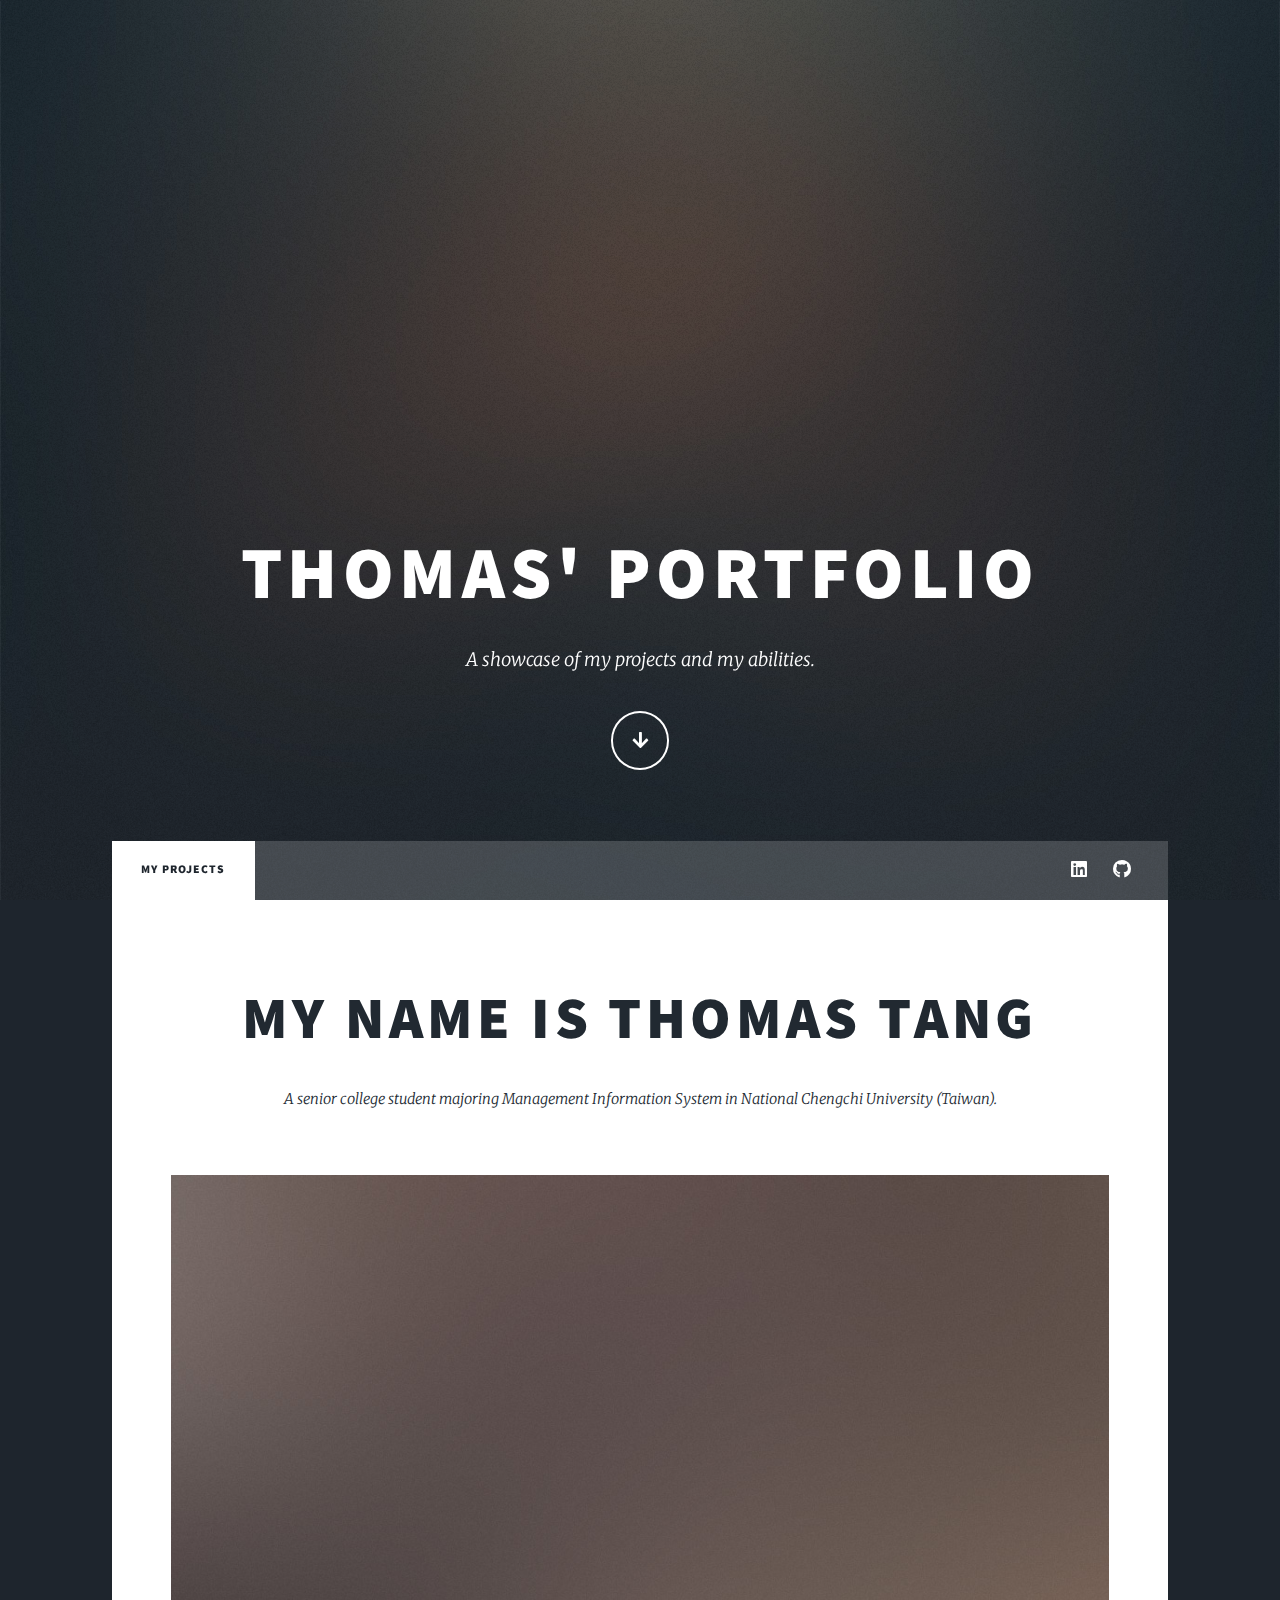
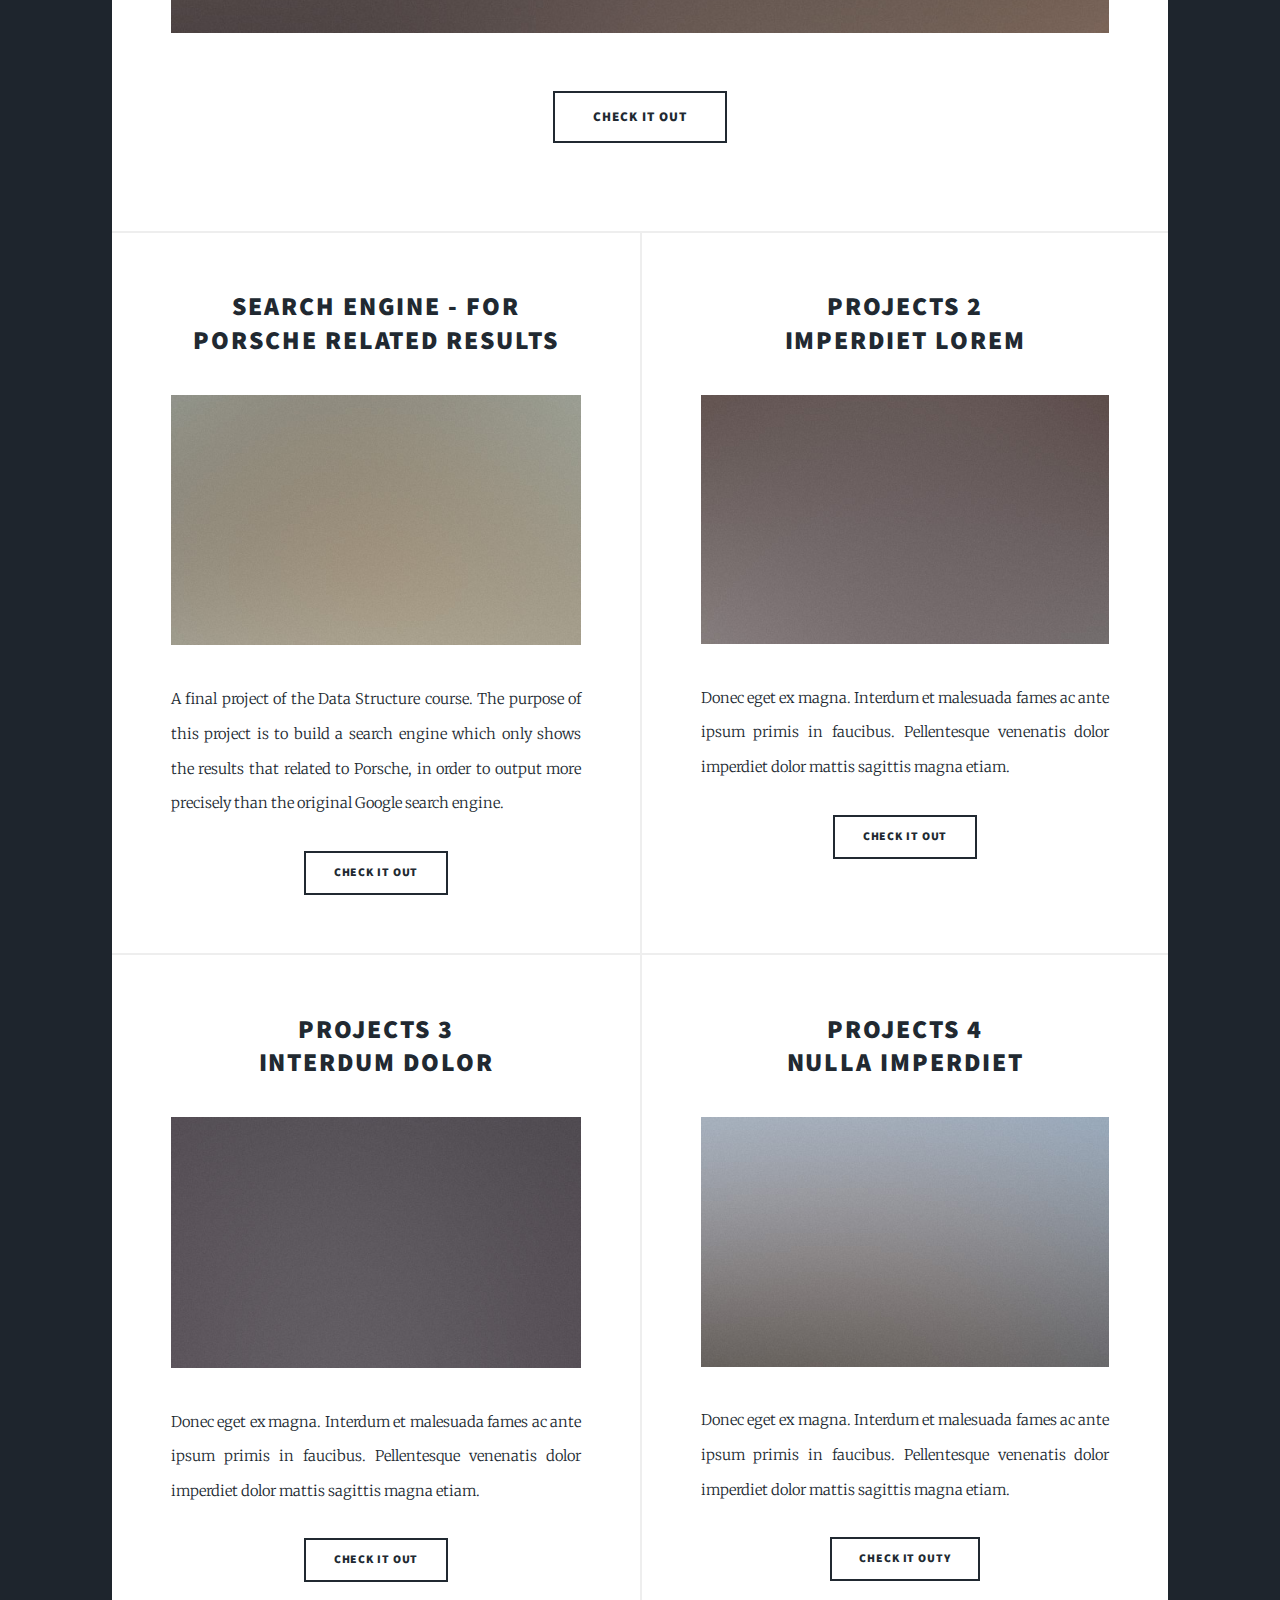
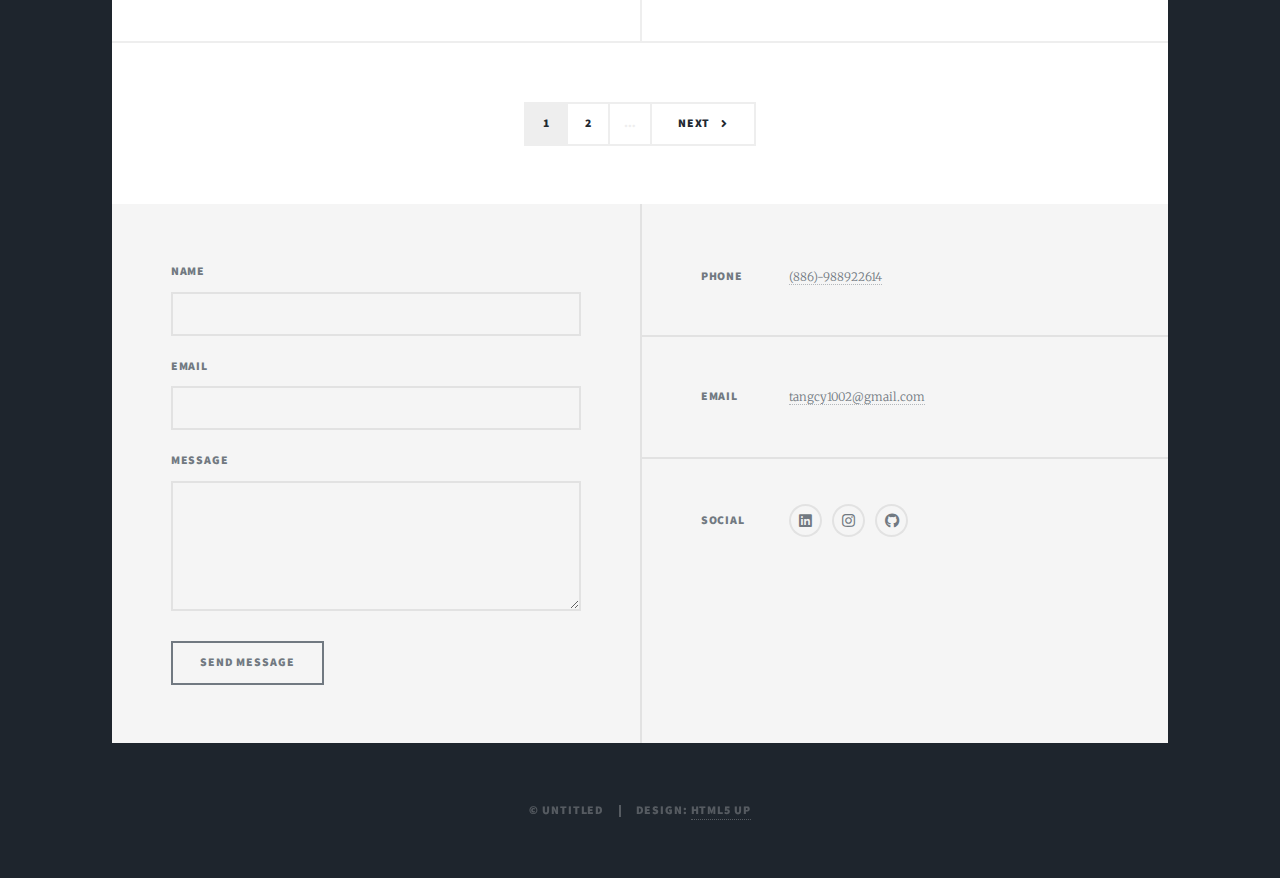
<file: index.html>
<!DOCTYPE HTML>
<!--
	Massively by HTML5 UP
	html5up.net | @ajlkn
	Free for personal and commercial use under the CCA 3.0 license (html5up.net/license)
-->
<html>
	<head>
		<title>Thomas' Portfolio</title>
		<meta charset="utf-8" />
		<meta name="viewport" content="width=device-width, initial-scale=1, user-scalable=no" />
		<link rel="stylesheet" href="assets/css/main.css" />
		<noscript><link rel="stylesheet" href="assets/css/noscript.css" /></noscript>
	</head>
	<body class="is-preload">

		<!-- Wrapper -->
			<div id="wrapper" class="fade-in">

				<!-- Intro -->
					<div id="intro">
						<h1>Thomas' Portfolio</h1>
						<p>A showcase of my projects and my abilities.</p>
						<ul class="actions">
							<li><a href="#header" class="button icon solid solo fa-arrow-down scrolly">Continue</a></li>
						</ul>
					</div>

				<!-- Header -->
					<header id="header">
						<a href="index.html" class="logo">Projects</a>
					</header>

				<!-- Nav -->
					<nav id="nav">
						<ul class="links">
							<li class="active"><a href="index.html">My Projects</a></li>
						</ul>
						<ul class="icons">
							<li><a href="#" class="icon brands fa-linkedin"><span class="label">Linkedin</span></a></li>
							<li><a href="#" class="icon brands fa-github"><span class="label">GitHub</span></a></li>
						</ul>
					</nav>

				<!-- Main -->
					<div id="main">

						<!-- Featured Post -->
							<article class="post featured">
								<header class="major">									
									<h2><a href="#">My name is Thomas Tang</a></h2>
									<p>A senior college student majoring Management Information System in National Chengchi University (Taiwan).</p>
								</header>
								<a href="#" class="image main"><img src="images/pic01.jpg" alt="" /></a>
								<ul class="actions special">
									<li><a href="#" class="button large">Check it out</a></li>
								</ul>
							</article>

						<!-- Posts -->
							<section class="posts">
								<article>
									<header>
										<h2><a href="#">Search Engine - for Porsche related results</a></h2>
									</header>
									<a href="#" class="image fit"><img src="images/pic02.jpg" alt="" /></a>
									<p>A final project of the Data Structure course. The purpose of this project is to build a search
										engine which only shows the results that related to Porsche, in order to output more precisely than 
									the original Google search engine.</p>
									<ul class="actions special">
										<li><a href="#" class="button">Check it out</a></li>
									</ul>
								</article>
								<article>
									<header>
										<h2><a href="#">Projects 2<br />
										imperdiet lorem</a></h2>
									</header>
									<a href="#" class="image fit"><img src="images/pic03.jpg" alt="" /></a>
									<p>Donec eget ex magna. Interdum et malesuada fames ac ante ipsum primis in faucibus. Pellentesque venenatis dolor imperdiet dolor mattis sagittis magna etiam.</p>
									<ul class="actions special">
										<li><a href="#" class="button">Check it out</a></li>
									</ul>
								</article>
								<article>
									<header>
										<h2><a href="#">Projects 3<br />
										interdum dolor</a></h2>
									</header>
									<a href="#" class="image fit"><img src="images/pic04.jpg" alt="" /></a>
									<p>Donec eget ex magna. Interdum et malesuada fames ac ante ipsum primis in faucibus. Pellentesque venenatis dolor imperdiet dolor mattis sagittis magna etiam.</p>
									<ul class="actions special">
										<li><a href="#" class="button">Check it out</a></li>
									</ul>
								</article>
								<article>
									<header>
										<h2><a href="#">Projects 4<br />
										nulla imperdiet</a></h2>
									</header>
									<a href="#" class="image fit"><img src="images/pic05.jpg" alt="" /></a>
									<p>Donec eget ex magna. Interdum et malesuada fames ac ante ipsum primis in faucibus. Pellentesque venenatis dolor imperdiet dolor mattis sagittis magna etiam.</p>
									<ul class="actions special">
										<li><a href="#" class="button">Check it outy</a></li>
									</ul>
								</article>
								
							</section>

						<!-- Footer -->
							<footer>
								<div class="pagination">
									<!--<a href="#" class="previous">Prev</a>-->
									<a href="#" class="page active">1</a>
									<a href="#" class="page">2</a>
									<span class="extra">&hellip;</span>
									<a href="#" class="next">Next</a>
								</div>
							</footer>

					</div>

				<!-- Footer -->
					<footer id="footer">
						<section>
							<form method="post" action="#">
								<div class="fields">
									<div class="field">
										<label for="name">Name</label>
										<input type="text" name="name" id="name" />
									</div>
									<div class="field">
										<label for="email">Email</label>
										<input type="text" name="email" id="email" />
									</div>
									<div class="field">
										<label for="message">Message</label>
										<textarea name="message" id="message" rows="3"></textarea>
									</div>
								</div>
								<ul class="actions">
									<li><input type="submit" value="Send Message" /></li>
								</ul>
							</form>
						</section>
						<section class="split contact">
							<section>
								<h3>Phone</h3>
								<p><a href="#">(886)-988922614</a></p>
							</section>
							<section>
								<h3>Email</h3>
								<p><a href="#">tangcy1002@gmail.com</a></p>
							</section>
							<section>
								<h3>Social</h3>
								<ul class="icons alt">								
									<li><a href="https://www.linkedin.com/in/cheng-yi-tang-15530121b/" class="icon brands alt fa-linkedin"><span class="label">Linkedin</span></a></li>
									<li><a href="https://www.instagram.com/cy.tang/" class="icon brands alt fa-instagram"><span class="label">Instagram</span></a></li>
									<li><a href="https://github.com/Tang-CY" class="icon brands alt fa-github"><span class="label">GitHub</span></a></li>
								</ul>
							</section>
						</section>
					</footer>

				<!-- Copyright -->
					<div id="copyright">
						<ul><li>&copy; Untitled</li><li>Design: <a href="https://html5up.net">HTML5 UP</a></li></ul>
					</div>

			</div>

		<!-- Scripts -->
			<script src="assets/js/jquery.min.js"></script>
			<script src="assets/js/jquery.scrollex.min.js"></script>
			<script src="assets/js/jquery.scrolly.min.js"></script>
			<script src="assets/js/browser.min.js"></script>
			<script src="assets/js/breakpoints.min.js"></script>
			<script src="assets/js/util.js"></script>
			<script src="assets/js/main.js"></script>

	</body>
</html>
</file>
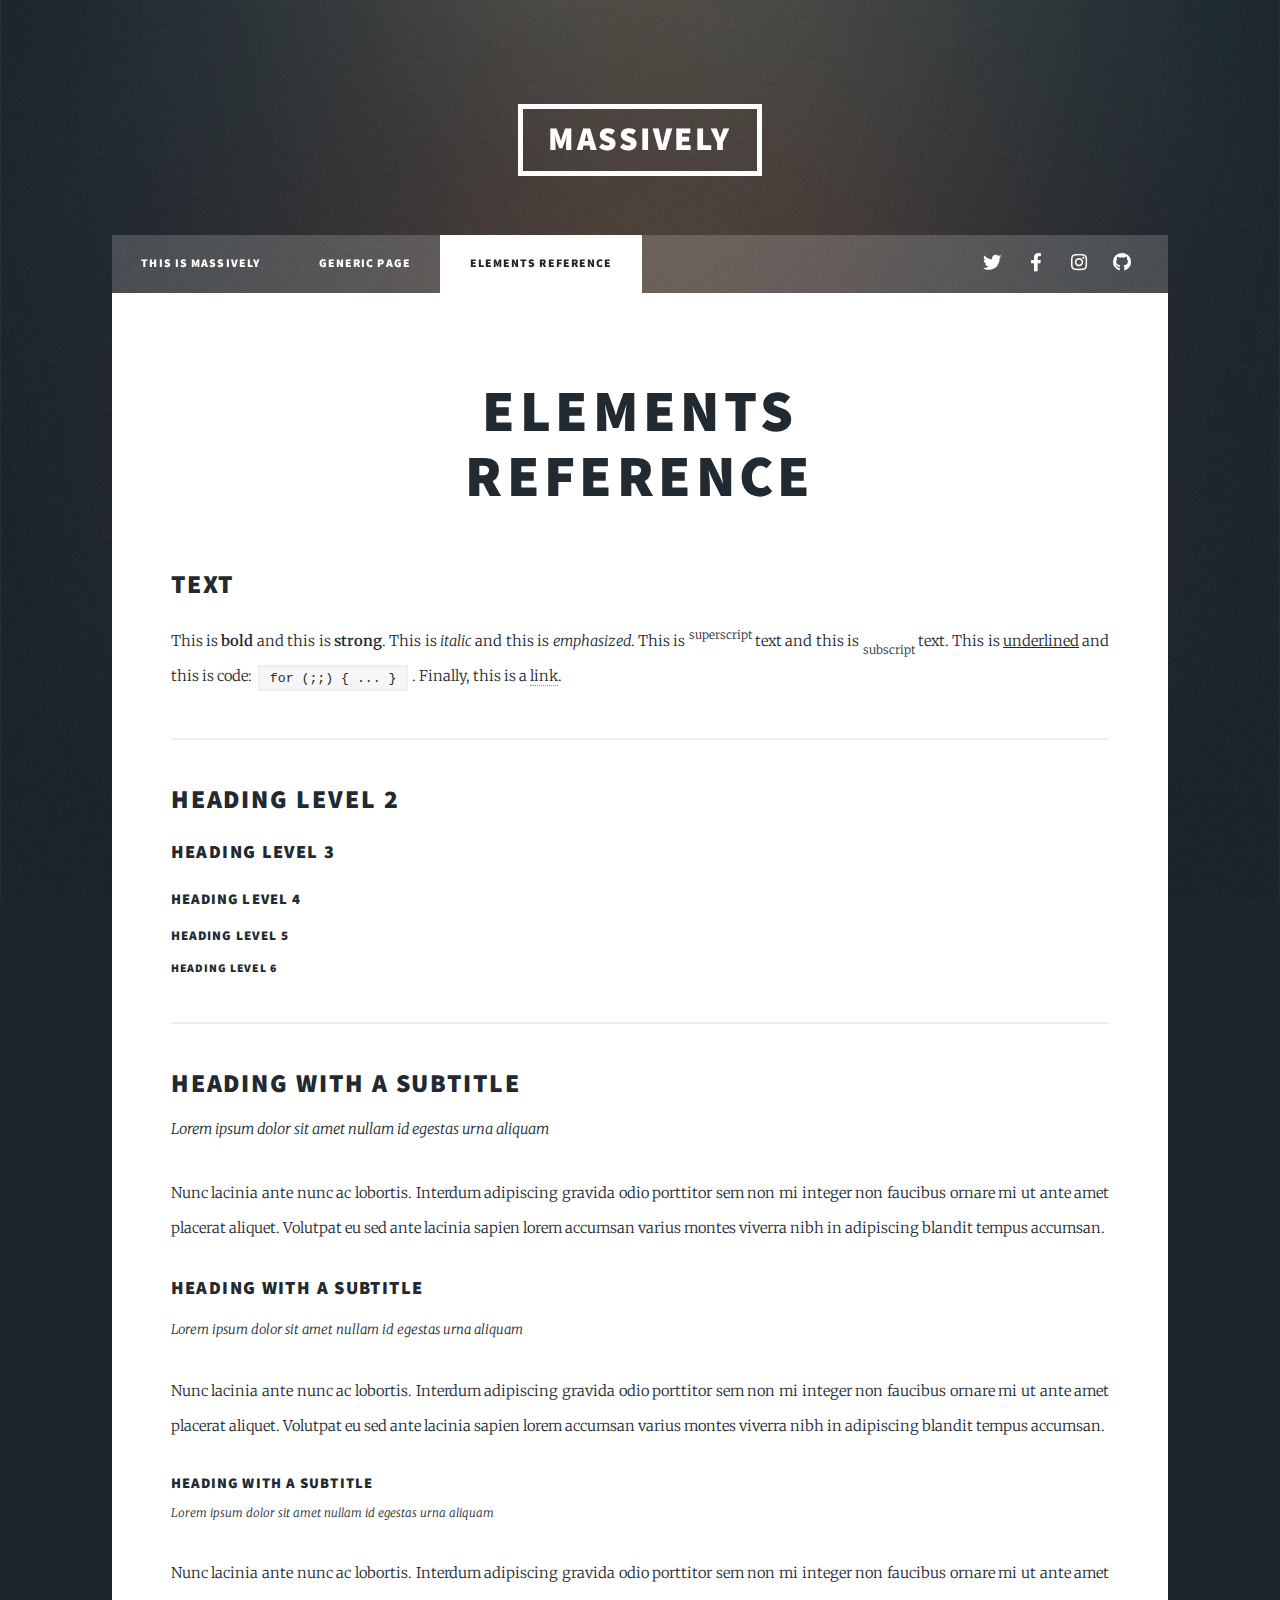
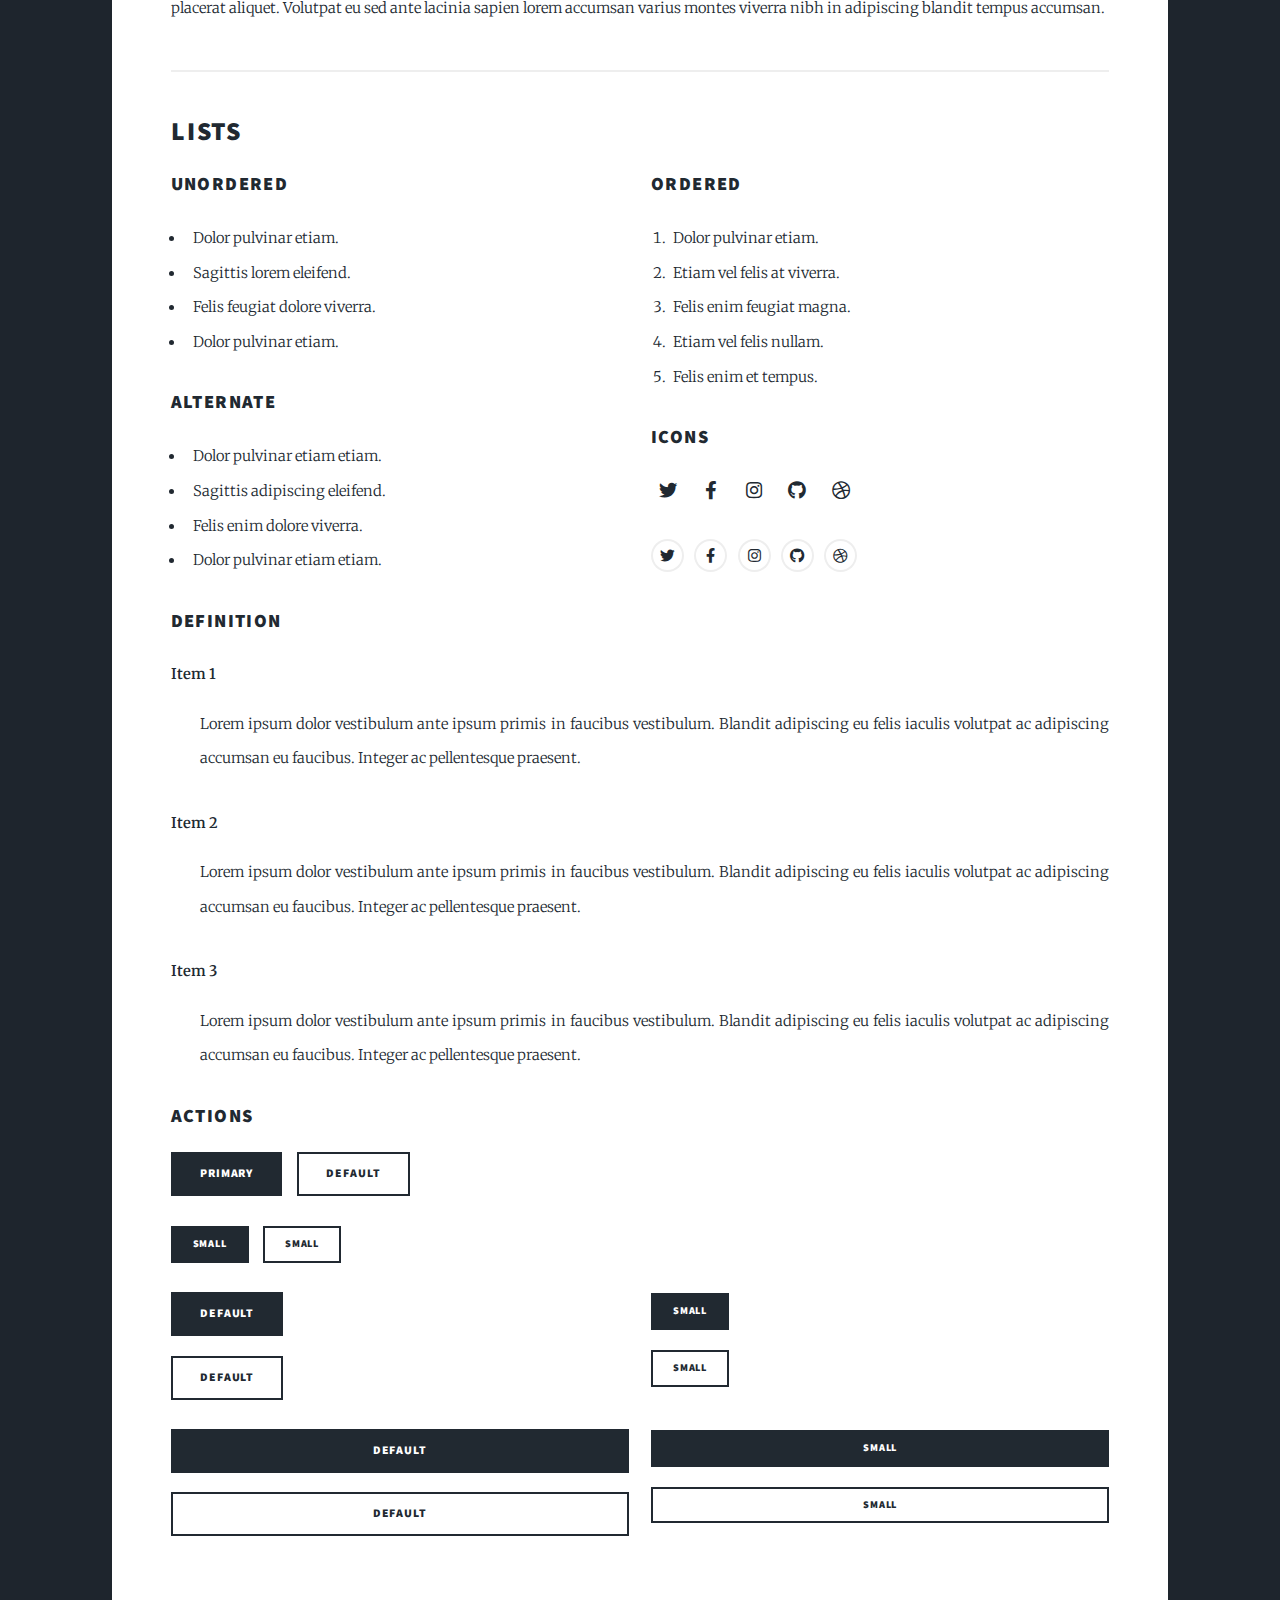
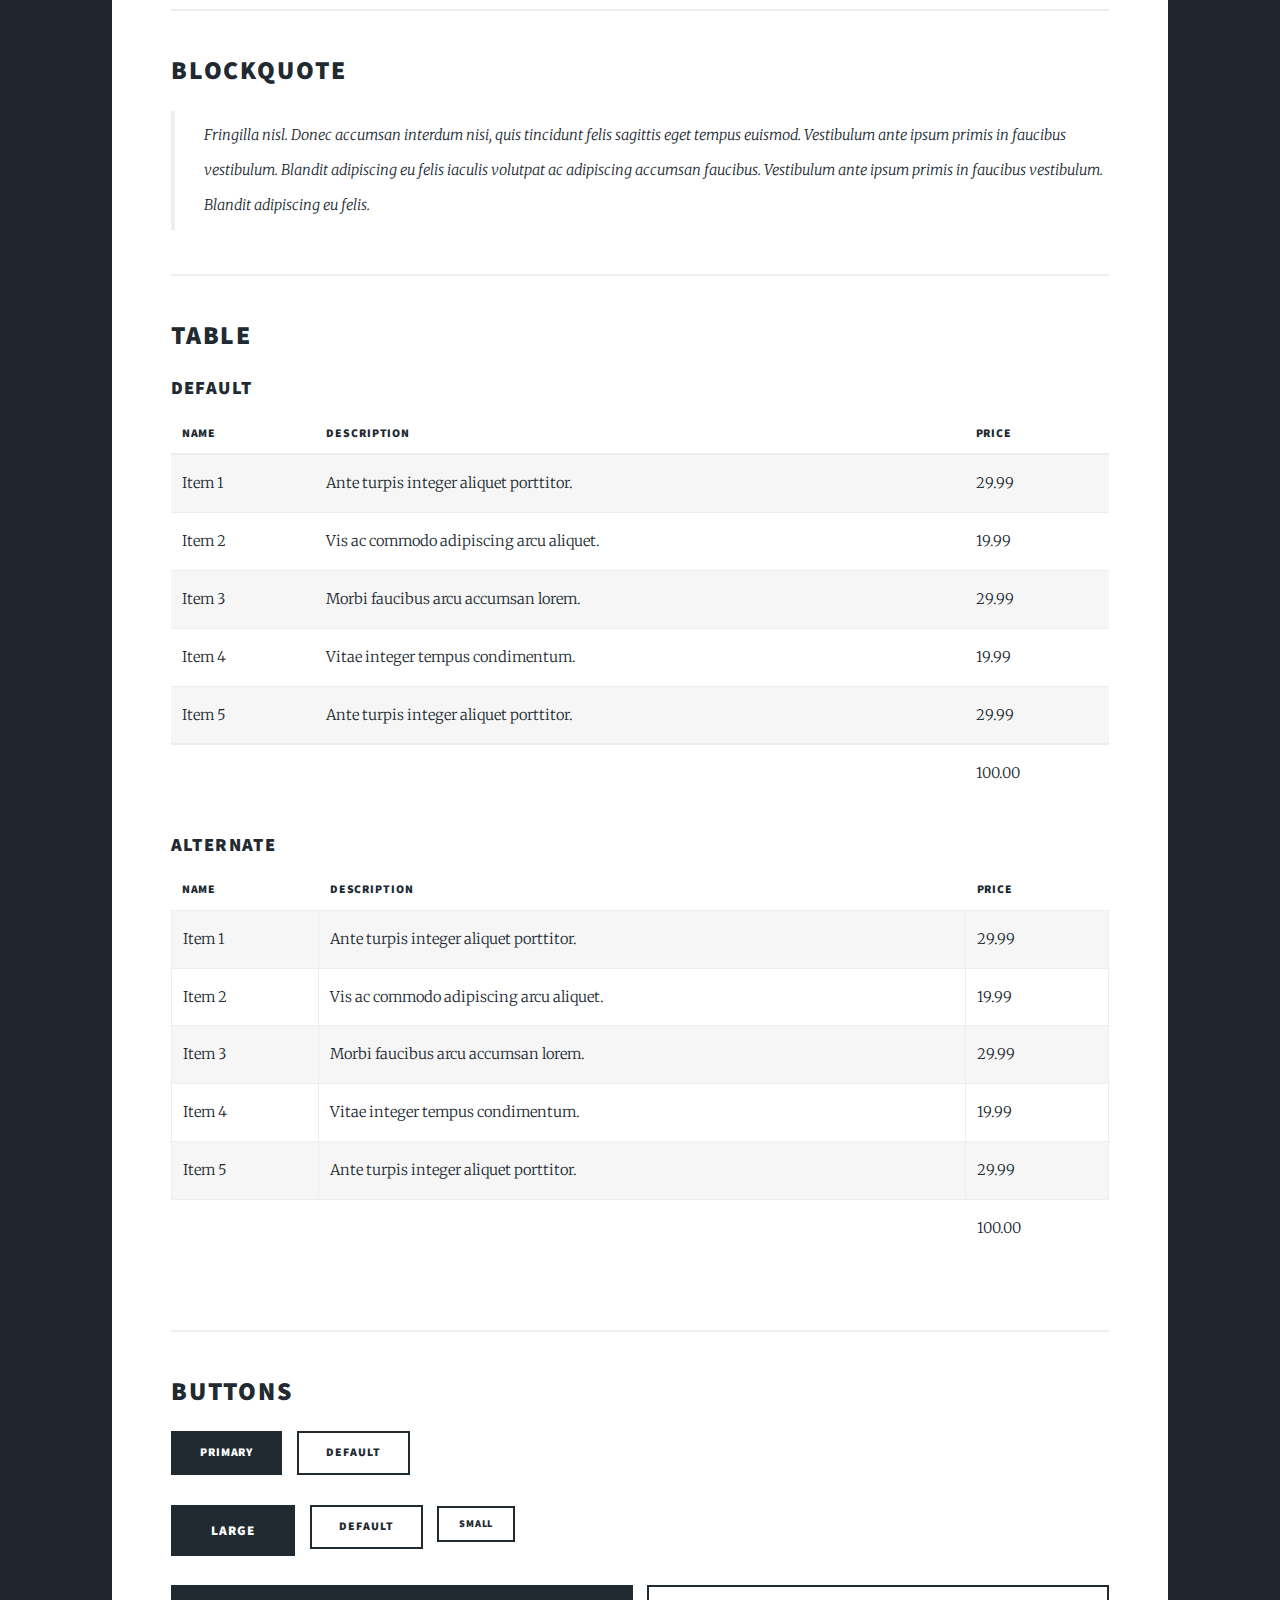
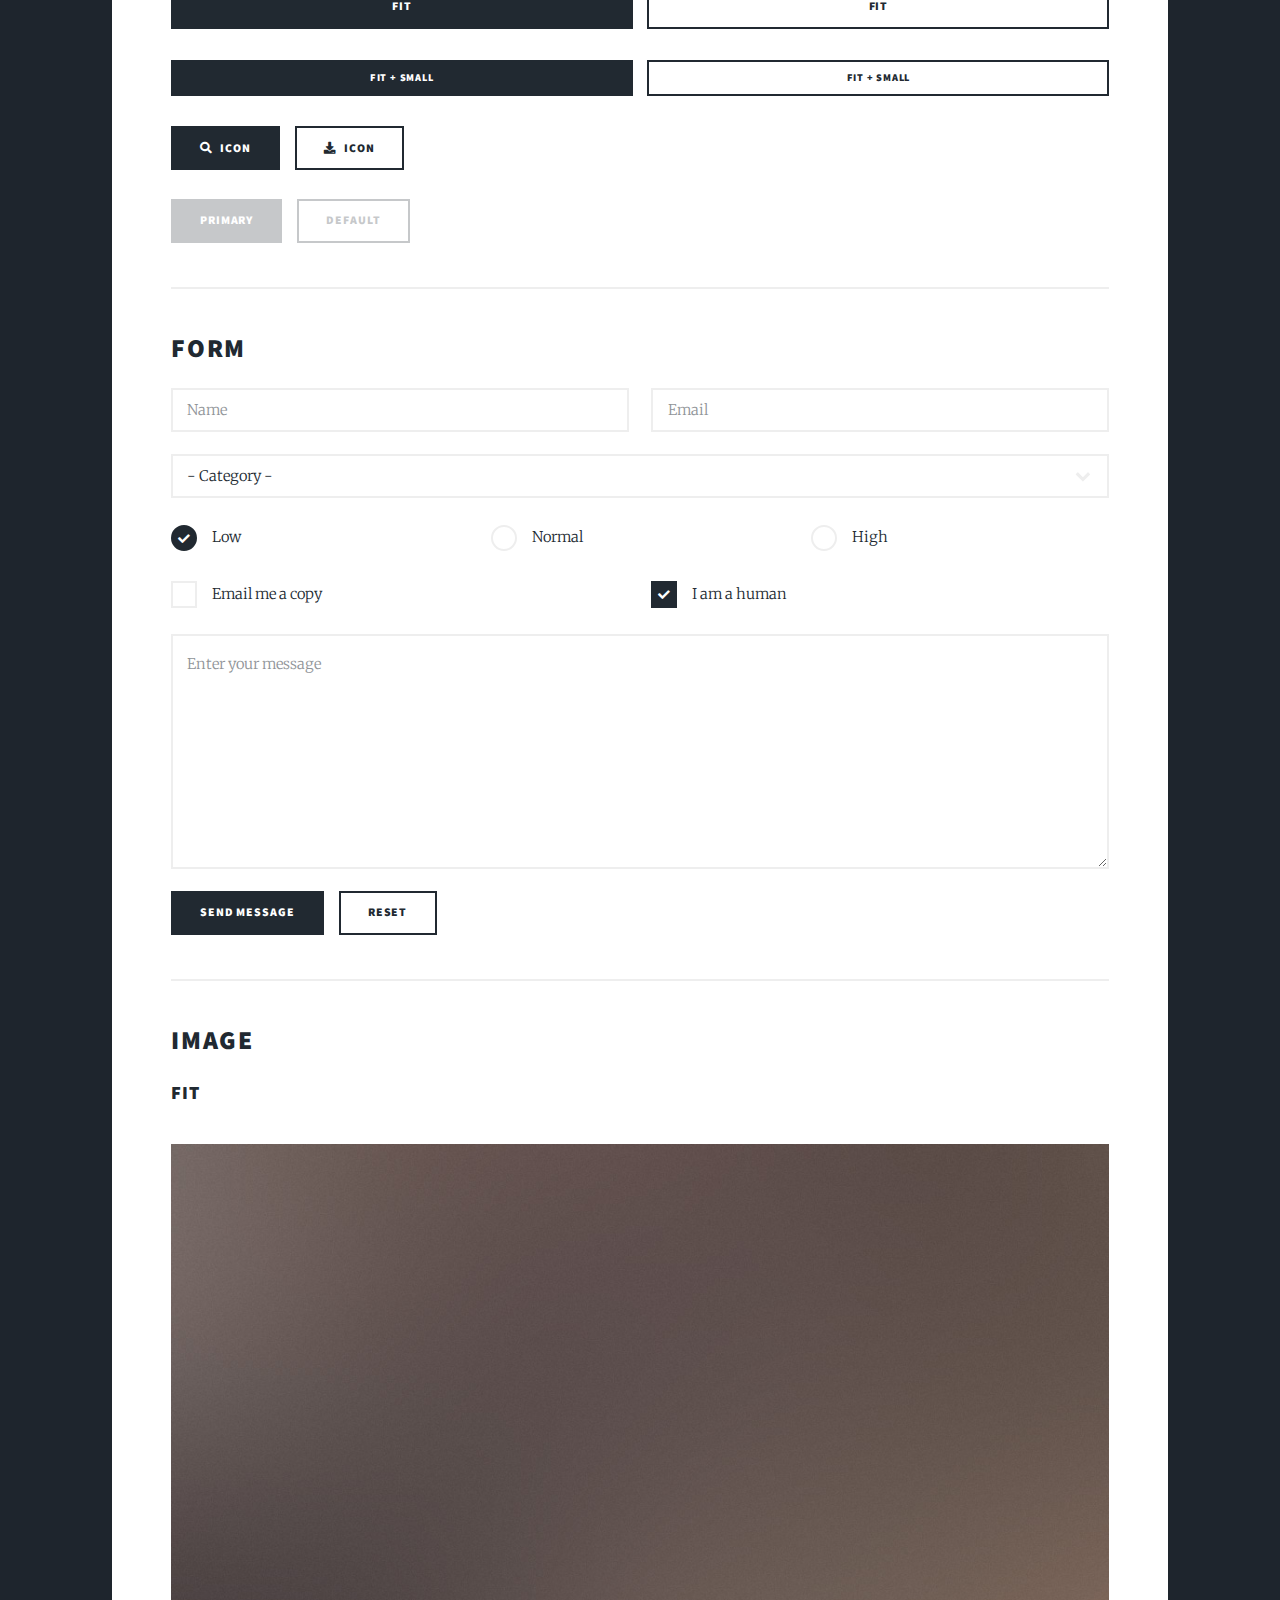
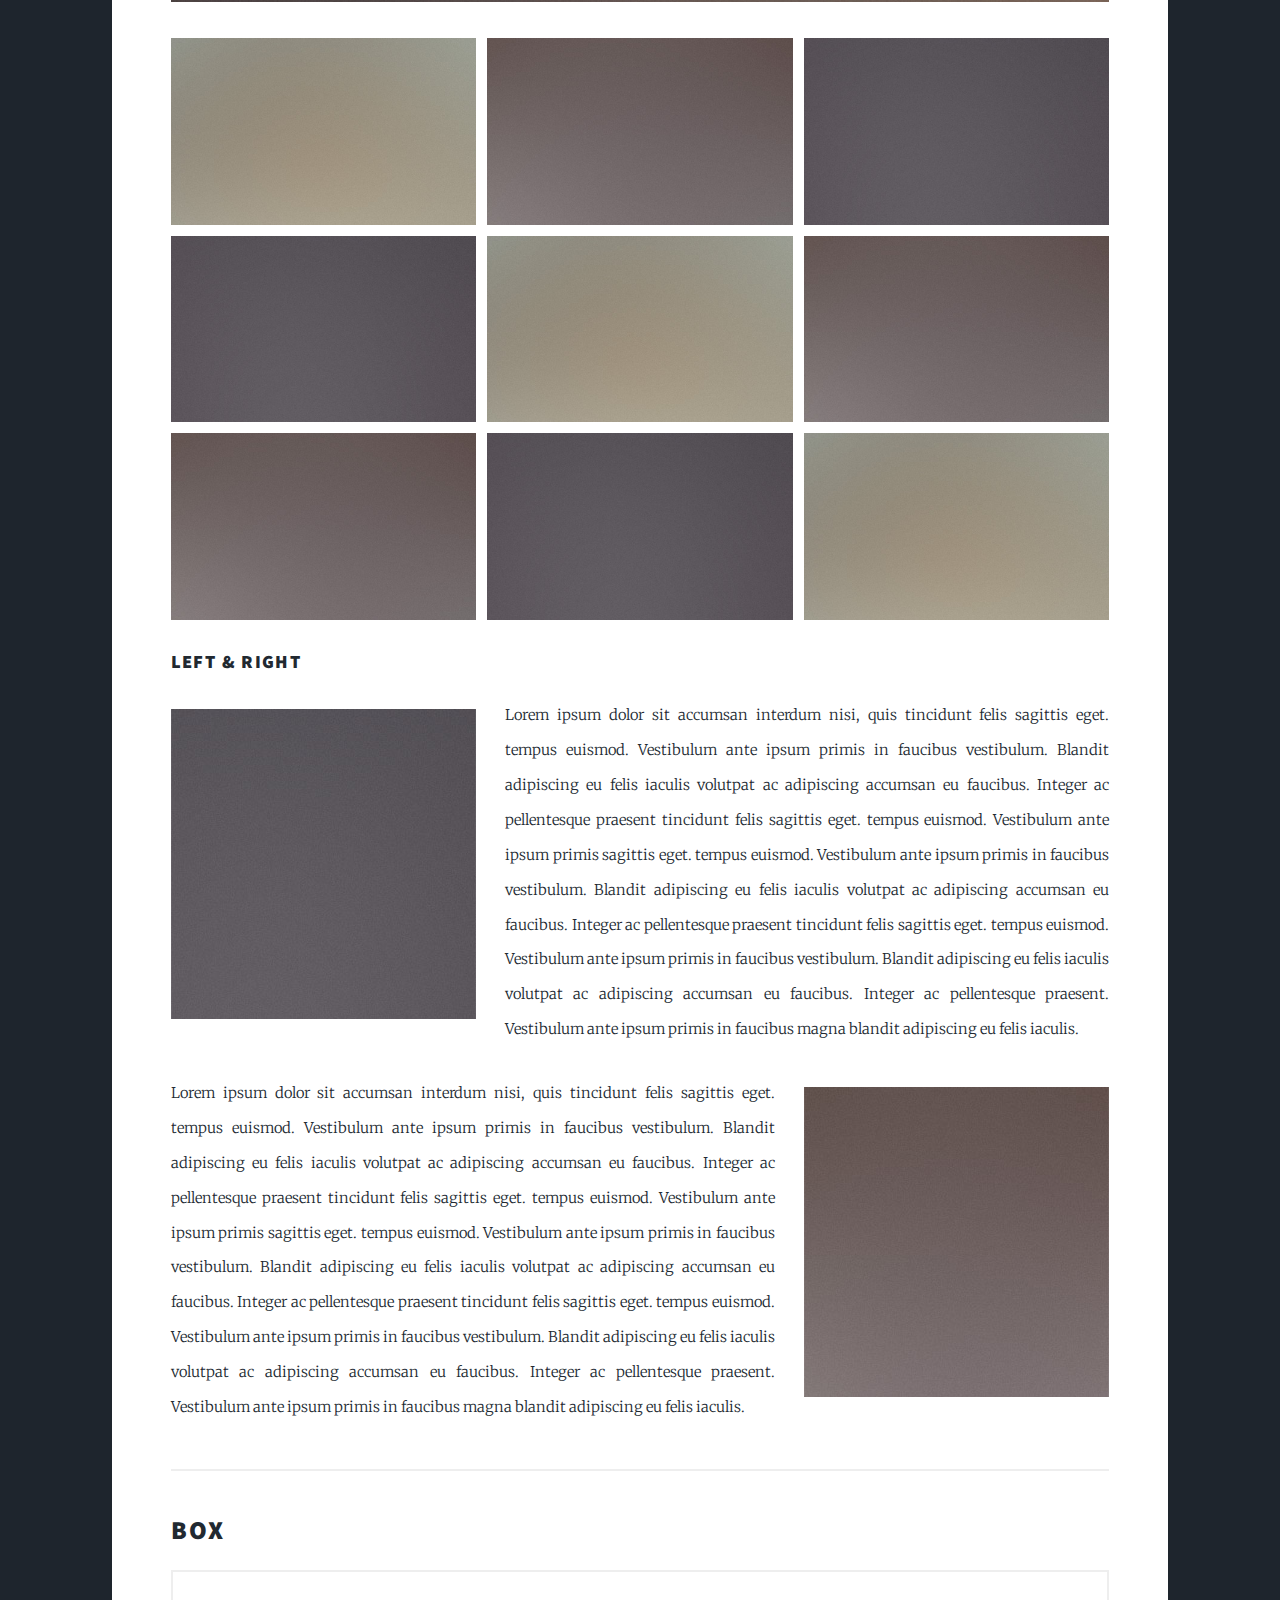
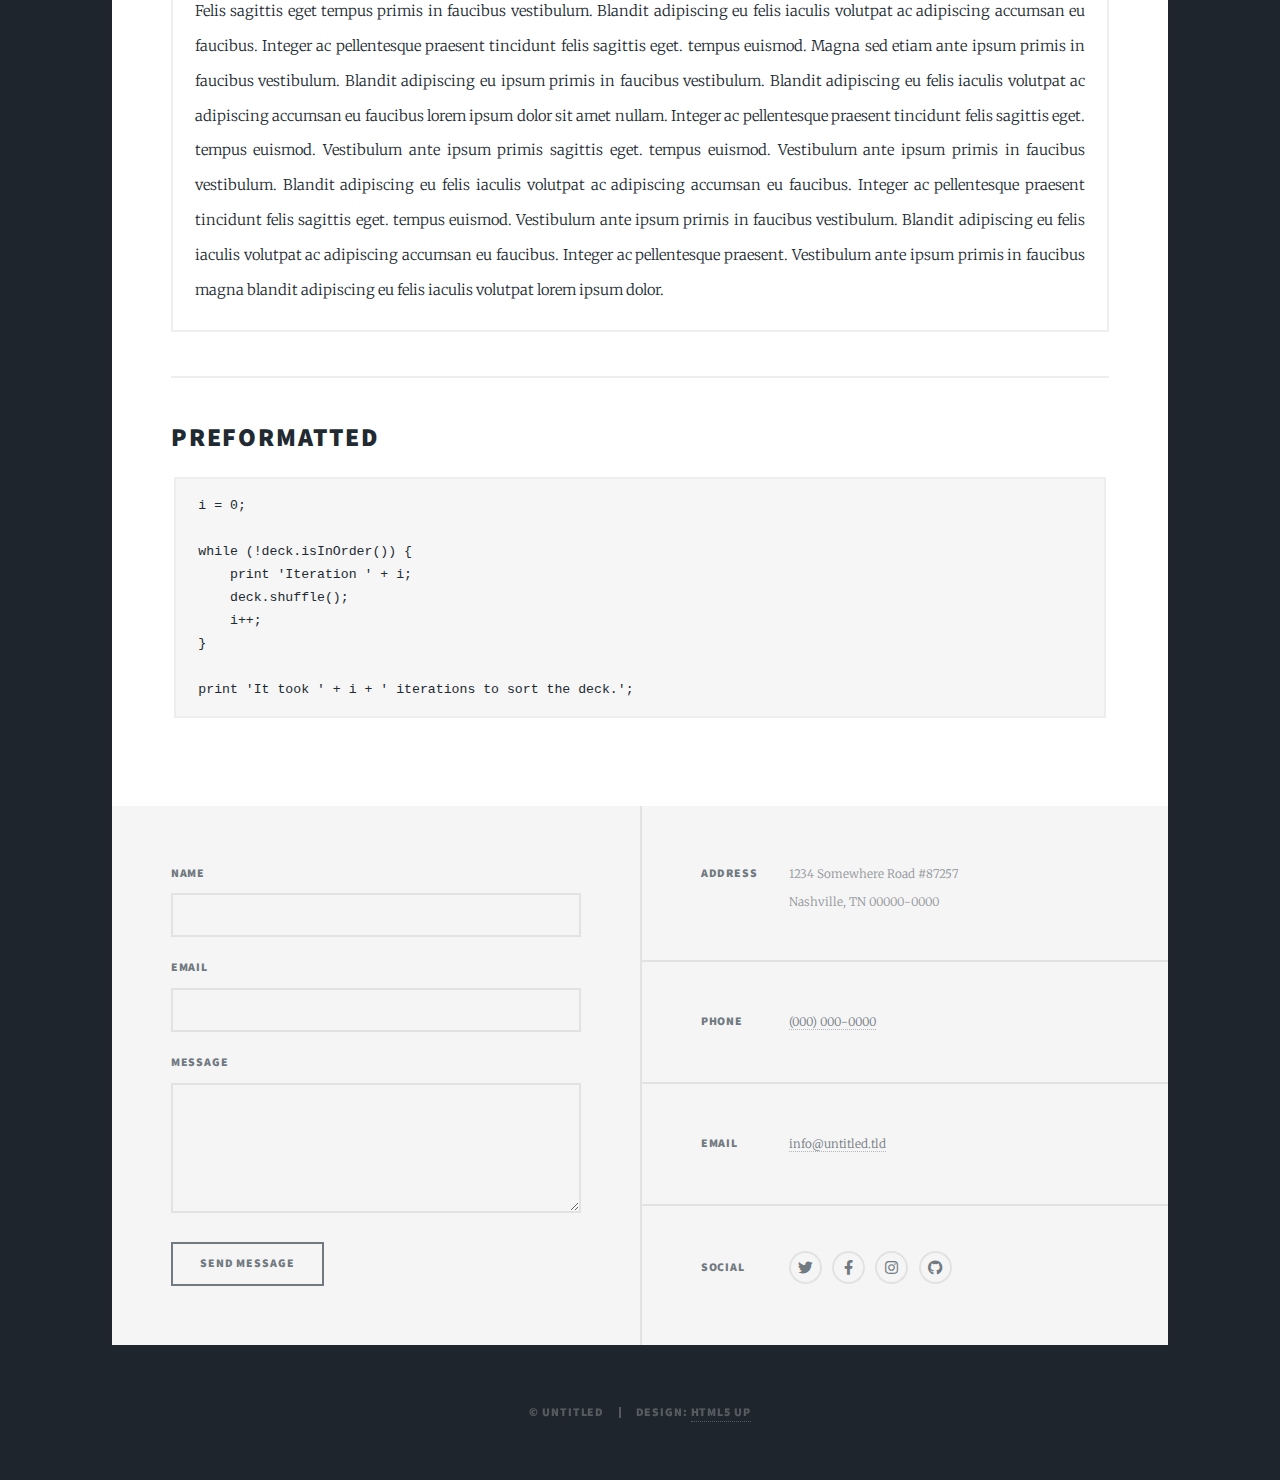
<file: elements.html>
<!DOCTYPE HTML>
<!--
	Massively by HTML5 UP
	html5up.net | @ajlkn
	Free for personal and commercial use under the CCA 3.0 license (html5up.net/license)
-->
<html>
	<head>
		<title>Elements Reference - Massively by HTML5 UP</title>
		<meta charset="utf-8" />
		<meta name="viewport" content="width=device-width, initial-scale=1, user-scalable=no" />
		<link rel="stylesheet" href="assets/css/main.css" />
		<noscript><link rel="stylesheet" href="assets/css/noscript.css" /></noscript>
	</head>
	<body class="is-preload">

		<!-- Wrapper -->
			<div id="wrapper">

				<!-- Header -->
					<header id="header">
						<a href="index.html" class="logo">Massively</a>
					</header>

				<!-- Nav -->
					<nav id="nav">
						<ul class="links">
							<li><a href="index.html">This is Massively</a></li>
							<li><a href="generic.html">Generic Page</a></li>
							<li class="active"><a href="elements.html">Elements Reference</a></li>
						</ul>
						<ul class="icons">
							<li><a href="#" class="icon brands fa-twitter"><span class="label">Twitter</span></a></li>
							<li><a href="#" class="icon brands fa-facebook-f"><span class="label">Facebook</span></a></li>
							<li><a href="#" class="icon brands fa-instagram"><span class="label">Instagram</span></a></li>
							<li><a href="#" class="icon brands fa-github"><span class="label">GitHub</span></a></li>
						</ul>
					</nav>

				<!-- Main -->
					<div id="main">

						<!-- Post -->
							<section class="post">
								<header class="major">
									<h1>Elements<br />
									Reference</h1>
								</header>

								<!-- Text stuff -->
									<h2>Text</h2>
									<p>This is <b>bold</b> and this is <strong>strong</strong>. This is <i>italic</i> and this is <em>emphasized</em>.
									This is <sup>superscript</sup> text and this is <sub>subscript</sub> text.
									This is <u>underlined</u> and this is code: <code>for (;;) { ... }</code>.
									Finally, this is a <a href="#">link</a>.</p>
									<hr />
									<h2>Heading Level 2</h2>
									<h3>Heading Level 3</h3>
									<h4>Heading Level 4</h4>
									<h5>Heading Level 5</h5>
									<h6>Heading Level 6</h6>
									<hr />
									<header>
										<h2>Heading with a Subtitle</h2>
										<p>Lorem ipsum dolor sit amet nullam id egestas urna aliquam</p>
									</header>
									<p>Nunc lacinia ante nunc ac lobortis. Interdum adipiscing gravida odio porttitor sem non mi integer non faucibus ornare mi ut ante amet placerat aliquet. Volutpat eu sed ante lacinia sapien lorem accumsan varius montes viverra nibh in adipiscing blandit tempus accumsan.</p>
									<header>
										<h3>Heading with a Subtitle</h3>
										<p>Lorem ipsum dolor sit amet nullam id egestas urna aliquam</p>
									</header>
									<p>Nunc lacinia ante nunc ac lobortis. Interdum adipiscing gravida odio porttitor sem non mi integer non faucibus ornare mi ut ante amet placerat aliquet. Volutpat eu sed ante lacinia sapien lorem accumsan varius montes viverra nibh in adipiscing blandit tempus accumsan.</p>
									<header>
										<h4>Heading with a Subtitle</h4>
										<p>Lorem ipsum dolor sit amet nullam id egestas urna aliquam</p>
									</header>
									<p>Nunc lacinia ante nunc ac lobortis. Interdum adipiscing gravida odio porttitor sem non mi integer non faucibus ornare mi ut ante amet placerat aliquet. Volutpat eu sed ante lacinia sapien lorem accumsan varius montes viverra nibh in adipiscing blandit tempus accumsan.</p>

									<hr />

								<!-- Lists -->
									<h2>Lists</h2>
									<div class="row">
										<div class="col-6 col-12-small">

											<h3>Unordered</h3>
											<ul>
												<li>Dolor pulvinar etiam.</li>
												<li>Sagittis lorem eleifend.</li>
												<li>Felis feugiat dolore viverra.</li>
												<li>Dolor pulvinar etiam.</li>
											</ul>

											<h3>Alternate</h3>
											<ul class="alt">
												<li>Dolor pulvinar etiam etiam.</li>
												<li>Sagittis adipiscing eleifend.</li>
												<li>Felis enim dolore viverra.</li>
												<li>Dolor pulvinar etiam etiam.</li>
											</ul>

										</div>
										<div class="col-6 col-12-small">

											<h3>Ordered</h3>
											<ol>
												<li>Dolor pulvinar etiam.</li>
												<li>Etiam vel felis at viverra.</li>
												<li>Felis enim feugiat magna.</li>
												<li>Etiam vel felis nullam.</li>
												<li>Felis enim et tempus.</li>
											</ol>

											<h3>Icons</h3>
											<ul class="icons">
												<li><a href="#" class="icon brands fa-twitter"><span class="label">Twitter</span></a></li>
												<li><a href="#" class="icon brands fa-facebook-f"><span class="label">Facebook</span></a></li>
												<li><a href="#" class="icon brands fa-instagram"><span class="label">Instagram</span></a></li>
												<li><a href="#" class="icon brands fa-github"><span class="label">Github</span></a></li>
												<li><a href="#" class="icon brands fa-dribbble"><span class="label">Dribbble</span></a></li>
											</ul>
											<ul class="icons alt">
												<li><a href="#" class="icon brands alt fa-twitter"><span class="label">Twitter</span></a></li>
												<li><a href="#" class="icon brands alt fa-facebook-f"><span class="label">Facebook</span></a></li>
												<li><a href="#" class="icon brands alt fa-instagram"><span class="label">Instagram</span></a></li>
												<li><a href="#" class="icon brands alt fa-github"><span class="label">Github</span></a></li>
												<li><a href="#" class="icon brands alt fa-dribbble"><span class="label">Dribbble</span></a></li>
											</ul>

										</div>
									</div>
									<h3>Definition</h3>
									<dl>
										<dt>Item 1</dt>
										<dd>
											<p>Lorem ipsum dolor vestibulum ante ipsum primis in faucibus vestibulum. Blandit adipiscing eu felis iaculis volutpat ac adipiscing accumsan eu faucibus. Integer ac pellentesque praesent.</p>
										</dd>
										<dt>Item 2</dt>
										<dd>
											<p>Lorem ipsum dolor vestibulum ante ipsum primis in faucibus vestibulum. Blandit adipiscing eu felis iaculis volutpat ac adipiscing accumsan eu faucibus. Integer ac pellentesque praesent.</p>
										</dd>
										<dt>Item 3</dt>
										<dd>
											<p>Lorem ipsum dolor vestibulum ante ipsum primis in faucibus vestibulum. Blandit adipiscing eu felis iaculis volutpat ac adipiscing accumsan eu faucibus. Integer ac pellentesque praesent.</p>
										</dd>
									</dl>

									<h3>Actions</h3>
									<ul class="actions">
										<li><a href="#" class="button primary">Primary</a></li>
										<li><a href="#" class="button">Default</a></li>
									</ul>
									<ul class="actions small">
										<li><a href="#" class="button primary small">Small</a></li>
										<li><a href="#" class="button small">Small</a></li>
									</ul>
									<div class="row">
										<div class="col-6 col-12-small">
											<ul class="actions stacked">
												<li><a href="#" class="button primary">Default</a></li>
												<li><a href="#" class="button">Default</a></li>
											</ul>
										</div>
										<div class="col-6 col-12-small">
											<ul class="actions stacked">
												<li><a href="#" class="button primary small">Small</a></li>
												<li><a href="#" class="button small">Small</a></li>
											</ul>
										</div>
									</div>
									<div class="row">
										<div class="col-6 col-12-small">
											<ul class="actions stacked">
												<li><a href="#" class="button primary fit">Default</a></li>
												<li><a href="#" class="button fit">Default</a></li>
											</ul>
										</div>
										<div class="col-6 col-12-small">
											<ul class="actions stacked">
												<li><a href="#" class="button primary small fit">Small</a></li>
												<li><a href="#" class="button small fit">Small</a></li>
											</ul>
										</div>
									</div>

									<hr />

								<!-- Blockquote -->
									<h2>Blockquote</h2>
									<blockquote>Fringilla nisl. Donec accumsan interdum nisi, quis tincidunt felis sagittis eget tempus euismod. Vestibulum ante ipsum primis in faucibus vestibulum. Blandit adipiscing eu felis iaculis volutpat ac adipiscing accumsan faucibus. Vestibulum ante ipsum primis in faucibus vestibulum. Blandit adipiscing eu felis.</blockquote>

									<hr />

								<!-- Table -->
									<h2>Table</h2>

									<h3>Default</h3>
									<div class="table-wrapper">
										<table>
											<thead>
												<tr>
													<th>Name</th>
													<th>Description</th>
													<th>Price</th>
												</tr>
											</thead>
											<tbody>
												<tr>
													<td>Item 1</td>
													<td>Ante turpis integer aliquet porttitor.</td>
													<td>29.99</td>
												</tr>
												<tr>
													<td>Item 2</td>
													<td>Vis ac commodo adipiscing arcu aliquet.</td>
													<td>19.99</td>
												</tr>
												<tr>
													<td>Item 3</td>
													<td> Morbi faucibus arcu accumsan lorem.</td>
													<td>29.99</td>
												</tr>
												<tr>
													<td>Item 4</td>
													<td>Vitae integer tempus condimentum.</td>
													<td>19.99</td>
												</tr>
												<tr>
													<td>Item 5</td>
													<td>Ante turpis integer aliquet porttitor.</td>
													<td>29.99</td>
												</tr>
											</tbody>
											<tfoot>
												<tr>
													<td colspan="2"></td>
													<td>100.00</td>
												</tr>
											</tfoot>
										</table>
									</div>

									<h3>Alternate</h3>
									<div class="table-wrapper">
										<table class="alt">
											<thead>
												<tr>
													<th>Name</th>
													<th>Description</th>
													<th>Price</th>
												</tr>
											</thead>
											<tbody>
												<tr>
													<td>Item 1</td>
													<td>Ante turpis integer aliquet porttitor.</td>
													<td>29.99</td>
												</tr>
												<tr>
													<td>Item 2</td>
													<td>Vis ac commodo adipiscing arcu aliquet.</td>
													<td>19.99</td>
												</tr>
												<tr>
													<td>Item 3</td>
													<td> Morbi faucibus arcu accumsan lorem.</td>
													<td>29.99</td>
												</tr>
												<tr>
													<td>Item 4</td>
													<td>Vitae integer tempus condimentum.</td>
													<td>19.99</td>
												</tr>
												<tr>
													<td>Item 5</td>
													<td>Ante turpis integer aliquet porttitor.</td>
													<td>29.99</td>
												</tr>
											</tbody>
											<tfoot>
												<tr>
													<td colspan="2"></td>
													<td>100.00</td>
												</tr>
											</tfoot>
										</table>
									</div>

									<hr />

								<!-- Buttons -->
									<h2>Buttons</h2>
									<ul class="actions">
										<li><a href="#" class="button primary">Primary</a></li>
										<li><a href="#" class="button">Default</a></li>
									</ul>
									<ul class="actions">
										<li><a href="#" class="button primary large">Large</a></li>
										<li><a href="#" class="button">Default</a></li>
										<li><a href="#" class="button small">Small</a></li>
									</ul>
									<ul class="actions fit">
										<li><a href="#" class="button primary fit">Fit</a></li>
										<li><a href="#" class="button fit">Fit</a></li>
									</ul>
									<ul class="actions fit small">
										<li><a href="#" class="button primary fit small">Fit + Small</a></li>
										<li><a href="#" class="button fit small">Fit + Small</a></li>
									</ul>
									<ul class="actions">
										<li><a href="#" class="button primary icon solid fa-search">Icon</a></li>
										<li><a href="#" class="button icon solid fa-download">Icon</a></li>
									</ul>
									<ul class="actions">
										<li><span class="button primary disabled">Primary</span></li>
										<li><span class="button disabled">Default</span></li>
									</ul>

									<hr />

								<!-- Form -->
									<h2>Form</h2>

									<form method="post" action="#">
										<div class="row gtr-uniform">
											<div class="col-6 col-12-xsmall">
												<input type="text" name="demo-name" id="demo-name" value="" placeholder="Name" />
											</div>
											<div class="col-6 col-12-xsmall">
												<input type="email" name="demo-email" id="demo-email" value="" placeholder="Email" />
											</div>
											<!-- Break -->
											<div class="col-12">
												<select name="demo-category" id="demo-category">
													<option value="">- Category -</option>
													<option value="1">Manufacturing</option>
													<option value="1">Shipping</option>
													<option value="1">Administration</option>
													<option value="1">Human Resources</option>
												</select>
											</div>
											<!-- Break -->
											<div class="col-4 col-12-small">
												<input type="radio" id="demo-priority-low" name="demo-priority" checked>
												<label for="demo-priority-low">Low</label>
											</div>
											<div class="col-4 col-12-small">
												<input type="radio" id="demo-priority-normal" name="demo-priority">
												<label for="demo-priority-normal">Normal</label>
											</div>
											<div class="col-4 col-12-small">
												<input type="radio" id="demo-priority-high" name="demo-priority">
												<label for="demo-priority-high">High</label>
											</div>
											<!-- Break -->
											<div class="col-6 col-12-small">
												<input type="checkbox" id="demo-copy" name="demo-copy">
												<label for="demo-copy">Email me a copy</label>
											</div>
											<div class="col-6 col-12-small">
												<input type="checkbox" id="demo-human" name="demo-human" checked>
												<label for="demo-human">I am a human</label>
											</div>
											<!-- Break -->
											<div class="col-12">
												<textarea name="demo-message" id="demo-message" placeholder="Enter your message" rows="6"></textarea>
											</div>
											<!-- Break -->
											<div class="col-12">
												<ul class="actions">
													<li><input type="submit" value="Send Message" class="primary" /></li>
													<li><input type="reset" value="Reset" /></li>
												</ul>
											</div>
										</div>
									</form>

									<hr />

								<!-- Image -->
									<h2>Image</h2>

									<h3>Fit</h3>
									<span class="image fit"><img src="images/pic01.jpg" alt="" /></span>
									<div class="box alt">
										<div class="row gtr-50 gtr-uniform">
											<div class="col-4"><span class="image fit"><img src="images/pic02.jpg" alt="" /></span></div>
											<div class="col-4"><span class="image fit"><img src="images/pic03.jpg" alt="" /></span></div>
											<div class="col-4"><span class="image fit"><img src="images/pic04.jpg" alt="" /></span></div>
											<!-- Break -->
											<div class="col-4"><span class="image fit"><img src="images/pic04.jpg" alt="" /></span></div>
											<div class="col-4"><span class="image fit"><img src="images/pic02.jpg" alt="" /></span></div>
											<div class="col-4"><span class="image fit"><img src="images/pic03.jpg" alt="" /></span></div>
											<!-- Break -->
											<div class="col-4"><span class="image fit"><img src="images/pic03.jpg" alt="" /></span></div>
											<div class="col-4"><span class="image fit"><img src="images/pic04.jpg" alt="" /></span></div>
											<div class="col-4"><span class="image fit"><img src="images/pic02.jpg" alt="" /></span></div>
										</div>
									</div>

									<h3>Left &amp; Right</h3>
									<p><span class="image left"><img src="images/pic08.jpg" alt="" /></span>Lorem ipsum dolor sit accumsan interdum nisi, quis tincidunt felis sagittis eget. tempus euismod. Vestibulum ante ipsum primis in faucibus vestibulum. Blandit adipiscing eu felis iaculis volutpat ac adipiscing accumsan eu faucibus. Integer ac pellentesque praesent tincidunt felis sagittis eget. tempus euismod. Vestibulum ante ipsum primis sagittis eget. tempus euismod. Vestibulum ante ipsum primis in faucibus vestibulum. Blandit adipiscing eu felis iaculis volutpat ac adipiscing accumsan eu faucibus. Integer ac pellentesque praesent tincidunt felis sagittis eget. tempus euismod. Vestibulum ante ipsum primis in faucibus vestibulum. Blandit adipiscing eu felis iaculis volutpat ac adipiscing accumsan eu faucibus. Integer ac pellentesque praesent. Vestibulum ante ipsum primis in faucibus magna blandit adipiscing eu felis iaculis.</p>
									<p><span class="image right"><img src="images/pic09.jpg" alt="" /></span>Lorem ipsum dolor sit accumsan interdum nisi, quis tincidunt felis sagittis eget. tempus euismod. Vestibulum ante ipsum primis in faucibus vestibulum. Blandit adipiscing eu felis iaculis volutpat ac adipiscing accumsan eu faucibus. Integer ac pellentesque praesent tincidunt felis sagittis eget. tempus euismod. Vestibulum ante ipsum primis sagittis eget. tempus euismod. Vestibulum ante ipsum primis in faucibus vestibulum. Blandit adipiscing eu felis iaculis volutpat ac adipiscing accumsan eu faucibus. Integer ac pellentesque praesent tincidunt felis sagittis eget. tempus euismod. Vestibulum ante ipsum primis in faucibus vestibulum. Blandit adipiscing eu felis iaculis volutpat ac adipiscing accumsan eu faucibus. Integer ac pellentesque praesent. Vestibulum ante ipsum primis in faucibus magna blandit adipiscing eu felis iaculis.</p>

									<hr />

								<!-- Box -->
									<h2>Box</h2>
									<div class="box">
										<p>Felis sagittis eget tempus primis in faucibus vestibulum. Blandit adipiscing eu felis iaculis volutpat ac adipiscing accumsan eu faucibus. Integer ac pellentesque praesent tincidunt felis sagittis eget. tempus euismod. Magna sed etiam ante ipsum primis in faucibus vestibulum. Blandit adipiscing eu ipsum primis in faucibus vestibulum. Blandit adipiscing eu felis iaculis volutpat ac adipiscing accumsan eu faucibus lorem ipsum dolor sit amet nullam. Integer ac pellentesque praesent tincidunt felis sagittis eget. tempus euismod. Vestibulum ante ipsum primis sagittis eget. tempus euismod. Vestibulum ante ipsum primis in faucibus vestibulum. Blandit adipiscing eu felis iaculis volutpat ac adipiscing accumsan eu faucibus. Integer ac pellentesque praesent tincidunt felis sagittis eget. tempus euismod. Vestibulum ante ipsum primis in faucibus vestibulum. Blandit adipiscing eu felis iaculis volutpat ac adipiscing accumsan eu faucibus. Integer ac pellentesque praesent. Vestibulum ante ipsum primis in faucibus magna blandit adipiscing eu felis iaculis volutpat lorem ipsum dolor.</p>
									</div>

									<hr />

								<!-- Preformatted Code -->
									<h2>Preformatted</h2>
									<pre><code>i = 0;

while (!deck.isInOrder()) {
    print 'Iteration ' + i;
    deck.shuffle();
    i++;
}

print 'It took ' + i + ' iterations to sort the deck.';
</code></pre>

							</section>

					</div>

				<!-- Footer -->
					<footer id="footer">
						<section>
							<form method="post" action="#">
								<div class="fields">
									<div class="field">
										<label for="name">Name</label>
										<input type="text" name="name" id="name" />
									</div>
									<div class="field">
										<label for="email">Email</label>
										<input type="text" name="email" id="email" />
									</div>
									<div class="field">
										<label for="message">Message</label>
										<textarea name="message" id="message" rows="3"></textarea>
									</div>
								</div>
								<ul class="actions">
									<li><input type="submit" value="Send Message" /></li>
								</ul>
							</form>
						</section>
						<section class="split contact">
							<section class="alt">
								<h3>Address</h3>
								<p>1234 Somewhere Road #87257<br />
								Nashville, TN 00000-0000</p>
							</section>
							<section>
								<h3>Phone</h3>
								<p><a href="#">(000) 000-0000</a></p>
							</section>
							<section>
								<h3>Email</h3>
								<p><a href="#">info@untitled.tld</a></p>
							</section>
							<section>
								<h3>Social</h3>
								<ul class="icons alt">
									<li><a href="#" class="icon brands alt fa-twitter"><span class="label">Twitter</span></a></li>
									<li><a href="#" class="icon brands alt fa-facebook-f"><span class="label">Facebook</span></a></li>
									<li><a href="#" class="icon brands alt fa-instagram"><span class="label">Instagram</span></a></li>
									<li><a href="#" class="icon brands alt fa-github"><span class="label">GitHub</span></a></li>
								</ul>
							</section>
						</section>
					</footer>

				<!-- Copyright -->
					<div id="copyright">
						<ul><li>&copy; Untitled</li><li>Design: <a href="https://html5up.net">HTML5 UP</a></li></ul>
					</div>

			</div>

		<!-- Scripts -->
			<script src="assets/js/jquery.min.js"></script>
			<script src="assets/js/jquery.scrollex.min.js"></script>
			<script src="assets/js/jquery.scrolly.min.js"></script>
			<script src="assets/js/browser.min.js"></script>
			<script src="assets/js/breakpoints.min.js"></script>
			<script src="assets/js/util.js"></script>
			<script src="assets/js/main.js"></script>

	</body>
</html>
</file>
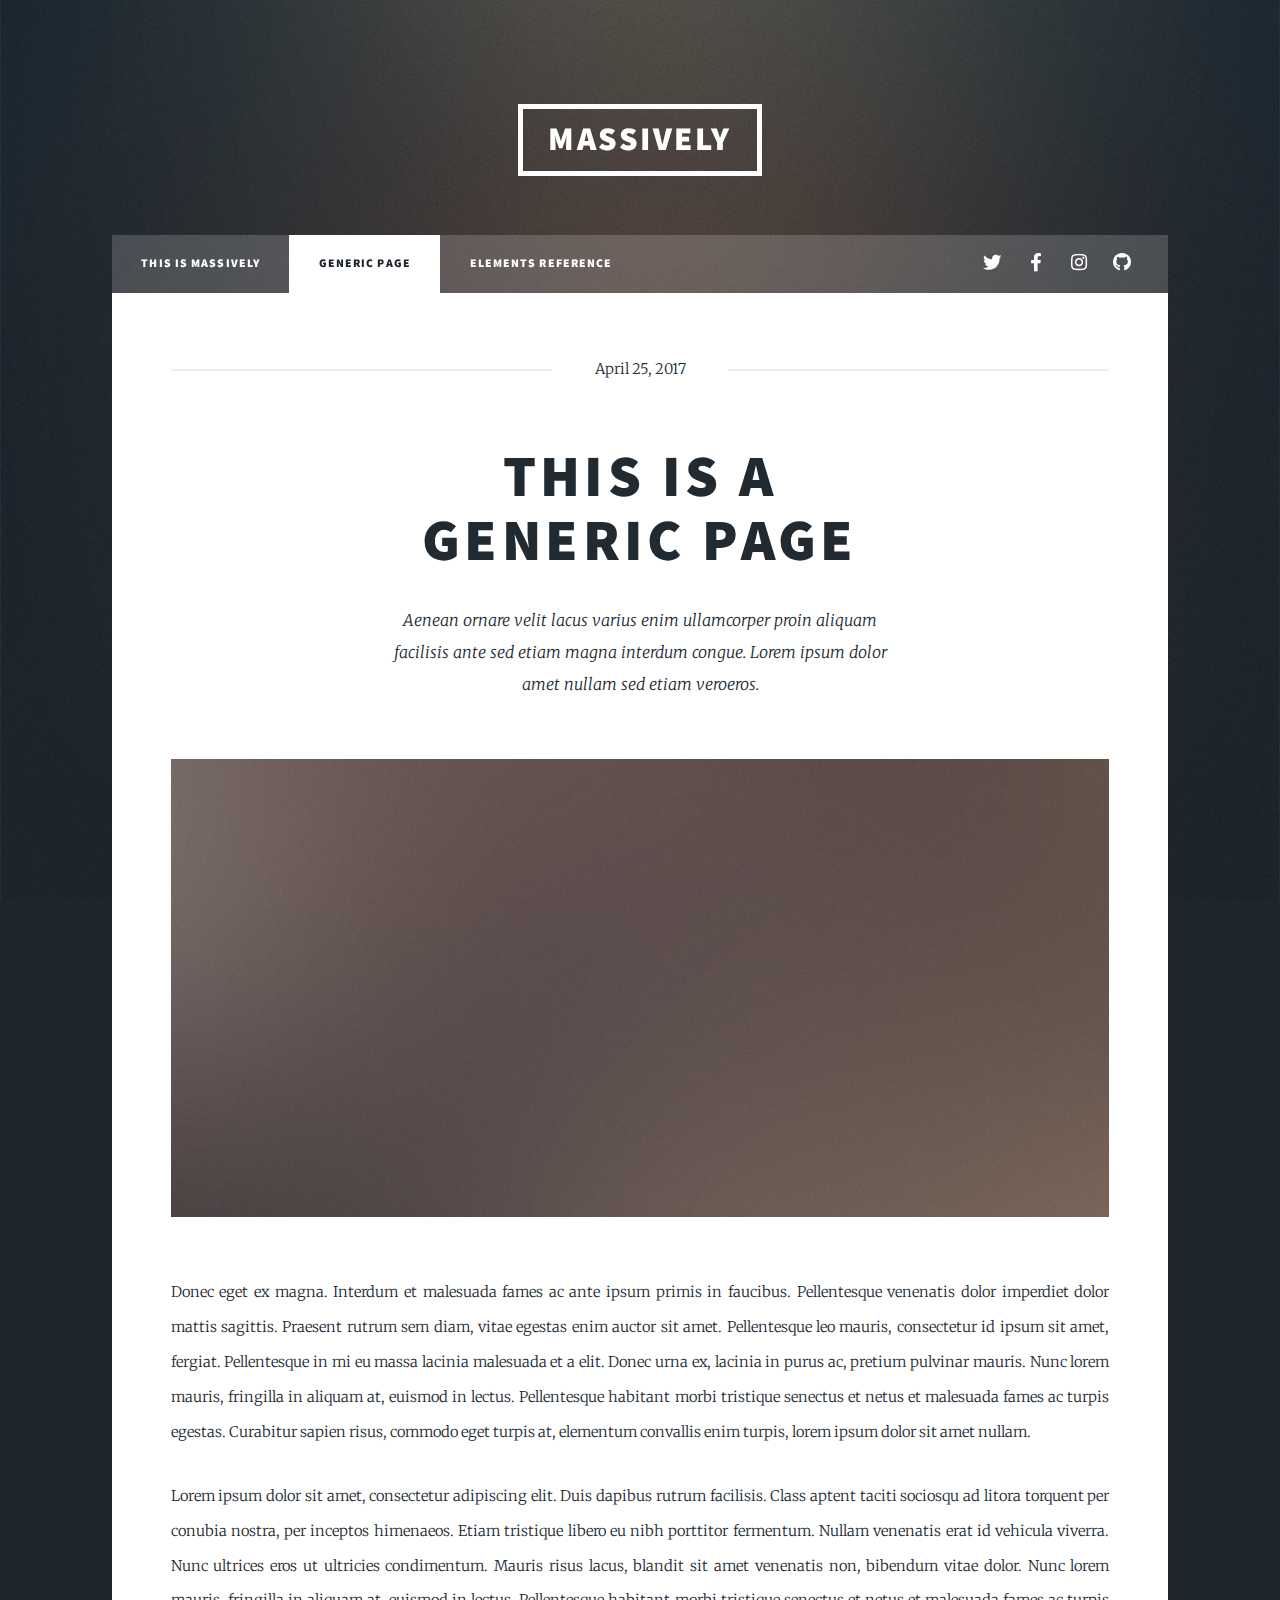
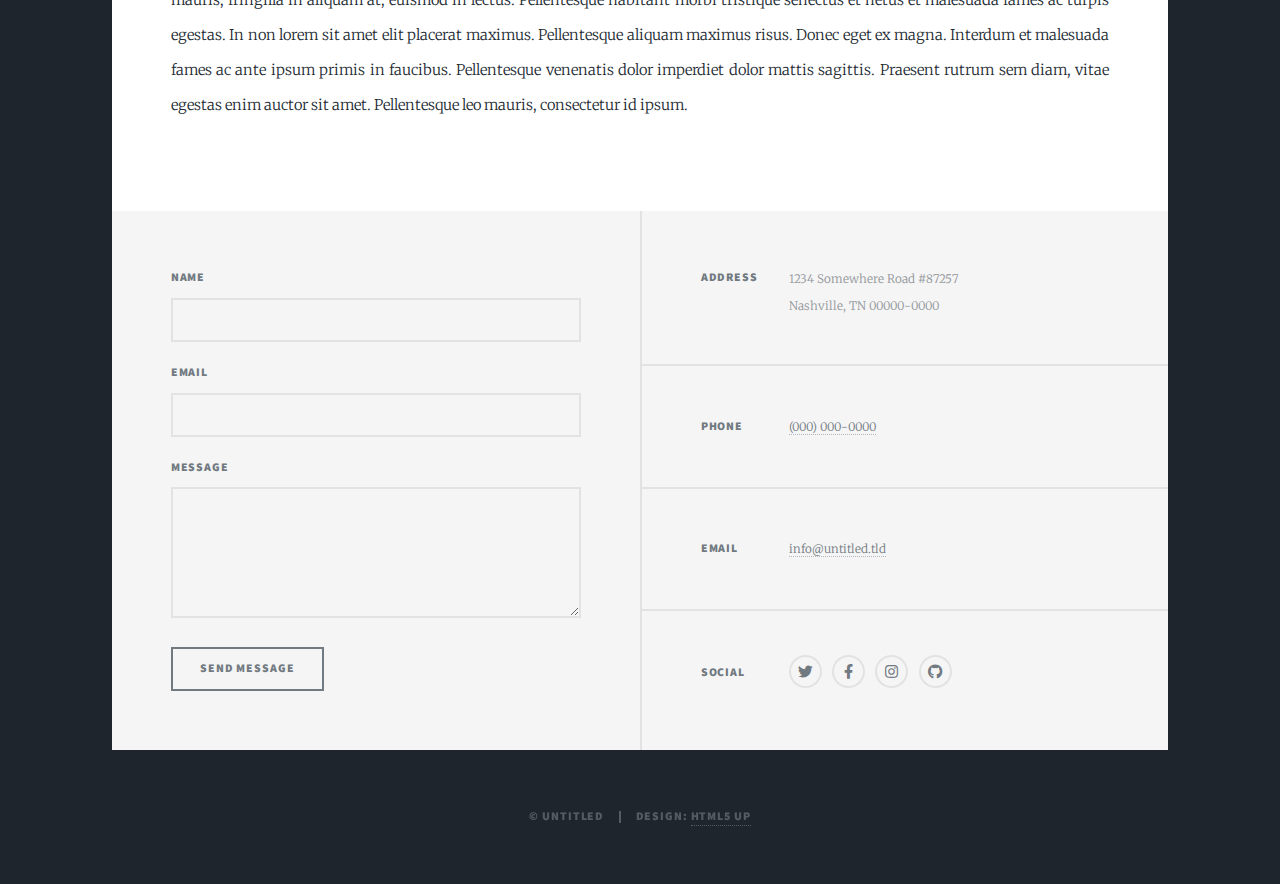
<file: generic.html>
<!DOCTYPE HTML>
<!--
	Massively by HTML5 UP
	html5up.net | @ajlkn
	Free for personal and commercial use under the CCA 3.0 license (html5up.net/license)
-->
<html>
	<head>
		<title>Generic Page - Massively by HTML5 UP</title>
		<meta charset="utf-8" />
		<meta name="viewport" content="width=device-width, initial-scale=1, user-scalable=no" />
		<link rel="stylesheet" href="assets/css/main.css" />
		<noscript><link rel="stylesheet" href="assets/css/noscript.css" /></noscript>
	</head>
	<body class="is-preload">

		<!-- Wrapper -->
			<div id="wrapper">

				<!-- Header -->
					<header id="header">
						<a href="index.html" class="logo">Massively</a>
					</header>

				<!-- Nav -->
					<nav id="nav">
						<ul class="links">
							<li><a href="index.html">This is Massively</a></li>
							<li class="active"><a href="generic.html">Generic Page</a></li>
							<li><a href="elements.html">Elements Reference</a></li>
						</ul>
						<ul class="icons">
							<li><a href="#" class="icon brands fa-twitter"><span class="label">Twitter</span></a></li>
							<li><a href="#" class="icon brands fa-facebook-f"><span class="label">Facebook</span></a></li>
							<li><a href="#" class="icon brands fa-instagram"><span class="label">Instagram</span></a></li>
							<li><a href="#" class="icon brands fa-github"><span class="label">GitHub</span></a></li>
						</ul>
					</nav>

				<!-- Main -->
					<div id="main">

						<!-- Post -->
							<section class="post">
								<header class="major">
									<span class="date">April 25, 2017</span>
									<h1>This is a<br />
									Generic Page</h1>
									<p>Aenean ornare velit lacus varius enim ullamcorper proin aliquam<br />
									facilisis ante sed etiam magna interdum congue. Lorem ipsum dolor<br />
									amet nullam sed etiam veroeros.</p>
								</header>
								<div class="image main"><img src="images/pic01.jpg" alt="" /></div>
								<p>Donec eget ex magna. Interdum et malesuada fames ac ante ipsum primis in faucibus. Pellentesque venenatis dolor imperdiet dolor mattis sagittis. Praesent rutrum sem diam, vitae egestas enim auctor sit amet. Pellentesque leo mauris, consectetur id ipsum sit amet, fergiat. Pellentesque in mi eu massa lacinia malesuada et a elit. Donec urna ex, lacinia in purus ac, pretium pulvinar mauris. Nunc lorem mauris, fringilla in aliquam at, euismod in lectus. Pellentesque habitant morbi tristique senectus et netus et malesuada fames ac turpis egestas. Curabitur sapien risus, commodo eget turpis at, elementum convallis enim turpis, lorem ipsum dolor sit amet nullam.</p>
								<p>Lorem ipsum dolor sit amet, consectetur adipiscing elit. Duis dapibus rutrum facilisis. Class aptent taciti sociosqu ad litora torquent per conubia nostra, per inceptos himenaeos. Etiam tristique libero eu nibh porttitor fermentum. Nullam venenatis erat id vehicula viverra. Nunc ultrices eros ut ultricies condimentum. Mauris risus lacus, blandit sit amet venenatis non, bibendum vitae dolor. Nunc lorem mauris, fringilla in aliquam at, euismod in lectus. Pellentesque habitant morbi tristique senectus et netus et malesuada fames ac turpis egestas. In non lorem sit amet elit placerat maximus. Pellentesque aliquam maximus risus. Donec eget ex magna. Interdum et malesuada fames ac ante ipsum primis in faucibus. Pellentesque venenatis dolor imperdiet dolor mattis sagittis. Praesent rutrum sem diam, vitae egestas enim auctor sit amet. Pellentesque leo mauris, consectetur id ipsum.</p>
							</section>

					</div>

				<!-- Footer -->
					<footer id="footer">
						<section>
							<form method="post" action="#">
								<div class="fields">
									<div class="field">
										<label for="name">Name</label>
										<input type="text" name="name" id="name" />
									</div>
									<div class="field">
										<label for="email">Email</label>
										<input type="text" name="email" id="email" />
									</div>
									<div class="field">
										<label for="message">Message</label>
										<textarea name="message" id="message" rows="3"></textarea>
									</div>
								</div>
								<ul class="actions">
									<li><input type="submit" value="Send Message" /></li>
								</ul>
							</form>
						</section>
						<section class="split contact">
							<section class="alt">
								<h3>Address</h3>
								<p>1234 Somewhere Road #87257<br />
								Nashville, TN 00000-0000</p>
							</section>
							<section>
								<h3>Phone</h3>
								<p><a href="#">(000) 000-0000</a></p>
							</section>
							<section>
								<h3>Email</h3>
								<p><a href="#">info@untitled.tld</a></p>
							</section>
							<section>
								<h3>Social</h3>
								<ul class="icons alt">
									<li><a href="#" class="icon brands alt fa-twitter"><span class="label">Twitter</span></a></li>
									<li><a href="#" class="icon brands alt fa-facebook-f"><span class="label">Facebook</span></a></li>
									<li><a href="#" class="icon brands alt fa-instagram"><span class="label">Instagram</span></a></li>
									<li><a href="#" class="icon brands alt fa-github"><span class="label">GitHub</span></a></li>
								</ul>
							</section>
						</section>
					</footer>

				<!-- Copyright -->
					<div id="copyright">
						<ul><li>&copy; Untitled</li><li>Design: <a href="https://html5up.net">HTML5 UP</a></li></ul>
					</div>

			</div>

		<!-- Scripts -->
			<script src="assets/js/jquery.min.js"></script>
			<script src="assets/js/jquery.scrollex.min.js"></script>
			<script src="assets/js/jquery.scrolly.min.js"></script>
			<script src="assets/js/browser.min.js"></script>
			<script src="assets/js/breakpoints.min.js"></script>
			<script src="assets/js/util.js"></script>
			<script src="assets/js/main.js"></script>

	</body>
</html>
</file>
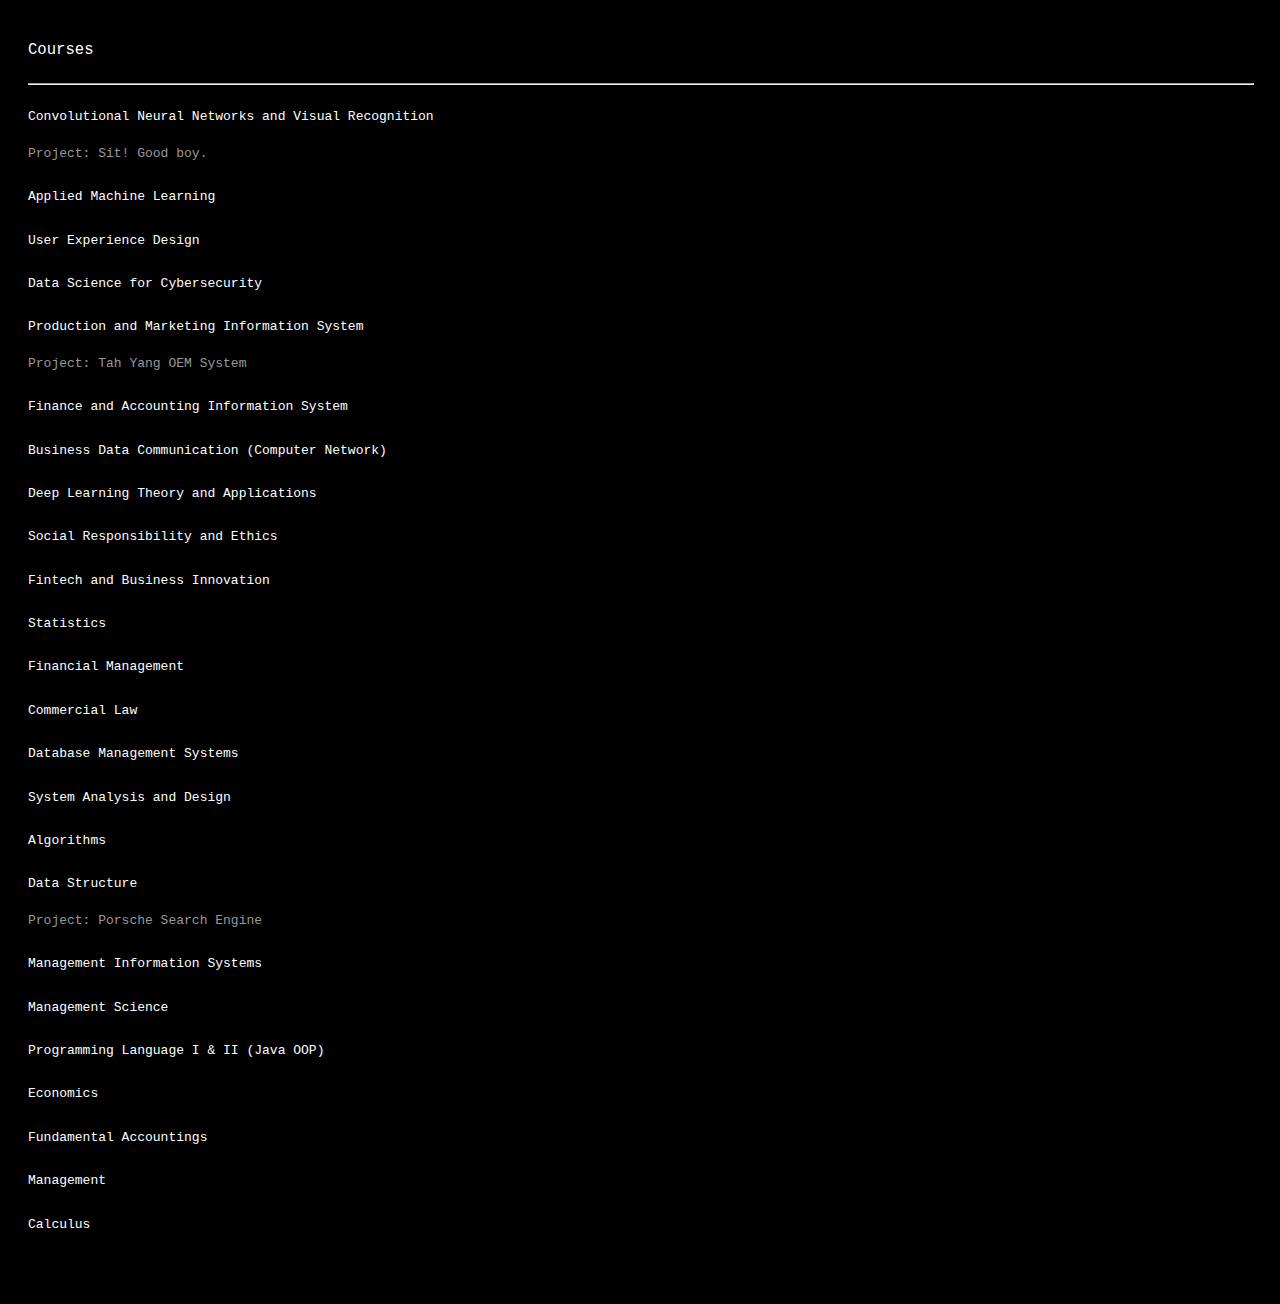
<file: nccu.html>
<!DOCTYPE html>
<html>
<head>
    <!-- Google tag (gtag.js) -->
    <script async src="https://www.googletagmanager.com/gtag/js?id=G-2613HWP0MV"></script>
    <script>
        window.dataLayer = window.dataLayer || [];
        function gtag(){dataLayer.push(arguments);}
        gtag('js', new Date());
        gtag('config', 'G-2613HWP0MV');
    </script>
    <title>Courses-NCCU</title>
    <link rel="stylesheet" href="styles/uci.css">
</head>
<body>
    <h1>Courses</h1>
    <hr>
    <div class="container">

        <div class="courses">

            <div class="course">
                <div class="course-code">Convolutional Neural Networks and Visual Recognition</div>
                <ul>
                    <li><a href="https://github.com/chengyitang/sit-good-boy"> Project: Sit! Good boy.</a></li>
                </ul>
            </div>

            <div class="course">
                <div class="course-code">Applied Machine Learning</div>
            </div>

            <div class="course">
                <div class="course-code">User Experience Design</div>
            </div>

            <div class="course">
                <div class="course-code">Data Science for Cybersecurity</div>
            </div>

            <div class="course">
                <div class="course-code">Production and Marketing Information System</div>
                <ul>
                    <li><a href="#">Project: Tah Yang OEM System</a></li>
                </ul>
            </div>

            <div class="course">
                <div class="course-code">Finance and Accounting Information System</div>
            </div>

            <div class="course">
                <div class="course-code">Business Data Communication (Computer Network)</div>
            </div>

            <div class="course">
                <div class="course-code">Deep Learning Theory and Applications</div>
            </div>

            <div class="course">
                <div class="course-code">Social Responsibility and Ethics</div>
            </div>

            <div class="course">
                <div class="course-code">Fintech and Business Innovation</div>
            </div>

            <div class="course">
                <div class="course-code">Statistics</div>
            </div>

            <div class="course">
                <div class="course-code">Financial Management</div> 
            </div>

            <div class="course">
                <div class="course-code">Commercial Law</div> 
            </div>

            <div class="course">
                <div class="course-code">Database Management Systems</div> 
            </div>

            <div class="course">
                <div class="course-code">System Analysis and Design</div> 
            </div>

            <div class="course">
                <div class="course-code">Algorithms</div> 
            </div>

            <div class="course">
                <div class="course-code">Data Structure</div> 
                <ul>
                    <li><a href="https://github.com/chengyitang/Porsche-search-engine">Project: Porsche Search Engine</a></li>
                </ul>
            </div>

            <div class="course">
                <div class="course-code">Management Information Systems</div> 
            </div>  

            <div class="course">
                <div class="course-code">Management Science</div> 
            </div>
            
            <div class="course">
                <div class="course-code">Programming Language I & II (Java OOP)</div> 
            </div>

            <div class="course">
                <div class="course-code">Economics</div> 
            </div>
            
            <div class="course">
                <div class="course-code">Fundamental Accountings</div> 
            </div>
            
            <div class="course">
                <div class="course-code">Management</div> 
            </div>

            <div class="course">
                <div class="course-code">Calculus</div> 
            </div>

        </div>
    </div>
</body>
</html>
</file>
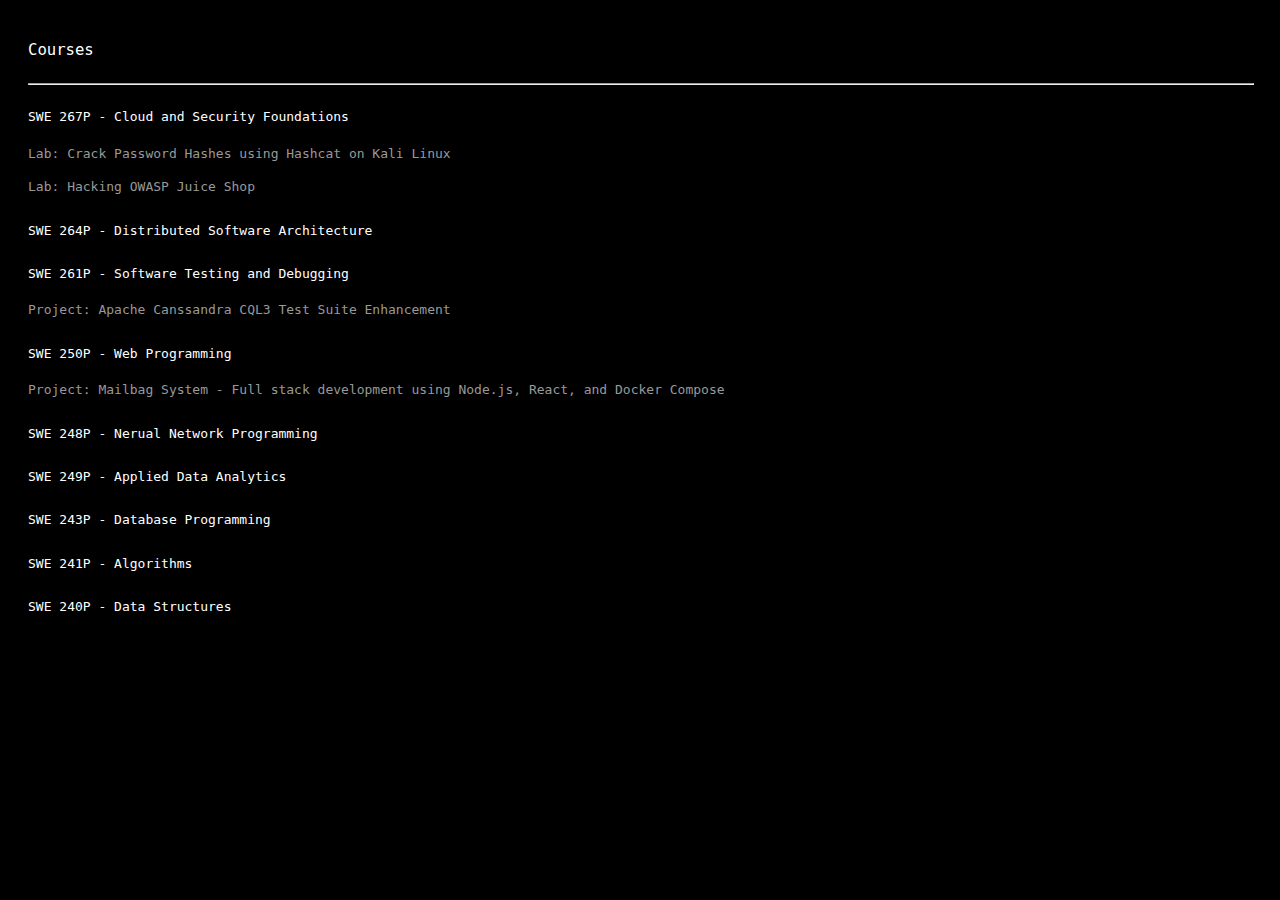
<file: uci.html>
<!DOCTYPE html>
<html>
<head>
    <!-- Google tag (gtag.js) -->
    <script async src="https://www.googletagmanager.com/gtag/js?id=G-2613HWP0MV"></script>
    <script>
        window.dataLayer = window.dataLayer || [];
        function gtag(){dataLayer.push(arguments);}
        gtag('js', new Date());
        gtag('config', 'G-2613HWP0MV');
    </script>
    <title>Courses-UCI</title>
    <link rel="stylesheet" href="styles/uci.css">
</head>
<body>
    <h1>Courses</h1>
    <hr>
    <div class="container">

        <div class="courses">

            <div class="course">
                <div class="course-code">SWE 267P - Cloud and Security Foundations</div>
                <ul>
                    <li><a href="files/password-hash.pdf">Lab: Crack Password Hashes using Hashcat on Kali Linux</a></li>
                    <li><a href="https://medium.com/@chengyit/hacking-owasp-juice-shop-beginner-experience-6abb82b58a12">Lab: Hacking OWASP Juice Shop</a></li>
                </ul>
            </div>

            <div class="course">
                <div class="course-code">SWE 264P - Distributed Software Architecture</div>
                <!-- <ul> -->
                    <!-- <li><a href="#">Pipe and Filter Architectural Pattern</a></li> -->
                <!-- </ul> -->
            </div>

            <div class="course">
                <div class="course-code">SWE 261P - Software Testing and Debugging</div>
                <ul>
                    <li><a href="https://github.com/chengyitang/cassandra-software-testing">Project: Apache Canssandra CQL3 Test Suite Enhancement</a></li>
                </ul>
            </div>

            <div class="course">
                <div class="course-code">SWE 250P - Web Programming</div>
                <ul>
                    <li><a href="https://github.com/chengyitang/mailbag-docker-compose">Project: Mailbag System - Full stack development using Node.js, React, and Docker Compose</a></li>
                </ul>
            </div>

            <div class="course">
                <div class="course-code">SWE 248P - Nerual Network Programming</div>
                <!-- <ul>
                    <li><a href="https://github.com/chengyitang/cassandra-software-testing">Systematic Testing Suite Enhancement for Apache Canssandra CQL3</a></li>
                </ul> -->
            </div>

            <div class="course">
                <div class="course-code">SWE 249P - Applied Data Analytics</div>
                <!-- <ul>
                    <li><a href="https://github.com/chengyitang/cassandra-software-testing">Systematic Testing Suite Enhancement for Apache Canssandra CQL3</a></li>
                </ul> -->
            </div>

            <div class="course">
                <div class="course-code">SWE 243P - Database Programming</div>
                <!-- <ul>
                    <li><a href="https://github.com/chengyitang/cassandra-software-testing">Systematic Testing Suite Enhancement for Apache Canssandra CQL3</a></li>
                </ul> -->
            </div>

            <div class="course">
                <div class="course-code">SWE 241P - Algorithms</div>
                <!-- <ul>
                    <li><a href="https://github.com/chengyitang/cassandra-software-testing">Systematic Testing Suite Enhancement for Apache Canssandra CQL3</a></li>
                </ul> -->
            </div>

            <div class="course">
                <div class="course-code">SWE 240P - Data Structures</div>
                <!-- <ul>
                    <li><a href="https://github.com/chengyitang/cassandra-software-testing">Systematic Testing Suite Enhancement for Apache Canssandra CQL3</a></li>
                </ul> -->
            </div>


        </div>
    </div>
</body>
</html>
</file>
<file: styles/uci.css>
body {
    background-color: black;
    color: #999;
    font-family: monospace;
    padding: 20px;
    line-height: 1.6;
}

.container {
    /* max-width: 1200px; */
    /* margin: 0 auto; */
}

h1 {
    color: white;
    font-size: 1.2em;
    margin-bottom: 20px;
    font-weight: normal;
}

hr {
    width: 100%;
}

.courses {
    margin-bottom: 40px;
}

.semester-title {
    color: white;
    font-size: 1em;
    margin-bottom: 20px;
    border-bottom: 1px solid #333;
    padding-bottom: 5px;
    display: inline-block;
}

.course {
    margin: 20px 0;
    text-align: left;
    width: 100%;
    line-height: 1.8;
}

.course-code {
    color: white;
}

ul {
    list-style-type: none;
    padding: 0;
}

li {
    margin: 10px 0;
}

a {
    color: #999;
    text-decoration: none;
}

a:hover {
    color: rgb(0, 255, 21);
}
</file>
<file: assets/css/main.css>
@import url(fontawesome-all.min.css);
@import url("https://fonts.googleapis.com/css?family=Merriweather:300,700,300italic,700italic|Source+Sans+Pro:900");

/*
	Massively by HTML5 UP
	html5up.net | @ajlkn
	Free for personal and commercial use under the CCA 3.0 license (html5up.net/license)
*/

html, body, div, span, applet, object,
iframe, h1, h2, h3, h4, h5, h6, p, blockquote,
pre, a, abbr, acronym, address, big, cite,
code, del, dfn, em, img, ins, kbd, q, s, samp,
small, strike, strong, sub, sup, tt, var, b,
u, i, center, dl, dt, dd, ol, ul, li, fieldset,
form, label, legend, table, caption, tbody,
tfoot, thead, tr, th, td, article, aside,
canvas, details, embed, figure, figcaption,
footer, header, hgroup, menu, nav, output, ruby,
section, summary, time, mark, audio, video {
	margin: 0;
	padding: 0;
	border: 0;
	font-size: 100%;
	font: inherit;
	vertical-align: baseline;}

article, aside, details, figcaption, figure,
footer, header, hgroup, menu, nav, section {
	display: block;}

body {
	line-height: 1;
}

ol, ul {
	list-style: none;
}

blockquote, q {
	quotes: none;
}

	blockquote:before, blockquote:after, q:before, q:after {
		content: '';
		content: none;
	}

table {
	border-collapse: collapse;
	border-spacing: 0;
}

body {
	-webkit-text-size-adjust: none;
}

mark {
	background-color: transparent;
	color: inherit;
}

input::-moz-focus-inner {
	border: 0;
	padding: 0;
}

input, select, textarea {
	-moz-appearance: none;
	-webkit-appearance: none;
	-ms-appearance: none;
	appearance: none;
}

/* Basic */

	@-ms-viewport {
		width: device-width;
	}

	body {
		-ms-overflow-style: scrollbar;
	}

	@media screen and (max-width: 480px) {

		html, body {
			min-width: 320px;
		}

	}

	html {
		box-sizing: border-box;
	}

	*, *:before, *:after {
		box-sizing: inherit;
	}

	body {
		background-color: #1e252d;
	}

		body.is-preload *, body.is-preload *:before, body.is-preload *:after {
			-moz-animation: none !important;
			-webkit-animation: none !important;
			-ms-animation: none !important;
			animation: none !important;
			-moz-transition: none !important;
			-webkit-transition: none !important;
			-ms-transition: none !important;
			transition: none !important;
		}

/* Type */

	html {
		font-size: 16pt;
	}

		@media screen and (max-width: 1680px) {

			html {
				font-size: 12pt;
			}

		}

		@media screen and (max-width: 1280px) {

			html {
				font-size: 11pt;
			}

		}

		@media screen and (max-width: 360px) {

			html {
				font-size: 10pt;
			}

		}

	body {
		color: #212931;
	}

	body, input, select, textarea {
		font-family: "Merriweather", Georgia, serif;
		font-weight: 300;
		font-size: 1rem;
		line-height: 2.375;
	}

	a {
		-moz-transition: color 0.2s ease-in-out, background-color 0.2s ease-in-out, border-color 0.2s ease-in-out, box-shadow 0.2s ease-in-out;
		-webkit-transition: color 0.2s ease-in-out, background-color 0.2s ease-in-out, border-color 0.2s ease-in-out, box-shadow 0.2s ease-in-out;
		-ms-transition: color 0.2s ease-in-out, background-color 0.2s ease-in-out, border-color 0.2s ease-in-out, box-shadow 0.2s ease-in-out;
		transition: color 0.2s ease-in-out, background-color 0.2s ease-in-out, border-color 0.2s ease-in-out, box-shadow 0.2s ease-in-out;
		border-bottom: dotted 1px;
		text-decoration: none;
	}

		a:hover {
			border-bottom-color: transparent;
		}

	strong, b {
		font-weight: 600;
	}

	em, i {
		font-style: italic;
	}

	p {
		text-align: justify;
		margin: 0 0 2rem 0;
	}

	h1, h2, h3, h4, h5, h6 {
		font-family: "Source Sans Pro", Helvetica, sans-serif;
		font-weight: 900;
		line-height: 1.5;
		letter-spacing: 0.075em;
		text-transform: uppercase;
		margin: 0 0 1rem 0;
	}

		h1 a, h2 a, h3 a, h4 a, h5 a, h6 a {
			border-bottom: 0;
			color: inherit;
			text-decoration: none;
		}

	h1 {
		font-size: 4rem;
		line-height: 1.1;
		margin: 0 0 2rem 0;
	}

	h2 {
		font-size: 1.75rem;
		line-height: 1.3;
		margin: 0 0 1.5rem 0;
	}

	h3 {
		font-size: 1.25rem;
		margin: 0 0 1.5rem 0;
	}

	h4 {
		font-size: 1rem;
	}

	h5 {
		font-size: 0.9rem;
	}

	h6 {
		font-size: 0.8rem;
	}

	sub {
		font-size: 0.8rem;
		position: relative;
		top: 0.5rem;
	}

	sup {
		font-size: 0.8rem;
		position: relative;
		top: -0.5rem;
	}

	blockquote {
		border-left: solid 4px;
		font-style: italic;
		margin: 0 0 2rem 0;
		padding: 0.5rem 0 0.5rem 2rem;
	}

	code {
		border: solid 2px;
		font-family: "Courier New", monospace;
		font-size: 0.9rem;
		margin: 0 0.25rem;
		padding: 0.25rem 0.65rem;
	}

	pre {
		-webkit-overflow-scrolling: touch;
		font-family: "Courier New", monospace;
		font-size: 0.9rem;
		margin: 0 0 2rem 0;
	}

		pre code {
			display: block;
			line-height: 1.75;
			padding: 1rem 1.5rem;
			overflow-x: auto;
		}

	hr {
		border: 0;
		border-bottom: solid 2px;
		margin: 3rem 0;
	}

		hr.major {
			margin: 5rem 0;
		}

	.align-left {
		text-align: left;
	}

	.align-center {
		text-align: center;
	}

	.align-right {
		text-align: right;
	}

	input, select, textarea {
		color: #212931;
	}

	a {
		color: #212931;
		border-bottom-color: rgba(33, 41, 49, 0.5);
	}

		a:hover {
			border-bottom-color: transparent;
			color: #18bfef !important;
		}

	strong, b {
		color: #212931;
	}

	h1, h2, h3, h4, h5, h6 {
		color: #212931;
	}

	blockquote {
		border-left-color: #eeeeee;
	}

	code {
		background: rgba(220, 220, 220, 0.25);
		border-color: #eeeeee;
	}

	hr {
		border-bottom-color: #eeeeee;
	}

/* Row */

	.row {
		display: flex;
		flex-wrap: wrap;
		box-sizing: border-box;
		align-items: stretch;
	}

		.row > * {
			box-sizing: border-box;
		}

		.row.gtr-uniform > * > :last-child {
			margin-bottom: 0;
		}

		.row.aln-left {
			justify-content: flex-start;
		}

		.row.aln-center {
			justify-content: center;
		}

		.row.aln-right {
			justify-content: flex-end;
		}

		.row.aln-top {
			align-items: flex-start;
		}

		.row.aln-middle {
			align-items: center;
		}

		.row.aln-bottom {
			align-items: flex-end;
		}

		.row > .imp {
			order: -1;
		}

		.row > .col-1 {
			width: 8.33333%;
		}

		.row > .off-1 {
			margin-left: 8.33333%;
		}

		.row > .col-2 {
			width: 16.66667%;
		}

		.row > .off-2 {
			margin-left: 16.66667%;
		}

		.row > .col-3 {
			width: 25%;
		}

		.row > .off-3 {
			margin-left: 25%;
		}

		.row > .col-4 {
			width: 33.33333%;
		}

		.row > .off-4 {
			margin-left: 33.33333%;
		}

		.row > .col-5 {
			width: 41.66667%;
		}

		.row > .off-5 {
			margin-left: 41.66667%;
		}

		.row > .col-6 {
			width: 50%;
		}

		.row > .off-6 {
			margin-left: 50%;
		}

		.row > .col-7 {
			width: 58.33333%;
		}

		.row > .off-7 {
			margin-left: 58.33333%;
		}

		.row > .col-8 {
			width: 66.66667%;
		}

		.row > .off-8 {
			margin-left: 66.66667%;
		}

		.row > .col-9 {
			width: 75%;
		}

		.row > .off-9 {
			margin-left: 75%;
		}

		.row > .col-10 {
			width: 83.33333%;
		}

		.row > .off-10 {
			margin-left: 83.33333%;
		}

		.row > .col-11 {
			width: 91.66667%;
		}

		.row > .off-11 {
			margin-left: 91.66667%;
		}

		.row > .col-12 {
			width: 100%;
		}

		.row > .off-12 {
			margin-left: 100%;
		}

		.row.gtr-0 {
			margin-top: 0;
			margin-left: 0rem;
		}

			.row.gtr-0 > * {
				padding: 0 0 0 0rem;
			}

			.row.gtr-0.gtr-uniform {
				margin-top: 0rem;
			}

				.row.gtr-0.gtr-uniform > * {
					padding-top: 0rem;
				}

		.row.gtr-25 {
			margin-top: 0;
			margin-left: -0.375rem;
		}

			.row.gtr-25 > * {
				padding: 0 0 0 0.375rem;
			}

			.row.gtr-25.gtr-uniform {
				margin-top: -0.375rem;
			}

				.row.gtr-25.gtr-uniform > * {
					padding-top: 0.375rem;
				}

		.row.gtr-50 {
			margin-top: 0;
			margin-left: -0.75rem;
		}

			.row.gtr-50 > * {
				padding: 0 0 0 0.75rem;
			}

			.row.gtr-50.gtr-uniform {
				margin-top: -0.75rem;
			}

				.row.gtr-50.gtr-uniform > * {
					padding-top: 0.75rem;
				}

		.row {
			margin-top: 0;
			margin-left: -1.5rem;
		}

			.row > * {
				padding: 0 0 0 1.5rem;
			}

			.row.gtr-uniform {
				margin-top: -1.5rem;
			}

				.row.gtr-uniform > * {
					padding-top: 1.5rem;
				}

		.row.gtr-150 {
			margin-top: 0;
			margin-left: -2.25rem;
		}

			.row.gtr-150 > * {
				padding: 0 0 0 2.25rem;
			}

			.row.gtr-150.gtr-uniform {
				margin-top: -2.25rem;
			}

				.row.gtr-150.gtr-uniform > * {
					padding-top: 2.25rem;
				}

		.row.gtr-200 {
			margin-top: 0;
			margin-left: -3rem;
		}

			.row.gtr-200 > * {
				padding: 0 0 0 3rem;
			}

			.row.gtr-200.gtr-uniform {
				margin-top: -3rem;
			}

				.row.gtr-200.gtr-uniform > * {
					padding-top: 3rem;
				}

		@media screen and (max-width: 1680px) {

			.row {
				display: flex;
				flex-wrap: wrap;
				box-sizing: border-box;
				align-items: stretch;
			}

				.row > * {
					box-sizing: border-box;
				}

				.row.gtr-uniform > * > :last-child {
					margin-bottom: 0;
				}

				.row.aln-left {
					justify-content: flex-start;
				}

				.row.aln-center {
					justify-content: center;
				}

				.row.aln-right {
					justify-content: flex-end;
				}

				.row.aln-top {
					align-items: flex-start;
				}

				.row.aln-middle {
					align-items: center;
				}

				.row.aln-bottom {
					align-items: flex-end;
				}

				.row > .imp-xlarge {
					order: -1;
				}

				.row > .col-1-xlarge {
					width: 8.33333%;
				}

				.row > .off-1-xlarge {
					margin-left: 8.33333%;
				}

				.row > .col-2-xlarge {
					width: 16.66667%;
				}

				.row > .off-2-xlarge {
					margin-left: 16.66667%;
				}

				.row > .col-3-xlarge {
					width: 25%;
				}

				.row > .off-3-xlarge {
					margin-left: 25%;
				}

				.row > .col-4-xlarge {
					width: 33.33333%;
				}

				.row > .off-4-xlarge {
					margin-left: 33.33333%;
				}

				.row > .col-5-xlarge {
					width: 41.66667%;
				}

				.row > .off-5-xlarge {
					margin-left: 41.66667%;
				}

				.row > .col-6-xlarge {
					width: 50%;
				}

				.row > .off-6-xlarge {
					margin-left: 50%;
				}

				.row > .col-7-xlarge {
					width: 58.33333%;
				}

				.row > .off-7-xlarge {
					margin-left: 58.33333%;
				}

				.row > .col-8-xlarge {
					width: 66.66667%;
				}

				.row > .off-8-xlarge {
					margin-left: 66.66667%;
				}

				.row > .col-9-xlarge {
					width: 75%;
				}

				.row > .off-9-xlarge {
					margin-left: 75%;
				}

				.row > .col-10-xlarge {
					width: 83.33333%;
				}

				.row > .off-10-xlarge {
					margin-left: 83.33333%;
				}

				.row > .col-11-xlarge {
					width: 91.66667%;
				}

				.row > .off-11-xlarge {
					margin-left: 91.66667%;
				}

				.row > .col-12-xlarge {
					width: 100%;
				}

				.row > .off-12-xlarge {
					margin-left: 100%;
				}

				.row.gtr-0 {
					margin-top: 0;
					margin-left: 0rem;
				}

					.row.gtr-0 > * {
						padding: 0 0 0 0rem;
					}

					.row.gtr-0.gtr-uniform {
						margin-top: 0rem;
					}

						.row.gtr-0.gtr-uniform > * {
							padding-top: 0rem;
						}

				.row.gtr-25 {
					margin-top: 0;
					margin-left: -0.375rem;
				}

					.row.gtr-25 > * {
						padding: 0 0 0 0.375rem;
					}

					.row.gtr-25.gtr-uniform {
						margin-top: -0.375rem;
					}

						.row.gtr-25.gtr-uniform > * {
							padding-top: 0.375rem;
						}

				.row.gtr-50 {
					margin-top: 0;
					margin-left: -0.75rem;
				}

					.row.gtr-50 > * {
						padding: 0 0 0 0.75rem;
					}

					.row.gtr-50.gtr-uniform {
						margin-top: -0.75rem;
					}

						.row.gtr-50.gtr-uniform > * {
							padding-top: 0.75rem;
						}

				.row {
					margin-top: 0;
					margin-left: -1.5rem;
				}

					.row > * {
						padding: 0 0 0 1.5rem;
					}

					.row.gtr-uniform {
						margin-top: -1.5rem;
					}

						.row.gtr-uniform > * {
							padding-top: 1.5rem;
						}

				.row.gtr-150 {
					margin-top: 0;
					margin-left: -2.25rem;
				}

					.row.gtr-150 > * {
						padding: 0 0 0 2.25rem;
					}

					.row.gtr-150.gtr-uniform {
						margin-top: -2.25rem;
					}

						.row.gtr-150.gtr-uniform > * {
							padding-top: 2.25rem;
						}

				.row.gtr-200 {
					margin-top: 0;
					margin-left: -3rem;
				}

					.row.gtr-200 > * {
						padding: 0 0 0 3rem;
					}

					.row.gtr-200.gtr-uniform {
						margin-top: -3rem;
					}

						.row.gtr-200.gtr-uniform > * {
							padding-top: 3rem;
						}

		}

		@media screen and (max-width: 1280px) {

			.row {
				display: flex;
				flex-wrap: wrap;
				box-sizing: border-box;
				align-items: stretch;
			}

				.row > * {
					box-sizing: border-box;
				}

				.row.gtr-uniform > * > :last-child {
					margin-bottom: 0;
				}

				.row.aln-left {
					justify-content: flex-start;
				}

				.row.aln-center {
					justify-content: center;
				}

				.row.aln-right {
					justify-content: flex-end;
				}

				.row.aln-top {
					align-items: flex-start;
				}

				.row.aln-middle {
					align-items: center;
				}

				.row.aln-bottom {
					align-items: flex-end;
				}

				.row > .imp-large {
					order: -1;
				}

				.row > .col-1-large {
					width: 8.33333%;
				}

				.row > .off-1-large {
					margin-left: 8.33333%;
				}

				.row > .col-2-large {
					width: 16.66667%;
				}

				.row > .off-2-large {
					margin-left: 16.66667%;
				}

				.row > .col-3-large {
					width: 25%;
				}

				.row > .off-3-large {
					margin-left: 25%;
				}

				.row > .col-4-large {
					width: 33.33333%;
				}

				.row > .off-4-large {
					margin-left: 33.33333%;
				}

				.row > .col-5-large {
					width: 41.66667%;
				}

				.row > .off-5-large {
					margin-left: 41.66667%;
				}

				.row > .col-6-large {
					width: 50%;
				}

				.row > .off-6-large {
					margin-left: 50%;
				}

				.row > .col-7-large {
					width: 58.33333%;
				}

				.row > .off-7-large {
					margin-left: 58.33333%;
				}

				.row > .col-8-large {
					width: 66.66667%;
				}

				.row > .off-8-large {
					margin-left: 66.66667%;
				}

				.row > .col-9-large {
					width: 75%;
				}

				.row > .off-9-large {
					margin-left: 75%;
				}

				.row > .col-10-large {
					width: 83.33333%;
				}

				.row > .off-10-large {
					margin-left: 83.33333%;
				}

				.row > .col-11-large {
					width: 91.66667%;
				}

				.row > .off-11-large {
					margin-left: 91.66667%;
				}

				.row > .col-12-large {
					width: 100%;
				}

				.row > .off-12-large {
					margin-left: 100%;
				}

				.row.gtr-0 {
					margin-top: 0;
					margin-left: 0rem;
				}

					.row.gtr-0 > * {
						padding: 0 0 0 0rem;
					}

					.row.gtr-0.gtr-uniform {
						margin-top: 0rem;
					}

						.row.gtr-0.gtr-uniform > * {
							padding-top: 0rem;
						}

				.row.gtr-25 {
					margin-top: 0;
					margin-left: -0.375rem;
				}

					.row.gtr-25 > * {
						padding: 0 0 0 0.375rem;
					}

					.row.gtr-25.gtr-uniform {
						margin-top: -0.375rem;
					}

						.row.gtr-25.gtr-uniform > * {
							padding-top: 0.375rem;
						}

				.row.gtr-50 {
					margin-top: 0;
					margin-left: -0.75rem;
				}

					.row.gtr-50 > * {
						padding: 0 0 0 0.75rem;
					}

					.row.gtr-50.gtr-uniform {
						margin-top: -0.75rem;
					}

						.row.gtr-50.gtr-uniform > * {
							padding-top: 0.75rem;
						}

				.row {
					margin-top: 0;
					margin-left: -1.5rem;
				}

					.row > * {
						padding: 0 0 0 1.5rem;
					}

					.row.gtr-uniform {
						margin-top: -1.5rem;
					}

						.row.gtr-uniform > * {
							padding-top: 1.5rem;
						}

				.row.gtr-150 {
					margin-top: 0;
					margin-left: -2.25rem;
				}

					.row.gtr-150 > * {
						padding: 0 0 0 2.25rem;
					}

					.row.gtr-150.gtr-uniform {
						margin-top: -2.25rem;
					}

						.row.gtr-150.gtr-uniform > * {
							padding-top: 2.25rem;
						}

				.row.gtr-200 {
					margin-top: 0;
					margin-left: -3rem;
				}

					.row.gtr-200 > * {
						padding: 0 0 0 3rem;
					}

					.row.gtr-200.gtr-uniform {
						margin-top: -3rem;
					}

						.row.gtr-200.gtr-uniform > * {
							padding-top: 3rem;
						}

		}

		@media screen and (max-width: 980px) {

			.row {
				display: flex;
				flex-wrap: wrap;
				box-sizing: border-box;
				align-items: stretch;
			}

				.row > * {
					box-sizing: border-box;
				}

				.row.gtr-uniform > * > :last-child {
					margin-bottom: 0;
				}

				.row.aln-left {
					justify-content: flex-start;
				}

				.row.aln-center {
					justify-content: center;
				}

				.row.aln-right {
					justify-content: flex-end;
				}

				.row.aln-top {
					align-items: flex-start;
				}

				.row.aln-middle {
					align-items: center;
				}

				.row.aln-bottom {
					align-items: flex-end;
				}

				.row > .imp-medium {
					order: -1;
				}

				.row > .col-1-medium {
					width: 8.33333%;
				}

				.row > .off-1-medium {
					margin-left: 8.33333%;
				}

				.row > .col-2-medium {
					width: 16.66667%;
				}

				.row > .off-2-medium {
					margin-left: 16.66667%;
				}

				.row > .col-3-medium {
					width: 25%;
				}

				.row > .off-3-medium {
					margin-left: 25%;
				}

				.row > .col-4-medium {
					width: 33.33333%;
				}

				.row > .off-4-medium {
					margin-left: 33.33333%;
				}

				.row > .col-5-medium {
					width: 41.66667%;
				}

				.row > .off-5-medium {
					margin-left: 41.66667%;
				}

				.row > .col-6-medium {
					width: 50%;
				}

				.row > .off-6-medium {
					margin-left: 50%;
				}

				.row > .col-7-medium {
					width: 58.33333%;
				}

				.row > .off-7-medium {
					margin-left: 58.33333%;
				}

				.row > .col-8-medium {
					width: 66.66667%;
				}

				.row > .off-8-medium {
					margin-left: 66.66667%;
				}

				.row > .col-9-medium {
					width: 75%;
				}

				.row > .off-9-medium {
					margin-left: 75%;
				}

				.row > .col-10-medium {
					width: 83.33333%;
				}

				.row > .off-10-medium {
					margin-left: 83.33333%;
				}

				.row > .col-11-medium {
					width: 91.66667%;
				}

				.row > .off-11-medium {
					margin-left: 91.66667%;
				}

				.row > .col-12-medium {
					width: 100%;
				}

				.row > .off-12-medium {
					margin-left: 100%;
				}

				.row.gtr-0 {
					margin-top: 0;
					margin-left: 0rem;
				}

					.row.gtr-0 > * {
						padding: 0 0 0 0rem;
					}

					.row.gtr-0.gtr-uniform {
						margin-top: 0rem;
					}

						.row.gtr-0.gtr-uniform > * {
							padding-top: 0rem;
						}

				.row.gtr-25 {
					margin-top: 0;
					margin-left: -0.375rem;
				}

					.row.gtr-25 > * {
						padding: 0 0 0 0.375rem;
					}

					.row.gtr-25.gtr-uniform {
						margin-top: -0.375rem;
					}

						.row.gtr-25.gtr-uniform > * {
							padding-top: 0.375rem;
						}

				.row.gtr-50 {
					margin-top: 0;
					margin-left: -0.75rem;
				}

					.row.gtr-50 > * {
						padding: 0 0 0 0.75rem;
					}

					.row.gtr-50.gtr-uniform {
						margin-top: -0.75rem;
					}

						.row.gtr-50.gtr-uniform > * {
							padding-top: 0.75rem;
						}

				.row {
					margin-top: 0;
					margin-left: -1.5rem;
				}

					.row > * {
						padding: 0 0 0 1.5rem;
					}

					.row.gtr-uniform {
						margin-top: -1.5rem;
					}

						.row.gtr-uniform > * {
							padding-top: 1.5rem;
						}

				.row.gtr-150 {
					margin-top: 0;
					margin-left: -2.25rem;
				}

					.row.gtr-150 > * {
						padding: 0 0 0 2.25rem;
					}

					.row.gtr-150.gtr-uniform {
						margin-top: -2.25rem;
					}

						.row.gtr-150.gtr-uniform > * {
							padding-top: 2.25rem;
						}

				.row.gtr-200 {
					margin-top: 0;
					margin-left: -3rem;
				}

					.row.gtr-200 > * {
						padding: 0 0 0 3rem;
					}

					.row.gtr-200.gtr-uniform {
						margin-top: -3rem;
					}

						.row.gtr-200.gtr-uniform > * {
							padding-top: 3rem;
						}

		}

		@media screen and (max-width: 736px) {

			.row {
				display: flex;
				flex-wrap: wrap;
				box-sizing: border-box;
				align-items: stretch;
			}

				.row > * {
					box-sizing: border-box;
				}

				.row.gtr-uniform > * > :last-child {
					margin-bottom: 0;
				}

				.row.aln-left {
					justify-content: flex-start;
				}

				.row.aln-center {
					justify-content: center;
				}

				.row.aln-right {
					justify-content: flex-end;
				}

				.row.aln-top {
					align-items: flex-start;
				}

				.row.aln-middle {
					align-items: center;
				}

				.row.aln-bottom {
					align-items: flex-end;
				}

				.row > .imp-small {
					order: -1;
				}

				.row > .col-1-small {
					width: 8.33333%;
				}

				.row > .off-1-small {
					margin-left: 8.33333%;
				}

				.row > .col-2-small {
					width: 16.66667%;
				}

				.row > .off-2-small {
					margin-left: 16.66667%;
				}

				.row > .col-3-small {
					width: 25%;
				}

				.row > .off-3-small {
					margin-left: 25%;
				}

				.row > .col-4-small {
					width: 33.33333%;
				}

				.row > .off-4-small {
					margin-left: 33.33333%;
				}

				.row > .col-5-small {
					width: 41.66667%;
				}

				.row > .off-5-small {
					margin-left: 41.66667%;
				}

				.row > .col-6-small {
					width: 50%;
				}

				.row > .off-6-small {
					margin-left: 50%;
				}

				.row > .col-7-small {
					width: 58.33333%;
				}

				.row > .off-7-small {
					margin-left: 58.33333%;
				}

				.row > .col-8-small {
					width: 66.66667%;
				}

				.row > .off-8-small {
					margin-left: 66.66667%;
				}

				.row > .col-9-small {
					width: 75%;
				}

				.row > .off-9-small {
					margin-left: 75%;
				}

				.row > .col-10-small {
					width: 83.33333%;
				}

				.row > .off-10-small {
					margin-left: 83.33333%;
				}

				.row > .col-11-small {
					width: 91.66667%;
				}

				.row > .off-11-small {
					margin-left: 91.66667%;
				}

				.row > .col-12-small {
					width: 100%;
				}

				.row > .off-12-small {
					margin-left: 100%;
				}

				.row.gtr-0 {
					margin-top: 0;
					margin-left: 0rem;
				}

					.row.gtr-0 > * {
						padding: 0 0 0 0rem;
					}

					.row.gtr-0.gtr-uniform {
						margin-top: 0rem;
					}

						.row.gtr-0.gtr-uniform > * {
							padding-top: 0rem;
						}

				.row.gtr-25 {
					margin-top: 0;
					margin-left: -0.375rem;
				}

					.row.gtr-25 > * {
						padding: 0 0 0 0.375rem;
					}

					.row.gtr-25.gtr-uniform {
						margin-top: -0.375rem;
					}

						.row.gtr-25.gtr-uniform > * {
							padding-top: 0.375rem;
						}

				.row.gtr-50 {
					margin-top: 0;
					margin-left: -0.75rem;
				}

					.row.gtr-50 > * {
						padding: 0 0 0 0.75rem;
					}

					.row.gtr-50.gtr-uniform {
						margin-top: -0.75rem;
					}

						.row.gtr-50.gtr-uniform > * {
							padding-top: 0.75rem;
						}

				.row {
					margin-top: 0;
					margin-left: -1.5rem;
				}

					.row > * {
						padding: 0 0 0 1.5rem;
					}

					.row.gtr-uniform {
						margin-top: -1.5rem;
					}

						.row.gtr-uniform > * {
							padding-top: 1.5rem;
						}

				.row.gtr-150 {
					margin-top: 0;
					margin-left: -2.25rem;
				}

					.row.gtr-150 > * {
						padding: 0 0 0 2.25rem;
					}

					.row.gtr-150.gtr-uniform {
						margin-top: -2.25rem;
					}

						.row.gtr-150.gtr-uniform > * {
							padding-top: 2.25rem;
						}

				.row.gtr-200 {
					margin-top: 0;
					margin-left: -3rem;
				}

					.row.gtr-200 > * {
						padding: 0 0 0 3rem;
					}

					.row.gtr-200.gtr-uniform {
						margin-top: -3rem;
					}

						.row.gtr-200.gtr-uniform > * {
							padding-top: 3rem;
						}

		}

		@media screen and (max-width: 480px) {

			.row {
				display: flex;
				flex-wrap: wrap;
				box-sizing: border-box;
				align-items: stretch;
			}

				.row > * {
					box-sizing: border-box;
				}

				.row.gtr-uniform > * > :last-child {
					margin-bottom: 0;
				}

				.row.aln-left {
					justify-content: flex-start;
				}

				.row.aln-center {
					justify-content: center;
				}

				.row.aln-right {
					justify-content: flex-end;
				}

				.row.aln-top {
					align-items: flex-start;
				}

				.row.aln-middle {
					align-items: center;
				}

				.row.aln-bottom {
					align-items: flex-end;
				}

				.row > .imp-xsmall {
					order: -1;
				}

				.row > .col-1-xsmall {
					width: 8.33333%;
				}

				.row > .off-1-xsmall {
					margin-left: 8.33333%;
				}

				.row > .col-2-xsmall {
					width: 16.66667%;
				}

				.row > .off-2-xsmall {
					margin-left: 16.66667%;
				}

				.row > .col-3-xsmall {
					width: 25%;
				}

				.row > .off-3-xsmall {
					margin-left: 25%;
				}

				.row > .col-4-xsmall {
					width: 33.33333%;
				}

				.row > .off-4-xsmall {
					margin-left: 33.33333%;
				}

				.row > .col-5-xsmall {
					width: 41.66667%;
				}

				.row > .off-5-xsmall {
					margin-left: 41.66667%;
				}

				.row > .col-6-xsmall {
					width: 50%;
				}

				.row > .off-6-xsmall {
					margin-left: 50%;
				}

				.row > .col-7-xsmall {
					width: 58.33333%;
				}

				.row > .off-7-xsmall {
					margin-left: 58.33333%;
				}

				.row > .col-8-xsmall {
					width: 66.66667%;
				}

				.row > .off-8-xsmall {
					margin-left: 66.66667%;
				}

				.row > .col-9-xsmall {
					width: 75%;
				}

				.row > .off-9-xsmall {
					margin-left: 75%;
				}

				.row > .col-10-xsmall {
					width: 83.33333%;
				}

				.row > .off-10-xsmall {
					margin-left: 83.33333%;
				}

				.row > .col-11-xsmall {
					width: 91.66667%;
				}

				.row > .off-11-xsmall {
					margin-left: 91.66667%;
				}

				.row > .col-12-xsmall {
					width: 100%;
				}

				.row > .off-12-xsmall {
					margin-left: 100%;
				}

				.row.gtr-0 {
					margin-top: 0;
					margin-left: 0rem;
				}

					.row.gtr-0 > * {
						padding: 0 0 0 0rem;
					}

					.row.gtr-0.gtr-uniform {
						margin-top: 0rem;
					}

						.row.gtr-0.gtr-uniform > * {
							padding-top: 0rem;
						}

				.row.gtr-25 {
					margin-top: 0;
					margin-left: -0.375rem;
				}

					.row.gtr-25 > * {
						padding: 0 0 0 0.375rem;
					}

					.row.gtr-25.gtr-uniform {
						margin-top: -0.375rem;
					}

						.row.gtr-25.gtr-uniform > * {
							padding-top: 0.375rem;
						}

				.row.gtr-50 {
					margin-top: 0;
					margin-left: -0.75rem;
				}

					.row.gtr-50 > * {
						padding: 0 0 0 0.75rem;
					}

					.row.gtr-50.gtr-uniform {
						margin-top: -0.75rem;
					}

						.row.gtr-50.gtr-uniform > * {
							padding-top: 0.75rem;
						}

				.row {
					margin-top: 0;
					margin-left: -1.5rem;
				}

					.row > * {
						padding: 0 0 0 1.5rem;
					}

					.row.gtr-uniform {
						margin-top: -1.5rem;
					}

						.row.gtr-uniform > * {
							padding-top: 1.5rem;
						}

				.row.gtr-150 {
					margin-top: 0;
					margin-left: -2.25rem;
				}

					.row.gtr-150 > * {
						padding: 0 0 0 2.25rem;
					}

					.row.gtr-150.gtr-uniform {
						margin-top: -2.25rem;
					}

						.row.gtr-150.gtr-uniform > * {
							padding-top: 2.25rem;
						}

				.row.gtr-200 {
					margin-top: 0;
					margin-left: -3rem;
				}

					.row.gtr-200 > * {
						padding: 0 0 0 3rem;
					}

					.row.gtr-200.gtr-uniform {
						margin-top: -3rem;
					}

						.row.gtr-200.gtr-uniform > * {
							padding-top: 3rem;
						}

		}

		@media screen and (max-width: 360px) {

			.row {
				display: flex;
				flex-wrap: wrap;
				box-sizing: border-box;
				align-items: stretch;
			}

				.row > * {
					box-sizing: border-box;
				}

				.row.gtr-uniform > * > :last-child {
					margin-bottom: 0;
				}

				.row.aln-left {
					justify-content: flex-start;
				}

				.row.aln-center {
					justify-content: center;
				}

				.row.aln-right {
					justify-content: flex-end;
				}

				.row.aln-top {
					align-items: flex-start;
				}

				.row.aln-middle {
					align-items: center;
				}

				.row.aln-bottom {
					align-items: flex-end;
				}

				.row > .imp-xxsmall {
					order: -1;
				}

				.row > .col-1-xxsmall {
					width: 8.33333%;
				}

				.row > .off-1-xxsmall {
					margin-left: 8.33333%;
				}

				.row > .col-2-xxsmall {
					width: 16.66667%;
				}

				.row > .off-2-xxsmall {
					margin-left: 16.66667%;
				}

				.row > .col-3-xxsmall {
					width: 25%;
				}

				.row > .off-3-xxsmall {
					margin-left: 25%;
				}

				.row > .col-4-xxsmall {
					width: 33.33333%;
				}

				.row > .off-4-xxsmall {
					margin-left: 33.33333%;
				}

				.row > .col-5-xxsmall {
					width: 41.66667%;
				}

				.row > .off-5-xxsmall {
					margin-left: 41.66667%;
				}

				.row > .col-6-xxsmall {
					width: 50%;
				}

				.row > .off-6-xxsmall {
					margin-left: 50%;
				}

				.row > .col-7-xxsmall {
					width: 58.33333%;
				}

				.row > .off-7-xxsmall {
					margin-left: 58.33333%;
				}

				.row > .col-8-xxsmall {
					width: 66.66667%;
				}

				.row > .off-8-xxsmall {
					margin-left: 66.66667%;
				}

				.row > .col-9-xxsmall {
					width: 75%;
				}

				.row > .off-9-xxsmall {
					margin-left: 75%;
				}

				.row > .col-10-xxsmall {
					width: 83.33333%;
				}

				.row > .off-10-xxsmall {
					margin-left: 83.33333%;
				}

				.row > .col-11-xxsmall {
					width: 91.66667%;
				}

				.row > .off-11-xxsmall {
					margin-left: 91.66667%;
				}

				.row > .col-12-xxsmall {
					width: 100%;
				}

				.row > .off-12-xxsmall {
					margin-left: 100%;
				}

				.row.gtr-0 {
					margin-top: 0;
					margin-left: 0rem;
				}

					.row.gtr-0 > * {
						padding: 0 0 0 0rem;
					}

					.row.gtr-0.gtr-uniform {
						margin-top: 0rem;
					}

						.row.gtr-0.gtr-uniform > * {
							padding-top: 0rem;
						}

				.row.gtr-25 {
					margin-top: 0;
					margin-left: -0.375rem;
				}

					.row.gtr-25 > * {
						padding: 0 0 0 0.375rem;
					}

					.row.gtr-25.gtr-uniform {
						margin-top: -0.375rem;
					}

						.row.gtr-25.gtr-uniform > * {
							padding-top: 0.375rem;
						}

				.row.gtr-50 {
					margin-top: 0;
					margin-left: -0.75rem;
				}

					.row.gtr-50 > * {
						padding: 0 0 0 0.75rem;
					}

					.row.gtr-50.gtr-uniform {
						margin-top: -0.75rem;
					}

						.row.gtr-50.gtr-uniform > * {
							padding-top: 0.75rem;
						}

				.row {
					margin-top: 0;
					margin-left: -1.5rem;
				}

					.row > * {
						padding: 0 0 0 1.5rem;
					}

					.row.gtr-uniform {
						margin-top: -1.5rem;
					}

						.row.gtr-uniform > * {
							padding-top: 1.5rem;
						}

				.row.gtr-150 {
					margin-top: 0;
					margin-left: -2.25rem;
				}

					.row.gtr-150 > * {
						padding: 0 0 0 2.25rem;
					}

					.row.gtr-150.gtr-uniform {
						margin-top: -2.25rem;
					}

						.row.gtr-150.gtr-uniform > * {
							padding-top: 2.25rem;
						}

				.row.gtr-200 {
					margin-top: 0;
					margin-left: -3rem;
				}

					.row.gtr-200 > * {
						padding: 0 0 0 3rem;
					}

					.row.gtr-200.gtr-uniform {
						margin-top: -3rem;
					}

						.row.gtr-200.gtr-uniform > * {
							padding-top: 3rem;
						}

		}

/* Box */

	.box {
		border: solid 2px;
		margin-bottom: 2rem;
		padding: 1.5rem;
	}

		.box > :last-child,
		.box > :last-child > :last-child,
		.box > :last-child > :last-child > :last-child {
			margin-bottom: 0;
		}

		.box.alt {
			border: 0;
			border-radius: 0;
			padding: 0;
		}

	.box {
		border-color: #eeeeee;
	}

/* Button */

	input[type="submit"],
	input[type="reset"],
	input[type="button"],
	button,
	.button {
		-moz-appearance: none;
		-webkit-appearance: none;
		-ms-appearance: none;
		appearance: none;
		-moz-transition: background-color 0.2s ease-in-out, box-shadow 0.2s ease-in-out, color 0.2s ease-in-out;
		-webkit-transition: background-color 0.2s ease-in-out, box-shadow 0.2s ease-in-out, color 0.2s ease-in-out;
		-ms-transition: background-color 0.2s ease-in-out, box-shadow 0.2s ease-in-out, color 0.2s ease-in-out;
		transition: background-color 0.2s ease-in-out, box-shadow 0.2s ease-in-out, color 0.2s ease-in-out;
		border: 0;
		border-radius: 0;
		cursor: pointer;
		display: inline-block;
		font-family: "Source Sans Pro", Helvetica, sans-serif;
		font-size: 0.8rem;
		font-weight: 900;
		letter-spacing: 0.075em;
		height: 3rem;
		line-height: 3rem;
		padding: 0 2rem;
		text-align: center;
		text-decoration: none;
		text-transform: uppercase;
		white-space: nowrap;
	}

		input[type="submit"].icon:before,
		input[type="reset"].icon:before,
		input[type="button"].icon:before,
		button.icon:before,
		.button.icon:before {
			margin-right: 0.5rem;
		}

		input[type="submit"].icon.solo,
		input[type="reset"].icon.solo,
		input[type="button"].icon.solo,
		button.icon.solo,
		.button.icon.solo {
			position: relative;
			width: 4rem;
			height: 4rem;
			line-height: 4rem;
			border-radius: 4rem;
			text-indent: 4rem;
			overflow: hidden;
			padding: 0;
			white-space: nowrap;
		}

			input[type="submit"].icon.solo:before,
			input[type="reset"].icon.solo:before,
			input[type="button"].icon.solo:before,
			button.icon.solo:before,
			.button.icon.solo:before {
				position: absolute;
				display: block;
				top: 0;
				left: 0;
				width: inherit;
				height: inherit;
				line-height: inherit;
				font-size: 1.25rem;
				margin-right: 0;
				text-align: center;
				text-indent: 0;
			}

		input[type="submit"].fit,
		input[type="reset"].fit,
		input[type="button"].fit,
		button.fit,
		.button.fit {
			width: 100%;
		}

		input[type="submit"].small,
		input[type="reset"].small,
		input[type="button"].small,
		button.small,
		.button.small {
			font-size: 0.7rem;
			height: 2.5rem;
			line-height: 2.5rem;
			padding: 0 1.5rem;
		}

		input[type="submit"].large,
		input[type="reset"].large,
		input[type="button"].large,
		button.large,
		.button.large {
			font-size: 0.9rem;
			height: 3.5rem;
			line-height: 3.5rem;
			padding: 0 2.75rem;
		}

		@media screen and (max-width: 980px) {

			input[type="submit"],
			input[type="reset"],
			input[type="button"],
			button,
			.button {
				font-size: 0.9rem;
				height: 3.25rem;
				line-height: 3.25rem;
			}

				input[type="submit"].large,
				input[type="reset"].large,
				input[type="button"].large,
				button.large,
				.button.large {
					font-size: 1rem;
					height: 3.75rem;
					line-height: 3.75rem;
				}

		}

		input[type="submit"].disabled, input[type="submit"]:disabled,
		input[type="reset"].disabled,
		input[type="reset"]:disabled,
		input[type="button"].disabled,
		input[type="button"]:disabled,
		button.disabled,
		button:disabled,
		.button.disabled,
		.button:disabled {
			pointer-events: none;
			opacity: 0.25;
		}

	input[type="submit"],
	input[type="reset"],
	input[type="button"],
	button,
	.button {
		background-color: transparent;
		box-shadow: inset 0 0 0 2px #212931;
		color: #212931 !important;
	}

		input[type="submit"]:hover,
		input[type="reset"]:hover,
		input[type="button"]:hover,
		button:hover,
		.button:hover {
			box-shadow: inset 0 0 0 2px #18bfef;
			color: #18bfef !important;
		}

		input[type="submit"].primary,
		input[type="reset"].primary,
		input[type="button"].primary,
		button.primary,
		.button.primary {
			background-color: #212931;
			box-shadow: none;
			color: #ffffff !important;
		}

			input[type="submit"].primary:hover,
			input[type="reset"].primary:hover,
			input[type="button"].primary:hover,
			button.primary:hover,
			.button.primary:hover {
				background-color: #18bfef;
			}

/* Form */

	form {
		margin: 0 0 2rem 0;
	}

		form > :last-child {
			margin-bottom: 0;
		}

		form > .fields {
			display: -moz-flex;
			display: -webkit-flex;
			display: -ms-flex;
			display: flex;
			-moz-flex-wrap: wrap;
			-webkit-flex-wrap: wrap;
			-ms-flex-wrap: wrap;
			flex-wrap: wrap;
			width: calc(100% + 3rem);
			margin: -1.5rem 0 2rem -1.5rem;
		}

			form > .fields > .field {
				-moz-flex-grow: 0;
				-webkit-flex-grow: 0;
				-ms-flex-grow: 0;
				flex-grow: 0;
				-moz-flex-shrink: 0;
				-webkit-flex-shrink: 0;
				-ms-flex-shrink: 0;
				flex-shrink: 0;
				padding: 1.5rem 0 0 1.5rem;
				width: calc(100% - 1.5rem);
			}

				form > .fields > .field.half {
					width: calc(50% - 0.75rem);
				}

				form > .fields > .field.third {
					width: calc(100%/3 - 0.5rem);
				}

				form > .fields > .field.quarter {
					width: calc(25% - 0.375rem);
				}

		@media screen and (max-width: 480px) {

			form > .fields {
				width: calc(100% + 3rem);
				margin: -1.5rem 0 2rem -1.5rem;
			}

				form > .fields > .field {
					padding: 1.5rem 0 0 1.5rem;
					width: calc(100% - 1.5rem);
				}

					form > .fields > .field.half {
						width: calc(100% - 1.5rem);
					}

					form > .fields > .field.third {
						width: calc(100% - 1.5rem);
					}

					form > .fields > .field.quarter {
						width: calc(100% - 1.5rem);
					}

		}

	label {
		display: block;
		font-family: "Source Sans Pro", Helvetica, sans-serif;
		font-weight: 900;
		line-height: 1.5;
		letter-spacing: 0.075em;
		font-size: 0.8rem;
		text-transform: uppercase;
		margin: 0 0 0.75rem 0;
	}

		@media screen and (max-width: 980px) {

			label {
				font-size: 0.9rem;
			}

		}

	input[type="text"],
	input[type="password"],
	input[type="email"],
	select,
	textarea {
		-moz-appearance: none;
		-webkit-appearance: none;
		-ms-appearance: none;
		appearance: none;
		background: transparent;
		border-radius: 0;
		border: solid 2px;
		color: inherit;
		display: block;
		outline: 0;
		padding: 0 1rem;
		text-decoration: none;
		width: 100%;
	}

		input[type="text"]:invalid,
		input[type="password"]:invalid,
		input[type="email"]:invalid,
		select:invalid,
		textarea:invalid {
			box-shadow: none;
		}

	select {
		background-size: 1.25rem;
		background-repeat: no-repeat;
		background-position: calc(100% - 1rem) center;
		height: 3rem;
		padding-right: 3rem;
		text-overflow: ellipsis;
	}

		select:focus::-ms-value {
			background-color: transparent;
		}

		select::-ms-expand {
			display: none;
		}

	input[type="text"],
	input[type="password"],
	input[type="email"],
	select {
		height: 3rem;
	}

	textarea {
		padding: 0.75rem 1rem;
	}

	input[type="checkbox"],
	input[type="radio"] {
		-moz-appearance: none;
		-webkit-appearance: none;
		-ms-appearance: none;
		appearance: none;
		display: block;
		float: left;
		margin-right: -2rem;
		opacity: 0;
		width: 1rem;
		z-index: -1;
	}

		input[type="checkbox"] + label,
		input[type="radio"] + label {
			text-decoration: none;
			cursor: pointer;
			display: inline-block;
			font-size: 1rem;
			letter-spacing: 0;
			font-family: "Merriweather", Georgia, serif;
			text-transform: none;
			font-weight: 300;
			padding-left: 2.8rem;
			padding-right: 1rem;
			position: relative;
		}

			input[type="checkbox"] + label:before,
			input[type="radio"] + label:before {
				-moz-osx-font-smoothing: grayscale;
				-webkit-font-smoothing: antialiased;
				display: inline-block;
				font-style: normal;
				font-variant: normal;
				text-rendering: auto;
				line-height: 1;
				text-transform: none !important;
				font-family: 'Font Awesome 5 Free';
				font-weight: 900;
			}

			input[type="checkbox"] + label:before,
			input[type="radio"] + label:before {
				border-radius: 0;
				border: solid 2px;
				content: '';
				display: inline-block;
				font-size: 0.8rem;
				height: 1.8rem;
				left: 0;
				line-height: 1.65rem;
				position: absolute;
				text-align: center;
				top: -0.125rem;
				width: 1.8rem;
			}

		input[type="checkbox"]:checked + label:before,
		input[type="radio"]:checked + label:before {
			content: '\f00c';
		}

	input[type="checkbox"] + label:before {
		border-radius: 0;
	}

	input[type="radio"] + label:before {
		border-radius: 100%;
	}

	::-webkit-input-placeholder {
		opacity: 1.0;
	}

	:-moz-placeholder {
		opacity: 1.0;
	}

	::-moz-placeholder {
		opacity: 1.0;
	}

	:-ms-input-placeholder {
		opacity: 1.0;
	}

	label {
		color: #212931;
	}

	input[type="text"],
	input[type="password"],
	input[type="email"],
	select,
	textarea {
		border-color: #eeeeee;
	}

		input[type="text"]:focus,
		input[type="password"]:focus,
		input[type="email"]:focus,
		select:focus,
		textarea:focus {
			border-color: #18bfef;
		}

	select {
		background-image: url("data:image/svg+xml;charset=utf8,%3Csvg xmlns='http://www.w3.org/2000/svg' width='40' height='40' preserveAspectRatio='none' viewBox='0 0 40 40'%3E%3Cpath d='M9.4,12.3l10.4,10.4l10.4-10.4c0.2-0.2,0.5-0.4,0.9-0.4c0.3,0,0.6,0.1,0.9,0.4l3.3,3.3c0.2,0.2,0.4,0.5,0.4,0.9 c0,0.4-0.1,0.6-0.4,0.9L20.7,31.9c-0.2,0.2-0.5,0.4-0.9,0.4c-0.3,0-0.6-0.1-0.9-0.4L4.3,17.3c-0.2-0.2-0.4-0.5-0.4-0.9 c0-0.4,0.1-0.6,0.4-0.9l3.3-3.3c0.2-0.2,0.5-0.4,0.9-0.4S9.1,12.1,9.4,12.3z' fill='%23eeeeee' /%3E%3C/svg%3E");
	}

		select option {
			background-color: #ffffff;
			color: #212931;
		}

	.select-wrapper:before {
		color: #eeeeee;
	}

	input[type="checkbox"] + label,
	input[type="radio"] + label {
		color: #212931;
	}

		input[type="checkbox"] + label:before,
		input[type="radio"] + label:before {
			border-color: #eeeeee;
		}

	input[type="checkbox"]:checked + label:before,
	input[type="radio"]:checked + label:before {
		background-color: #212931;
		border-color: #212931;
		color: #ffffff;
	}

	input[type="checkbox"]:focus + label:before,
	input[type="radio"]:focus + label:before {
		border-color: #18bfef;
	}

	::-webkit-input-placeholder {
		color: #909498 !important;
	}

	:-moz-placeholder {
		color: #909498 !important;
	}

	::-moz-placeholder {
		color: #909498 !important;
	}

	:-ms-input-placeholder {
		color: #909498 !important;
	}

	.formerize-placeholder {
		color: #909498 !important;
	}

/* Icon */

	.icon {
		text-decoration: none;
		border-bottom: none;
		position: relative;
	}

		.icon:before {
			-moz-osx-font-smoothing: grayscale;
			-webkit-font-smoothing: antialiased;
			display: inline-block;
			font-style: normal;
			font-variant: normal;
			text-rendering: auto;
			line-height: 1;
			text-transform: none !important;
			font-family: 'Font Awesome 5 Free';
			font-weight: 400;
		}

		.icon > .label {
			display: none;
		}

		.icon:before {
			line-height: inherit;
		}

		.icon.solid:before {
			font-weight: 900;
		}

		.icon.brands:before {
			font-family: 'Font Awesome 5 Brands';
		}

/* Image */

	.image {
		border: 0;
		display: inline-block;
		position: relative;
	}

		.image img {
			display: block;
		}

		.image.left, .image.right {
			max-width: 40%;
		}

			.image.left img, .image.right img {
				width: 100%;
			}

		.image.left {
			float: left;
			margin: 0 2rem 2rem 0;
			top: 0.75rem;
		}

		.image.right {
			float: right;
			margin: 0 0 2rem 2rem;
			top: 0.75rem;
		}

		.image.fit {
			display: block;
			margin: 2.5rem 0;
			width: 100%;
		}

			.image.fit:first-child {
				margin-top: 0;
			}

			.image.fit img {
				width: 100%;
			}

		.image.main {
			display: block;
			margin: 4rem 0;
			width: 100%;
		}

			.image.main:first-child {
				margin-top: 0;
			}

			.image.main img {
				width: 100%;
			}

		@media screen and (max-width: 736px) {

			.image.fit {
				margin: 2rem 0;
			}

			.image.main {
				margin: 2rem 0;
			}

		}

	a.image {
		overflow: hidden;
	}

		a.image img {
			-moz-transition: -moz-transform 0.2s ease-out;
			-webkit-transition: -webkit-transform 0.2s ease-out;
			-ms-transition: -ms-transform 0.2s ease-out;
			transition: transform 0.2s ease-out;
		}

		a.image:hover img {
			-moz-transform: scale(1.05);
			-webkit-transform: scale(1.05);
			-ms-transform: scale(1.05);
			transform: scale(1.05);
		}

/* Actions */

	ul.actions {
		display: -moz-flex;
		display: -webkit-flex;
		display: -ms-flex;
		display: flex;
		cursor: default;
		list-style: none;
		margin-left: -1rem;
		padding-left: 0;
	}

		ul.actions li {
			padding: 0 0 0 1rem;
			vertical-align: middle;
		}

		ul.actions.special {
			-moz-justify-content: center;
			-webkit-justify-content: center;
			-ms-justify-content: center;
			justify-content: center;
			width: 100%;
			margin-left: 0;
		}

			ul.actions.special li:first-child {
				padding-left: 0;
			}

		ul.actions.stacked {
			-moz-flex-direction: column;
			-webkit-flex-direction: column;
			-ms-flex-direction: column;
			flex-direction: column;
			margin-left: 0;
		}

			ul.actions.stacked li {
				padding: 1.3rem 0 0 0;
			}

				ul.actions.stacked li:first-child {
					padding-top: 0;
				}

		ul.actions.fit {
			width: calc(100% + 1rem);
		}

			ul.actions.fit li {
				-moz-flex-grow: 1;
				-webkit-flex-grow: 1;
				-ms-flex-grow: 1;
				flex-grow: 1;
				-moz-flex-shrink: 1;
				-webkit-flex-shrink: 1;
				-ms-flex-shrink: 1;
				flex-shrink: 1;
				width: 100%;
			}

				ul.actions.fit li > * {
					width: 100%;
				}

			ul.actions.fit.stacked {
				width: 100%;
			}

		@media screen and (max-width: 480px) {

			ul.actions:not(.fixed) {
				-moz-flex-direction: column;
				-webkit-flex-direction: column;
				-ms-flex-direction: column;
				flex-direction: column;
				margin-left: 0;
				width: 100% !important;
			}

				ul.actions:not(.fixed) li {
					-moz-flex-grow: 1;
					-webkit-flex-grow: 1;
					-ms-flex-grow: 1;
					flex-grow: 1;
					-moz-flex-shrink: 1;
					-webkit-flex-shrink: 1;
					-ms-flex-shrink: 1;
					flex-shrink: 1;
					padding: 1rem 0 0 0;
					text-align: center;
					width: 100%;
				}

					ul.actions:not(.fixed) li > * {
						width: 100%;
					}

					ul.actions:not(.fixed) li:first-child {
						padding-top: 0;
					}

					ul.actions:not(.fixed) li input[type="submit"],
					ul.actions:not(.fixed) li input[type="reset"],
					ul.actions:not(.fixed) li input[type="button"],
					ul.actions:not(.fixed) li button,
					ul.actions:not(.fixed) li .button {
						width: 100%;
					}

						ul.actions:not(.fixed) li input[type="submit"].icon:before,
						ul.actions:not(.fixed) li input[type="reset"].icon:before,
						ul.actions:not(.fixed) li input[type="button"].icon:before,
						ul.actions:not(.fixed) li button.icon:before,
						ul.actions:not(.fixed) li .button.icon:before {
							margin-left: -0.5rem;
						}

		}

/* Icons */

	ul.icons {
		cursor: default;
		list-style: none;
		padding-left: 0;
	}

		ul.icons li {
			display: inline-block;
			padding: 0 0.5rem 0 0;
			vertical-align: middle;
		}

			ul.icons li:last-child {
				padding-right: 0;
			}

			ul.icons li .icon:before {
				width: 2.25rem;
				height: 2.25rem;
				line-height: 2.25rem;
				display: inline-block;
				text-align: center;
				border-radius: 100%;
				font-size: 1.25rem;
			}

		ul.icons.alt li .icon:before {
			-moz-transition: color 0.2s ease-in-out, background-color 0.2s ease-in-out, border-color 0.2s ease-in-out, box-shadow 0.2s ease-in-out;
			-webkit-transition: color 0.2s ease-in-out, background-color 0.2s ease-in-out, border-color 0.2s ease-in-out, box-shadow 0.2s ease-in-out;
			-ms-transition: color 0.2s ease-in-out, background-color 0.2s ease-in-out, border-color 0.2s ease-in-out, box-shadow 0.2s ease-in-out;
			transition: color 0.2s ease-in-out, background-color 0.2s ease-in-out, border-color 0.2s ease-in-out, box-shadow 0.2s ease-in-out;
			font-size: 1rem;
		}

/* List */

	ol {
		list-style: decimal;
		margin: 0 0 2rem 0;
		padding-left: 1.25rem;
	}

		ol li {
			padding-left: 0.25rem;
		}

	ul {
		list-style: disc;
		margin: 0 0 2rem 0;
		padding-left: 1rem;
	}

		ul li {
			padding-left: 0.5rem;
		}

		ul.divided {
			list-style: none;
			padding-left: 0;
		}

			ul.divided li {
				border-top: solid 1px;
				padding: 0.5rem 0;
			}

				ul.divided li:first-child {
					border-top: 0;
					padding-top: 0;
				}

	dl {
		margin: 0 0 2rem 0;
	}

		dl dt {
			display: block;
			font-weight: 600;
			margin: 0 0 1rem 0;
		}

		dl dd {
			margin-left: 2rem;
		}

	ul.divided li {
		border-top-color: #eeeeee;
	}

	ul.icons li a.icon:hover:before {
		color: #18bfef;
	}

	ul.icons.alt li .icon:before {
		box-shadow: inset 0 0 0 2px #eeeeee;
	}

	ul.icons.alt li a.icon:hover:before {
		box-shadow: inset 0 0 0 2px #18bfef;
	}

/* Section/Article */

	section.special, article.special {
		text-align: center;
	}

	header {
		cursor: default;
	}

		header > .date {
			display: block;
			font-size: 0.8rem;
			height: 1;
			margin: 0 0 1rem 0;
			position: relative;
		}

		header > p {
			font-style: italic;
		}

		header > h1 + p {
			font-size: 1.1rem;
			margin-top: -0.5rem;
			line-height: 2;
		}

		header > h2 + p {
			font-size: 1rem;
			margin-top: -0.75rem;
		}

		header > h3 + p {
			font-size: 0.9rem;
			margin-top: -0.75rem;
		}

		header > h4 + p {
			font-size: 0.8rem;
			margin-top: -0.75rem;
		}

		header.major {
			margin: 0 0 4rem 0;
			text-align: center;
		}

			header.major > :last-child {
				margin-bottom: 0;
			}

			header.major > p {
				margin-top: 0;
				text-align: center;
			}

			header.major > .date {
				font-size: 1rem;
				margin: 0 0 4rem 0;
			}

				header.major > .date:before, header.major > .date:after {
					content: '';
					display: block;
					position: absolute;
					top: 50%;
					width: calc(50% - 6rem);
					border-top: solid 2px;
				}

				header.major > .date:before {
					left: 0;
				}

				header.major > .date:after {
					right: 0;
				}

		@media screen and (max-width: 980px) {

			header br {
				display: none;
			}

		}

		@media screen and (max-width: 736px) {

			header.major {
				margin: 0 0 2rem 0;
			}

		}

	header.major .date:before, header.major .date:after {
		border-top-color: #eeeeee;
	}

/* Table */

	.table-wrapper {
		-webkit-overflow-scrolling: touch;
		overflow-x: auto;
	}

	table {
		margin: 0 0 2rem 0;
		width: 100%;
	}

		table tbody tr {
			border: solid 1px;
			border-left: 0;
			border-right: 0;
		}

		table td {
			padding: 0.75rem 0.75rem;
		}

		table th {
			font-family: "Source Sans Pro", Helvetica, sans-serif;
			font-size: 0.8rem;
			font-weight: 900;
			letter-spacing: 0.075em;
			line-height: 1.5;
			padding: 0 0.75rem 0.75rem 0.75rem;
			text-align: left;
			text-transform: uppercase;
		}

			@media screen and (max-width: 980px) {

				table th {
					font-size: 0.9rem;
				}

			}

		table thead {
			border-bottom: solid 2px;
		}

		table tfoot {
			border-top: solid 2px;
		}

		table.alt {
			border-collapse: separate;
		}

			table.alt tbody tr td {
				border: solid 1px;
				border-left-width: 0;
				border-top-width: 0;
			}

				table.alt tbody tr td:first-child {
					border-left-width: 1px;
				}

			table.alt tbody tr:first-child td {
				border-top-width: 1px;
			}

			table.alt thead {
				border-bottom: 0;
			}

			table.alt tfoot {
				border-top: 0;
			}

	table tbody tr {
		border-color: #eeeeee;
	}

		table tbody tr:nth-child(2n + 1) {
			background-color: rgba(220, 220, 220, 0.25);
		}

	table th {
		color: #212931;
	}

	table thead {
		border-bottom-color: #eeeeee;
	}

	table tfoot {
		border-top-color: #eeeeee;
	}

	table.alt tbody tr td {
		border-color: #eeeeee;
	}

/* Pagination */

	.pagination {
		display: -moz-inline-flex;
		display: -webkit-inline-flex;
		display: -ms-inline-flex;
		display: inline-flex;
		-moz-user-select: none;
		-webkit-user-select: none;
		-ms-user-select: none;
		user-select: none;
		cursor: default;
		list-style: none;
		margin: 0 0 2rem 2px;
		padding: 0;
	}

		.pagination a, .pagination span {
			-moz-transition: background-color 0.2s ease-in-out, border-color 0.2s ease-in-out, box-shadow 0.2s ease-in-out, color 0.2s ease-in-out;
			-webkit-transition: background-color 0.2s ease-in-out, border-color 0.2s ease-in-out, box-shadow 0.2s ease-in-out, color 0.2s ease-in-out;
			-ms-transition: background-color 0.2s ease-in-out, border-color 0.2s ease-in-out, box-shadow 0.2s ease-in-out, color 0.2s ease-in-out;
			transition: background-color 0.2s ease-in-out, border-color 0.2s ease-in-out, box-shadow 0.2s ease-in-out, color 0.2s ease-in-out;
			border: solid 2px;
			display: inline-block;
			font-family: "Source Sans Pro", Helvetica, sans-serif;
			font-size: 0.8rem;
			font-weight: 900;
			height: 3rem;
			letter-spacing: 0.075em;
			line-height: calc(3rem - 4px);
			margin-left: -2px;
			min-width: 3rem;
			position: relative;
			text-align: center;
			text-decoration: none;
			text-transform: uppercase;
		}

		.pagination .next, .pagination .previous {
			text-decoration: none;
			padding: 0 1.75rem;
		}

			.pagination .next:before, .pagination .previous:before {
				-moz-osx-font-smoothing: grayscale;
				-webkit-font-smoothing: antialiased;
				display: inline-block;
				font-style: normal;
				font-variant: normal;
				text-rendering: auto;
				line-height: 1;
				text-transform: none !important;
				font-family: 'Font Awesome 5 Free';
				font-weight: 900;
			}

			.pagination .next:before, .pagination .previous:before {
				display: inline-block;
				color: inherit !important;
				line-height: inherit;
			}

		.pagination .previous:before {
			content: '\f104';
			margin-right: 0.9375em;
		}

		.pagination .next:before {
			content: '\f105';
			float: right;
			margin-left: 0.9375em;
		}

		@media screen and (max-width: 980px) {

			.pagination a, .pagination span {
				font-size: 0.9rem;
			}

		}

		@media screen and (max-width: 480px) {

			.pagination .page, .pagination .extra {
				display: none;
			}

		}

	.pagination a, .pagination span {
		border-color: #eeeeee;
	}

	.pagination a {
		color: #212931 !important;
	}

		.pagination a:hover {
			color: #18bfef !important;
			border-color: #18bfef;
			z-index: 1;
		}

			.pagination a:hover + a,
			.pagination a:hover + span {
				border-left-color: #18bfef;
			}

		.pagination a.active {
			background-color: #eeeeee;
		}

	.pagination span {
		color: #eeeeee;
	}

/* Wrapper */

	#wrapper {
		-moz-transition: opacity 0.5s ease;
		-webkit-transition: opacity 0.5s ease;
		-ms-transition: opacity 0.5s ease;
		transition: opacity 0.5s ease;
		position: relative;
		z-index: 1;
		overflow: hidden;
	}

		#wrapper > .bg {
			position: absolute;
			top: 0;
			left: 0;
			width: 100%;
			height: 100%;
			background-color: #212931;
			background-image: url("../../images/overlay.png"), linear-gradient(0deg, rgba(0, 0, 0, 0.1), rgba(0, 0, 0, 0.1)), url("../../images/bg.jpg");
			background-size: auto,								auto,														100% auto;
			background-position: center,								center,														top center;
			background-repeat: repeat,								no-repeat,													no-repeat;
			background-attachment: scroll,								scroll,														scroll;
			z-index: -1;
		}

			#wrapper > .bg.fixed {
				position: fixed;
				width: 100vw;
				height: 100vh;
			}

		#wrapper.fade-in:before {
			pointer-events: none;
			-moz-transition: opacity 1s ease-in-out;
			-webkit-transition: opacity 1s ease-in-out;
			-ms-transition: opacity 1s ease-in-out;
			transition: opacity 1s ease-in-out;
			-moz-transition-delay: 0.75s;
			-webkit-transition-delay: 0.75s;
			-ms-transition-delay: 0.75s;
			transition-delay: 0.75s;
			background: #1e252d;
			content: '';
			display: block;
			height: 100%;
			left: 0;
			opacity: 0;
			position: fixed;
			top: 0;
			width: 100%;
		}

		body.is-preload #wrapper.fade-in:before {
			opacity: 1;
		}

		@media screen and (orientation: portrait) {

			#wrapper > .bg {
				background-size: auto,								auto,														auto 175%;
			}

		}

/* Intro */

	#intro {
		color: #ffffff;
		padding: 8rem 4rem 6rem 4rem ;
		-moz-align-items: center;
		-webkit-align-items: center;
		-ms-align-items: center;
		align-items: center;
		display: -moz-flex;
		display: -webkit-flex;
		display: -ms-flex;
		display: flex;
		-moz-flex-direction: column;
		-webkit-flex-direction: column;
		-ms-flex-direction: column;
		flex-direction: column;
		-moz-justify-content: -moz-flex-end;
		-webkit-justify-content: -webkit-flex-end;
		-ms-justify-content: -ms-flex-end;
		justify-content: flex-end;
		-moz-transition: opacity 1s ease, -moz-transform 1s ease;
		-webkit-transition: opacity 1s ease, -webkit-transform 1s ease;
		-ms-transition: opacity 1s ease, -ms-transform 1s ease;
		transition: opacity 1s ease, transform 1s ease;
		position: relative;
		cursor: default;
		text-align: center;
		z-index: 1;
		min-height: 100vh;
	}

		#intro input, #intro select, #intro textarea {
			color: #ffffff;
		}

		#intro a {
			color: #ffffff;
			border-bottom-color: rgba(255, 255, 255, 0.5);
		}

			#intro a:hover {
				border-bottom-color: transparent;
				color: #18bfef !important;
			}

		#intro strong, #intro b {
			color: #ffffff;
		}

		#intro h1, #intro h2, #intro h3, #intro h4, #intro h5, #intro h6 {
			color: #ffffff;
		}

		#intro blockquote {
			border-left-color: #ffffff;
		}

		#intro code {
			background: rgba(255, 255, 255, 0.075);
			border-color: #ffffff;
		}

		#intro hr {
			border-bottom-color: #ffffff;
		}

		#intro input[type="submit"],
		#intro input[type="reset"],
		#intro input[type="button"],
		#intro button,
		#intro .button {
			background-color: transparent;
			box-shadow: inset 0 0 0 2px #ffffff;
			color: #ffffff !important;
		}

			#intro input[type="submit"]:hover,
			#intro input[type="reset"]:hover,
			#intro input[type="button"]:hover,
			#intro button:hover,
			#intro .button:hover {
				box-shadow: inset 0 0 0 2px #18bfef;
				color: #18bfef !important;
			}

			#intro input[type="submit"].primary,
			#intro input[type="reset"].primary,
			#intro input[type="button"].primary,
			#intro button.primary,
			#intro .button.primary {
				background-color: #ffffff;
				box-shadow: none;
				color: #1e252d !important;
			}

				#intro input[type="submit"].primary:hover,
				#intro input[type="reset"].primary:hover,
				#intro input[type="button"].primary:hover,
				#intro button.primary:hover,
				#intro .button.primary:hover {
					background-color: #18bfef;
				}

		#intro h1 {
			font-size: 5rem;
			line-height: 1;
		}

		#intro p {
			font-size: 1.25rem;
			font-style: italic;
			margin-top: -0.25rem;
			text-align: center;
		}

		#intro + #header {
			margin-top: -20rem;
		}

			#intro + #header .logo {
				-moz-transform: translateY(2rem);
				-webkit-transform: translateY(2rem);
				-ms-transform: translateY(2rem);
				transform: translateY(2rem);
				opacity: 0;
				visibility: hidden;
			}

		#intro.hidden {
			pointer-events: none;
			-moz-transform: translateY(2rem);
			-webkit-transform: translateY(2rem);
			-ms-transform: translateY(2rem);
			transform: translateY(2rem);
			-moz-transition: opacity 0.5s ease, -moz-transform 0.5s ease, visibility 0.5s;
			-webkit-transition: opacity 0.5s ease, -webkit-transform 0.5s ease, visibility 0.5s;
			-ms-transition: opacity 0.5s ease, -ms-transform 0.5s ease, visibility 0.5s;
			transition: opacity 0.5s ease, transform 0.5s ease, visibility 0.5s;
			opacity: 0;
			visibility: hidden;
		}

			#intro.hidden + #header .logo {
				-moz-transform: translateY(0);
				-webkit-transform: translateY(0);
				-ms-transform: translateY(0);
				transform: translateY(0);
				opacity: 1;
				visibility: visible;
			}

		body.is-preload #intro {
			-moz-transform: translateY(2rem);
			-webkit-transform: translateY(2rem);
			-ms-transform: translateY(2rem);
			transform: translateY(2rem);
			opacity: 0;
		}

			body.is-preload #intro:not(.hidden) + #header + #nav {
				-moz-transform: translateY(4rem);
				-webkit-transform: translateY(4rem);
				-ms-transform: translateY(4rem);
				transform: translateY(4rem);
				opacity: 0;
			}

		@media screen and (max-width: 980px) {

			#intro {
				padding: 4rem 4rem 2rem 4rem ;
				min-height: 90vh;
			}

				#intro p br {
					display: none;
				}

				#intro + #header {
					margin-top: -14rem;
				}

		}

		@media screen and (max-width: 736px) {

			#intro {
				padding: 3rem 2rem 1rem 2rem ;
				min-height: 80vh;
			}

				#intro h1 {
					font-size: 3.25rem;
					line-height: 1.1;
					margin-bottom: 1rem;
				}

				#intro p {
					font-size: 1rem;
					margin-top: 0rem;
				}

				#intro .actions {
					display: none;
				}

		}

/* Header */

	#header {
		color: #ffffff;
		-moz-align-items: center;
		-webkit-align-items: center;
		-ms-align-items: center;
		align-items: center;
		display: -moz-flex;
		display: -webkit-flex;
		display: -ms-flex;
		display: flex;
		-moz-flex-direction: column;
		-webkit-flex-direction: column;
		-ms-flex-direction: column;
		flex-direction: column;
		-moz-justify-content: -moz-flex-end;
		-webkit-justify-content: -webkit-flex-end;
		-ms-justify-content: -ms-flex-end;
		justify-content: flex-end;
		pointer-events: none;
		-moz-user-select: none;
		-webkit-user-select: none;
		-ms-user-select: none;
		user-select: none;
		height: 20rem;
		padding-bottom: 8rem;
		position: relative;
		text-align: center;
		z-index: 2;
	}

		#header input, #header select, #header textarea {
			color: #ffffff;
		}

		#header a {
			color: #ffffff;
			border-bottom-color: rgba(255, 255, 255, 0.5);
		}

			#header a:hover {
				border-bottom-color: transparent;
				color: #18bfef !important;
			}

		#header strong, #header b {
			color: #ffffff;
		}

		#header h1, #header h2, #header h3, #header h4, #header h5, #header h6 {
			color: #ffffff;
		}

		#header blockquote {
			border-left-color: #ffffff;
		}

		#header code {
			background: rgba(255, 255, 255, 0.075);
			border-color: #ffffff;
		}

		#header hr {
			border-bottom-color: #ffffff;
		}

		#header .logo {
			-moz-transition: border-color 0.2s ease-in-out, color 0.2s ease-in-out, opacity 0.5s ease, -moz-transform 0.5s ease, visibility 0.5s;
			-webkit-transition: border-color 0.2s ease-in-out, color 0.2s ease-in-out, opacity 0.5s ease, -webkit-transform 0.5s ease, visibility 0.5s;
			-ms-transition: border-color 0.2s ease-in-out, color 0.2s ease-in-out, opacity 0.5s ease, -ms-transform 0.5s ease, visibility 0.5s;
			transition: border-color 0.2s ease-in-out, color 0.2s ease-in-out, opacity 0.5s ease, transform 0.5s ease, visibility 0.5s;
			pointer-events: auto;
			border-style: solid;
			border-color: #ffffff;
			border-width: 5px !important;
			font-family: "Source Sans Pro", Helvetica, sans-serif;
			font-size: 2.25rem;
			font-weight: 900;
			letter-spacing: 0.075em;
			line-height: 1;
			padding: 1rem 1.75rem;
			text-transform: uppercase;
			visibility: visible;
		}

			#header .logo:hover {
				border-color: #18bfef !important;
				color: #18bfef !important;
			}

		@media screen and (max-width: 980px) {

			#header {
				height: 14rem;
				padding-bottom: 4rem;
			}

		}

		@media screen and (max-width: 736px) {

			#header {
				padding-bottom: 3rem;
			}

				#header .logo {
					font-size: 1.75rem;
					border-width: 3px !important;
				}

		}

/* Nav */

	#nav {
		color: #ffffff;
		display: -moz-flex;
		display: -webkit-flex;
		display: -ms-flex;
		display: flex;
		-moz-transition: -moz-transform 1s ease, opacity 1s ease;
		-webkit-transition: -webkit-transform 1s ease, opacity 1s ease;
		-ms-transition: -ms-transform 1s ease, opacity 1s ease;
		transition: transform 1s ease, opacity 1s ease;
		background: rgba(255, 255, 255, 0.175);
		height: 4rem;
		line-height: 4rem;
		margin: -4rem auto 0 auto;
		overflow: hidden;
		padding: 0 2rem 0 0;
		position: relative;
		width: calc(100% - 4rem);
		max-width: 72rem;
		z-index: 2;
	}

		#nav ul.divided li {
			border-top-color: #ffffff;
		}

		#nav ul.icons li a.icon:hover:before {
			color: #18bfef;
		}

		#nav ul.icons.alt li .icon:before {
			box-shadow: inset 0 0 0 2px #ffffff;
		}

		#nav ul.icons.alt li a.icon:hover:before {
			box-shadow: inset 0 0 0 2px #18bfef;
		}

		#nav input, #nav select, #nav textarea {
			color: #ffffff;
		}

		#nav a {
			color: #ffffff;
			border-bottom-color: rgba(255, 255, 255, 0.5);
		}

			#nav a:hover {
				border-bottom-color: transparent;
				color: #18bfef !important;
			}

		#nav strong, #nav b {
			color: #ffffff;
		}

		#nav h1, #nav h2, #nav h3, #nav h4, #nav h5, #nav h6 {
			color: #ffffff;
		}

		#nav blockquote {
			border-left-color: #ffffff;
		}

		#nav code {
			background: rgba(255, 255, 255, 0.075);
			border-color: #ffffff;
		}

		#nav hr {
			border-bottom-color: #ffffff;
		}

		#nav ul.links {
			display: -moz-flex;
			display: -webkit-flex;
			display: -ms-flex;
			display: flex;
			-moz-flex-grow: 1;
			-webkit-flex-grow: 1;
			-ms-flex-grow: 1;
			flex-grow: 1;
			-moz-flex-shrink: 1;
			-webkit-flex-shrink: 1;
			-ms-flex-shrink: 1;
			flex-shrink: 1;
			font-family: "Source Sans Pro", Helvetica, sans-serif;
			font-weight: 900;
			letter-spacing: 0.075em;
			list-style: none;
			margin-bottom: 0;
			padding-left: 0;
			text-transform: uppercase;
		}

			#nav ul.links li {
				display: block;
				padding-left: 0;
			}

				#nav ul.links li a {
					-moz-transition: background-color 0.2s ease-in-out, color 0.2s ease-in-out;
					-webkit-transition: background-color 0.2s ease-in-out, color 0.2s ease-in-out;
					-ms-transition: background-color 0.2s ease-in-out, color 0.2s ease-in-out;
					transition: background-color 0.2s ease-in-out, color 0.2s ease-in-out;
					display: block;
					font-size: 0.8rem;
					outline: none;
					padding: 0 2rem;
				}

					#nav ul.links li a:hover {
						color: inherit !important;
						background-color: rgba(255, 255, 255, 0.1);
					}

				#nav ul.links li.active {
					background-color: #ffffff;
				}

					#nav ul.links li.active a {
						color: #1e252d;
					}

						#nav ul.links li.active a:hover {
							color: #18bfef !important;
						}

		#nav ul.icons {
			-moz-flex-grow: 0;
			-webkit-flex-grow: 0;
			-ms-flex-grow: 0;
			flex-grow: 0;
			-moz-flex-shrink: 0;
			-webkit-flex-shrink: 0;
			-ms-flex-shrink: 0;
			flex-shrink: 0;
			margin-bottom: 0;
		}

		@media screen and (max-width: 980px) {

			#nav {
				display: none;
			}

		}

/* Main */

	#main {
		background-color: #ffffff;
		position: relative;
		margin: 0 auto;
		width: calc(100% - 4rem);
		max-width: 72rem;
		z-index: 2;
	}

		#main > * {
			padding: 4rem 4rem 2rem 4rem ;
			border-top: solid 2px #eeeeee;
			margin: 0;
		}

			#main > *:first-child {
				border-top: 0;
			}

		#main > footer {
			text-align: center;
		}

		#main > .post {
			padding: 8rem 8rem 6rem 8rem ;
		}

			#main > .post header.major > .date {
				margin-top: -2rem;
			}

			#main > .post header.major > h1, #main > .post header.major h2 {
				font-size: 4rem;
				line-height: 1.1;
				margin: 0 0 2rem 0;
			}

			#main > .post.featured {
				text-align: center;
			}

			@media screen and (max-width: 1280px) {

				#main > .post {
					padding: 6rem 4rem 4rem 4rem ;
				}

			}

			@media screen and (max-width: 736px) {

				#main > .post {
					padding: 4rem 2rem 2rem 2rem ;
				}

					#main > .post header.major > .date {
						margin-top: -1rem;
						margin-bottom: 2rem;
					}

					#main > .post header.major > h1, #main > .post header.major h2 {
						font-size: 2.5rem;
						line-height: 1.2;
						margin: 0 0 1.5rem 0;
					}

			}

		#main > .posts {
			display: -moz-flex;
			display: -webkit-flex;
			display: -ms-flex;
			display: flex;
			-moz-flex-wrap: wrap;
			-webkit-flex-wrap: wrap;
			-ms-flex-wrap: wrap;
			flex-wrap: wrap;
			-moz-align-items: -moz-stretch;
			-webkit-align-items: -webkit-stretch;
			-ms-align-items: -ms-stretch;
			align-items: stretch;
			text-align: center;
			width: 100%;
			padding: 0;
		}

			#main > .posts > * {
				-moz-flex-shrink: 1;
				-webkit-flex-shrink: 1;
				-ms-flex-shrink: 1;
				flex-shrink: 1;
				-moz-flex-grow: 0;
				-webkit-flex-grow: 0;
				-ms-flex-grow: 0;
				flex-grow: 0;
			}

			#main > .posts > * {
				width: 50%;
			}

			#main > .posts > * {
				padding: 4rem;
				width: 50%;
			}

			#main > .posts > article {
				border-color: #eeeeee;
				border-left-width: 2px;
				border-style: solid;
				border-top-width: 2px;
				text-align: center;
			}

				#main > .posts > article > :last-child {
					margin-bottom: 0;
				}

				#main > .posts > article:nth-child(2n - 1) {
					border-left-width: 0;
				}

				#main > .posts > article:nth-child(-n + 2) {
					border-top-width: 0;
				}

			@media screen and (max-width: 980px) {

				#main > .posts > * {
					width: 50%;
				}

				#main > .posts > * {
					padding: 2.5rem;
					width: 50%;
				}

			}

			@media screen and (max-width: 736px) {

				#main > .posts > * {
					width: 100%;
				}

				#main > .posts > * {
					padding: 2rem;
					width: 100%;
				}

				#main > .posts > article:nth-child(2n - 1) {
					border-left-width: 2px;
				}

				#main > .posts > article:nth-child(-n + 2) {
					border-top-width: 2px;
				}

				#main > .posts > article:nth-child(n) {
					border-left-width: 0;
				}

				#main > .posts > article:nth-child(-n + 1) {
					border-top-width: 0;
				}

				#main > .posts > article .image {
					max-width: 25rem;
					margin-left: auto;
					margin-right: auto;
				}

			}

		@media screen and (max-width: 736px) {

			#main > * {
				padding: 2rem 2rem 0.1rem 2rem ;
			}

		}

		@media screen and (max-width: 480px) {

			#main {
				width: 100%;
			}

		}

/* Footer */

	#footer {
		color: #717981;
		display: -moz-flex;
		display: -webkit-flex;
		display: -ms-flex;
		display: flex;
		background-color: #f5f5f5;
		color: #909498;
		cursor: default;
		position: relative;
		margin: 0 auto;
		width: calc(100% - 4rem);
		max-width: 72rem;
		z-index: 2;
	}

		#footer input, #footer select, #footer textarea {
			color: #717981;
		}

		#footer a {
			color: #717981;
			border-bottom-color: rgba(113, 121, 129, 0.5);
		}

			#footer a:hover {
				border-bottom-color: transparent;
				color: #18bfef !important;
			}

		#footer strong, #footer b {
			color: #717981;
		}

		#footer h1, #footer h2, #footer h3, #footer h4, #footer h5, #footer h6 {
			color: #717981;
		}

		#footer blockquote {
			border-left-color: #e2e2e2;
		}

		#footer code {
			background: rgba(220, 220, 220, 0.5);
			border-color: #e2e2e2;
		}

		#footer hr {
			border-bottom-color: #e2e2e2;
		}

		#footer .box {
			border-color: #e2e2e2;
		}

		#footer input[type="submit"],
		#footer input[type="reset"],
		#footer input[type="button"],
		#footer button,
		#footer .button {
			background-color: transparent;
			box-shadow: inset 0 0 0 2px #717981;
			color: #717981 !important;
		}

			#footer input[type="submit"]:hover,
			#footer input[type="reset"]:hover,
			#footer input[type="button"]:hover,
			#footer button:hover,
			#footer .button:hover {
				box-shadow: inset 0 0 0 2px #18bfef;
				color: #18bfef !important;
			}

			#footer input[type="submit"].primary,
			#footer input[type="reset"].primary,
			#footer input[type="button"].primary,
			#footer button.primary,
			#footer .button.primary {
				background-color: #717981;
				box-shadow: none;
				color: #f5f5f5 !important;
			}

				#footer input[type="submit"].primary:hover,
				#footer input[type="reset"].primary:hover,
				#footer input[type="button"].primary:hover,
				#footer button.primary:hover,
				#footer .button.primary:hover {
					background-color: #18bfef;
				}

		#footer label {
			color: #717981;
		}

		#footer input[type="text"],
		#footer input[type="password"],
		#footer input[type="email"],
		#footer select,
		#footer textarea {
			border-color: #e2e2e2;
		}

			#footer input[type="text"]:focus,
			#footer input[type="password"]:focus,
			#footer input[type="email"]:focus,
			#footer select:focus,
			#footer textarea:focus {
				border-color: #18bfef;
			}

		#footer select {
			background-image: url("data:image/svg+xml;charset=utf8,%3Csvg xmlns='http://www.w3.org/2000/svg' width='40' height='40' preserveAspectRatio='none' viewBox='0 0 40 40'%3E%3Cpath d='M9.4,12.3l10.4,10.4l10.4-10.4c0.2-0.2,0.5-0.4,0.9-0.4c0.3,0,0.6,0.1,0.9,0.4l3.3,3.3c0.2,0.2,0.4,0.5,0.4,0.9 c0,0.4-0.1,0.6-0.4,0.9L20.7,31.9c-0.2,0.2-0.5,0.4-0.9,0.4c-0.3,0-0.6-0.1-0.9-0.4L4.3,17.3c-0.2-0.2-0.4-0.5-0.4-0.9 c0-0.4,0.1-0.6,0.4-0.9l3.3-3.3c0.2-0.2,0.5-0.4,0.9-0.4S9.1,12.1,9.4,12.3z' fill='%23e2e2e2' /%3E%3C/svg%3E");
		}

			#footer select option {
				background-color: #f5f5f5;
				color: #717981;
			}

		#footer .select-wrapper:before {
			color: #e2e2e2;
		}

		#footer input[type="checkbox"] + label,
		#footer input[type="radio"] + label {
			color: #717981;
		}

			#footer input[type="checkbox"] + label:before,
			#footer input[type="radio"] + label:before {
				border-color: #e2e2e2;
			}

		#footer input[type="checkbox"]:checked + label:before,
		#footer input[type="radio"]:checked + label:before {
			background-color: #717981;
			border-color: #717981;
			color: #f5f5f5;
		}

		#footer input[type="checkbox"]:focus + label:before,
		#footer input[type="radio"]:focus + label:before {
			border-color: #18bfef;
		}

		#footer ::-webkit-input-placeholder {
			color: #b3b7bb !important;
		}

		#footer :-moz-placeholder {
			color: #b3b7bb !important;
		}

		#footer ::-moz-placeholder {
			color: #b3b7bb !important;
		}

		#footer :-ms-input-placeholder {
			color: #b3b7bb !important;
		}

		#footer .formerize-placeholder {
			color: #b3b7bb !important;
		}

		#footer ul.divided li {
			border-top-color: #e2e2e2;
		}

		#footer ul.icons li a.icon:hover:before {
			color: #18bfef;
		}

		#footer ul.icons.alt li .icon:before {
			box-shadow: inset 0 0 0 2px #e2e2e2;
		}

		#footer ul.icons.alt li a.icon:hover:before {
			box-shadow: inset 0 0 0 2px #18bfef;
		}

		#footer header.major .date:before, #footer header.major .date:after {
			border-top-color: #e2e2e2;
		}

		#footer table tbody tr {
			border-color: #e2e2e2;
		}

			#footer table tbody tr:nth-child(2n + 1) {
				background-color: rgba(220, 220, 220, 0.5);
			}

		#footer table th {
			color: #717981;
		}

		#footer table thead {
			border-bottom-color: #e2e2e2;
		}

		#footer table tfoot {
			border-top-color: #e2e2e2;
		}

		#footer table.alt tbody tr td {
			border-color: #e2e2e2;
		}

		#footer .pagination a, #footer .pagination span {
			border-color: #e2e2e2;
		}

		#footer .pagination a {
			color: #717981 !important;
		}

			#footer .pagination a:hover {
				color: #18bfef !important;
				border-color: #18bfef;
				z-index: 1;
			}

				#footer .pagination a:hover + a,
				#footer .pagination a:hover + span {
					border-left-color: #18bfef;
				}

			#footer .pagination a.active {
				background-color: #e2e2e2;
			}

		#footer .pagination span {
			color: #e2e2e2;
		}

		#footer > section {
			-moz-flex-basis: 50%;
			-webkit-flex-basis: 50%;
			-ms-flex-basis: 50%;
			flex-basis: 50%;
			-moz-flex-grow: 1;
			-webkit-flex-grow: 1;
			-ms-flex-grow: 1;
			flex-grow: 1;
			-moz-flex-shrink: 1;
			-webkit-flex-shrink: 1;
			-ms-flex-shrink: 1;
			flex-shrink: 1;
			padding: 4rem 4rem 2rem 4rem ;
			border-left: solid 2px #e2e2e2;
		}

			#footer > section:first-child {
				border-left: 0;
			}

			#footer > section.split {
				display: -moz-flex;
				display: -webkit-flex;
				display: -ms-flex;
				display: flex;
				-moz-flex-direction: column;
				-webkit-flex-direction: column;
				-ms-flex-direction: column;
				flex-direction: column;
				padding: 0;
			}

				#footer > section.split > section {
					padding: 3rem 4rem 1rem 4rem ;
					border-top: solid 2px #e2e2e2;
				}

					#footer > section.split > section:first-child {
						padding: 5rem 4rem 1rem 4rem ;
						border-top: 0;
					}

					#footer > section.split > section:last-child {
						padding: 3rem 4rem 3rem 4rem ;
					}

				#footer > section.split.contact > section {
					display: -moz-flex;
					display: -webkit-flex;
					display: -ms-flex;
					display: flex;
					-moz-align-items: center;
					-webkit-align-items: center;
					-ms-align-items: center;
					align-items: center;
					padding: 3.15rem 4rem;
				}

					#footer > section.split.contact > section > * {
						margin-bottom: 0;
					}

					#footer > section.split.contact > section > :first-child {
						-moz-flex-shrink: 0;
						-webkit-flex-shrink: 0;
						-ms-flex-shrink: 0;
						flex-shrink: 0;
						-moz-flex-grow: 0;
						-webkit-flex-grow: 0;
						-ms-flex-grow: 0;
						flex-grow: 0;
						width: 6rem;
					}

					#footer > section.split.contact > section > :last-child {
						-moz-flex-shrink: 1;
						-webkit-flex-shrink: 1;
						-ms-flex-shrink: 1;
						flex-shrink: 1;
						-moz-flex-grow: 1;
						-webkit-flex-grow: 1;
						-ms-flex-grow: 1;
						flex-grow: 1;
					}

					#footer > section.split.contact > section:first-child {
						padding: 4rem 4rem 3rem 4rem;
					}

					#footer > section.split.contact > section:last-child {
						padding: 3rem 4rem 4rem 4rem;
					}

					#footer > section.split.contact > section.alt {
						-moz-align-items: -moz-flex-start;
						-webkit-align-items: -webkit-flex-start;
						-ms-align-items: -ms-flex-start;
						align-items: flex-start;
					}

						#footer > section.split.contact > section.alt > :last-child {
							margin-top: -0.325rem;
						}

		#footer form label,
		#footer h3,
		#footer p {
			font-size: 0.8rem;
		}

		@media screen and (max-width: 980px) {

			#footer {
				display: block;
			}

				#footer > section {
					border-top: solid 2px #e2e2e2;
				}

					#footer > section:first-child {
						border-top: 0;
					}

					#footer > section.split > section {
						padding: 4rem 4rem 2rem 4rem ;
					}

						#footer > section.split > section:first-child {
							padding: 4rem 4rem 2rem 4rem ;
						}

						#footer > section.split > section:last-child {
							padding: 4rem 4rem 2rem 4rem ;
						}

					#footer > section.split.contact > section {
						padding: 4rem;
					}

						#footer > section.split.contact > section:first-child {
							padding: 4rem;
						}

						#footer > section.split.contact > section:last-child {
							padding: 4rem;
						}

				#footer form label,
				#footer h3,
				#footer p {
					font-size: 0.9rem;
				}

		}

		@media screen and (max-width: 736px) {

			#footer > section {
				padding: 2rem 2rem 0.1rem 2rem ;
			}

				#footer > section.split > section {
					padding: 2rem 2rem 0.1rem 2rem ;
				}

					#footer > section.split > section:first-child {
						padding: 2rem 2rem 0.1rem 2rem ;
					}

					#footer > section.split > section:last-child {
						padding: 2rem 2rem 0.1rem 2rem ;
					}

				#footer > section.split.contact > section {
					padding: 2rem;
				}

					#footer > section.split.contact > section:first-child {
						padding: 2rem;
					}

					#footer > section.split.contact > section:last-child {
						padding: 2rem;
					}

		}

		@media screen and (max-width: 480px) {

			#footer {
				width: 100%;
			}

		}

	#copyright {
		color: #ffffff;
		position: relative;
		color: rgba(255, 255, 255, 0.25);
		cursor: default;
		font-family: "Source Sans Pro", Helvetica, sans-serif;
		font-size: 0.8rem;
		font-weight: 900;
		letter-spacing: 0.075em;
		line-height: 1.5;
		text-align: center;
		text-transform: uppercase;
		margin: 4rem auto 8rem auto;
		width: calc(100% - 4rem);
		max-width: 72rem;
		z-index: 2;
	}

		#copyright input, #copyright select, #copyright textarea {
			color: #ffffff;
		}

		#copyright a {
			color: #ffffff;
			border-bottom-color: rgba(255, 255, 255, 0.5);
		}

			#copyright a:hover {
				border-bottom-color: transparent;
				color: #18bfef !important;
			}

		#copyright strong, #copyright b {
			color: #ffffff;
		}

		#copyright h1, #copyright h2, #copyright h3, #copyright h4, #copyright h5, #copyright h6 {
			color: #ffffff;
		}

		#copyright blockquote {
			border-left-color: #ffffff;
		}

		#copyright code {
			background: rgba(255, 255, 255, 0.075);
			border-color: #ffffff;
		}

		#copyright hr {
			border-bottom-color: #ffffff;
		}

		#copyright a {
			color: inherit;
			border-bottom-color: inherit;
		}

		#copyright ul {
			list-style: none;
			margin: 0;
			padding-left: 0;
		}

			#copyright ul li {
				border-left: solid 2px;
				display: inline-block;
				line-height: 1;
				margin-left: 1rem;
				padding-left: 1rem;
			}

				#copyright ul li:first-child {
					border-left: 0;
					margin-left: 0;
					padding-left: 0;
				}

		@media screen and (max-width: 1280px) {

			#copyright {
				margin: 4rem auto;
			}

		}

		@media screen and (max-width: 480px) {

			#copyright ul li {
				border-left: 0;
				margin: 1rem 0 0 0;
				padding-left: 0;
				display: block;
			}

				#copyright ul li:first-child {
					margin-top: 0;
				}

		}

/* Nav Panel */

	#navPanelToggle {
		text-decoration: none;
		-moz-transition: color 0.2s ease-in-out, background-color 0.2s ease-in-out, box-shadow 0.2s ease-in-out;
		-webkit-transition: color 0.2s ease-in-out, background-color 0.2s ease-in-out, box-shadow 0.2s ease-in-out;
		-ms-transition: color 0.2s ease-in-out, background-color 0.2s ease-in-out, box-shadow 0.2s ease-in-out;
		transition: color 0.2s ease-in-out, background-color 0.2s ease-in-out, box-shadow 0.2s ease-in-out;
		display: none;
		position: fixed;
		top: 0.75rem;
		right: 0.75rem;
		border: 0;
		color: #ffffff;
		font-family: "Source Sans Pro", Helvetica, sans-serif;
		font-size: 0.9rem;
		font-weight: 900;
		letter-spacing: 0.075em;
		padding: 0.375rem 1.25rem;
		text-transform: uppercase;
		z-index: 10001;
	}

		#navPanelToggle:before {
			-moz-osx-font-smoothing: grayscale;
			-webkit-font-smoothing: antialiased;
			display: inline-block;
			font-style: normal;
			font-variant: normal;
			text-rendering: auto;
			line-height: 1;
			text-transform: none !important;
			font-family: 'Font Awesome 5 Free';
			font-weight: 900;
		}

		#navPanelToggle:before {
			content: '\f0c9';
			margin-right: 0.5rem;
		}

		#navPanelToggle.alt {
			background-color: rgba(255, 255, 255, 0.875);
			box-shadow: 0 0.125rem 0.75rem 0 rgba(30, 37, 45, 0.25);
			color: #212931;
		}

			#navPanelToggle.alt:hover {
				background-color: #ffffff;
			}

		@media screen and (max-width: 980px) {

			#navPanelToggle {
				display: block;
			}

		}

		@media screen and (max-width: 736px) {

			#navPanelToggle {
				font-size: 0.8rem;
				padding: 0.25rem 1rem;
			}

		}

	#navPanel {
		-moz-transform: translateX(20rem);
		-webkit-transform: translateX(20rem);
		-ms-transform: translateX(20rem);
		transform: translateX(20rem);
		-moz-transition: -moz-transform 0.5s ease, box-shadow 0.5s ease, visibility 0.5s;
		-webkit-transition: -webkit-transform 0.5s ease, box-shadow 0.5s ease, visibility 0.5s;
		-ms-transition: -ms-transform 0.5s ease, box-shadow 0.5s ease, visibility 0.5s;
		transition: transform 0.5s ease, box-shadow 0.5s ease, visibility 0.5s;
		display: none;
		-webkit-overflow-scrolling: touch;
		background: #ffffff;
		box-shadow: none;
		color: #212931;
		height: 100%;
		max-width: 80%;
		overflow-y: auto;
		padding: 3rem 2rem;
		position: fixed;
		right: 0;
		top: 0;
		visibility: hidden;
		width: 20rem;
		z-index: 10002;
	}

		#navPanel .links {
			list-style: none;
			padding-left: 0;
		}

			#navPanel .links li {
				border-top: solid 2px #eeeeee;
			}

				#navPanel .links li a {
					border-bottom: 0;
					display: block;
					font-family: "Source Sans Pro", Helvetica, sans-serif;
					font-size: 0.9rem;
					font-size: 0.9rem;
					font-weight: 900;
					letter-spacing: 0.075em;
					padding: 0.75rem 0;
					text-transform: uppercase;
				}

				#navPanel .links li:first-child {
					border-top: 0;
				}

		#navPanel .close {
			text-decoration: none;
			-moz-transition: color 0.2s ease-in-out;
			-webkit-transition: color 0.2s ease-in-out;
			-ms-transition: color 0.2s ease-in-out;
			transition: color 0.2s ease-in-out;
			-webkit-tap-highlight-color: rgba(0, 0, 0, 0);
			border: 0;
			color: #909498;
			cursor: pointer;
			display: block;
			height: 3.25rem;
			line-height: 3.25rem;
			padding-right: 1.25rem;
			position: absolute;
			right: 0;
			text-align: right;
			top: 0;
			vertical-align: middle;
			width: 7rem;
		}

			#navPanel .close:before {
				-moz-osx-font-smoothing: grayscale;
				-webkit-font-smoothing: antialiased;
				display: inline-block;
				font-style: normal;
				font-variant: normal;
				text-rendering: auto;
				line-height: 1;
				text-transform: none !important;
				font-family: 'Font Awesome 5 Free';
				font-weight: 900;
			}

			#navPanel .close:before {
				content: '\f00d';
				font-size: 1.25rem;
			}

			#navPanel .close:hover {
				color: #212931;
			}

			@media screen and (max-width: 736px) {

				#navPanel .close {
					height: 4rem;
					line-height: 4rem;
				}

			}

		@media screen and (max-width: 980px) {

			#navPanel {
				display: block;
			}

		}

		@media screen and (max-width: 736px) {

			#navPanel {
				padding: 2.5rem 1.75rem;
			}

		}

	@media screen and (max-width: 980px) {

		body.is-navPanel-visible #wrapper {
			opacity: 0.5;
		}

		body.is-navPanel-visible #navPanel {
			-moz-transform: translateX(0);
			-webkit-transform: translateX(0);
			-ms-transform: translateX(0);
			transform: translateX(0);
			box-shadow: 0 0 1.5rem 0 rgba(0, 0, 0, 0.2);
			visibility: visible;
		}

	}
</file>
<file: assets/css/noscript.css>
@import url(font-awesome.min.css);

/*
	Massively by HTML5 UP
	html5up.net | @ajlkn
	Free for personal and commercial use under the CCA 3.0 license (html5up.net/license)
*/

/* Wrapper */

	#wrapper {
		background-color: #212931;
		background-image: url("../../images/overlay.png"), linear-gradient(0deg, rgba(0, 0, 0, 0.1), rgba(0, 0, 0, 0.1)), url("../../images/bg.jpg");
		background-size: auto,								auto,														100% auto;
		background-position: center,								center,														top center;
		background-repeat: repeat,								no-repeat,													no-repeat;
		background-attachment: fixed,								fixed,														fixed;
	}

		#wrapper.fade-in:before {
			display: none;
		}

/* Intro */

	body.is-preload #intro {
		opacity: 1;
	}

		body.is-preload #intro:not(.hidden) + #header + #nav {
			-moz-transform: none;
			-webkit-transform: none;
			-ms-transform: none;
			transform: none;
			opacity: 1;
		}
</file>
